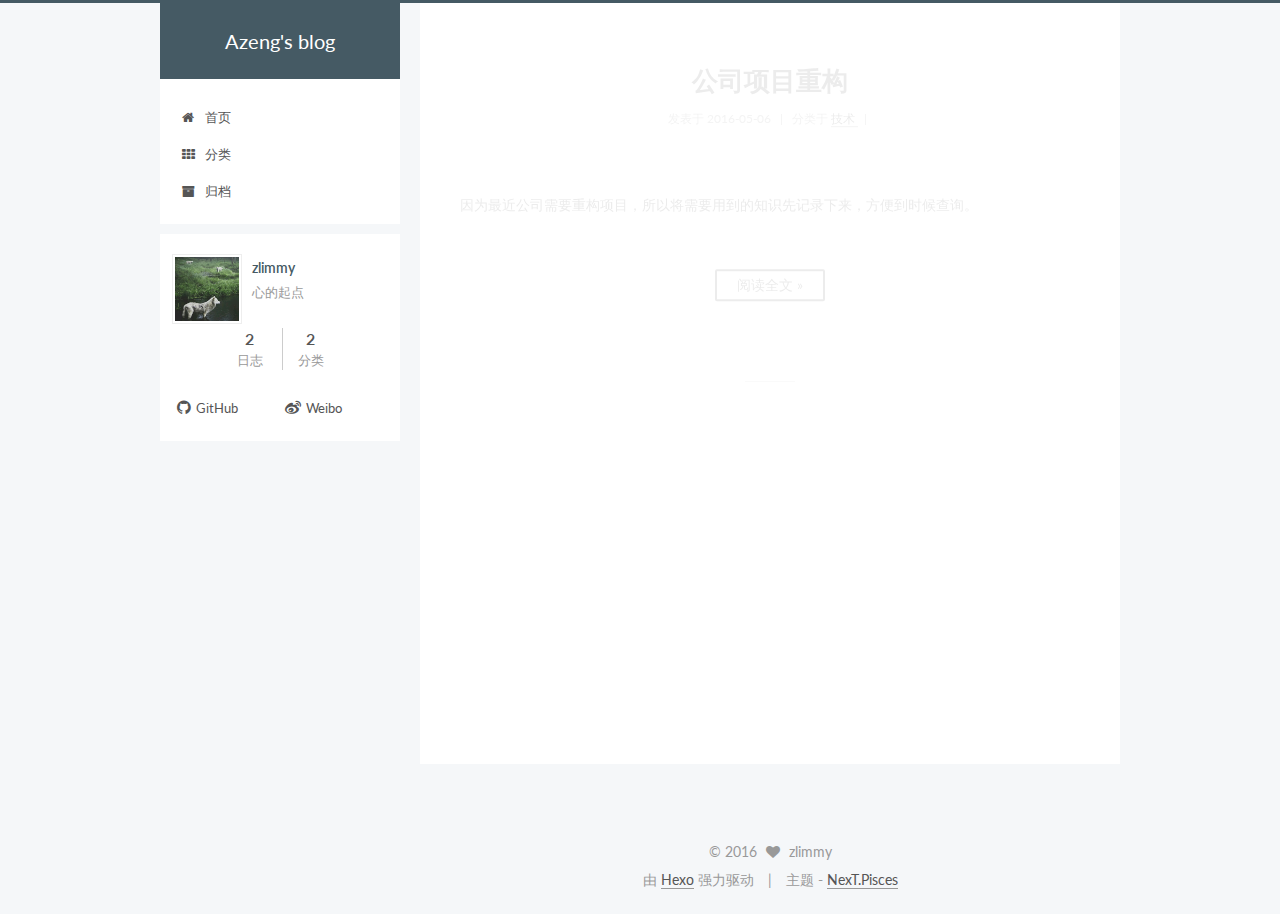
<file: index.html>
<!doctype html>



  


<html class="theme-next pisces use-motion">
<head>
  <meta charset="UTF-8"/>
<meta http-equiv="X-UA-Compatible" content="IE=edge,chrome=1" />
<meta name="viewport" content="width=device-width, initial-scale=1, maximum-scale=1"/>



<meta http-equiv="Cache-Control" content="no-transform" />
<meta http-equiv="Cache-Control" content="no-siteapp" />












  <link href="/vendors/fancybox/source/jquery.fancybox.css?v=2.1.5" rel="stylesheet" type="text/css"/>




  
  
  
  

  
    
    
  

  

  

  

  

  
    
    
    <link href="//fonts.googleapis.com/css?family=Lato:300,300italic,400,400italic,700,700italic&subset=latin,latin-ext" rel="stylesheet" type="text/css">
  




<link href="/vendors/font-awesome/css/font-awesome.min.css?v=4.4.0" rel="stylesheet" type="text/css" />

<link href="/css/main.css?v=5.0.1" rel="stylesheet" type="text/css" />


  <meta name="keywords" content="Hexo, NexT" />








  <link rel="shortcut icon" type="image/x-icon" href="/favicon.ico?v=5.0.1" />






<meta name="description" content="心的起点">
<meta property="og:type" content="website">
<meta property="og:title" content="Azeng's blog">
<meta property="og:url" content="http://yoursite.com/index.html">
<meta property="og:site_name" content="Azeng's blog">
<meta property="og:description" content="心的起点">
<meta name="twitter:card" content="summary">
<meta name="twitter:title" content="Azeng's blog">
<meta name="twitter:description" content="心的起点">



<script type="text/javascript" id="hexo.configuration">
  var NexT = window.NexT || {};
  var CONFIG = {
    scheme: 'Pisces',
    sidebar: {"position":"left","display":"post"},
    fancybox: true,
    motion: true,
    duoshuo: {
      userId: 6225851650968389000,
      author: '博主'
    }
  };
</script>

  <title> Azeng's blog </title>
</head>

<body itemscope itemtype="http://schema.org/WebPage" lang="zh-Hans">

  










  
  
    
  

  <div class="container one-collumn sidebar-position-left 
   page-home 
 ">
    <div class="headband"></div>

    <header id="header" class="header" itemscope itemtype="http://schema.org/WPHeader">
      <div class="header-inner"><div class="site-meta ">
  

  <div class="custom-logo-site-title">
    <a href="/"  class="brand" rel="start">
      <span class="logo-line-before"><i></i></span>
      <span class="site-title">Azeng's blog</span>
      <span class="logo-line-after"><i></i></span>
    </a>
  </div>
  <p class="site-subtitle"></p>
</div>

<div class="site-nav-toggle">
  <button>
    <span class="btn-bar"></span>
    <span class="btn-bar"></span>
    <span class="btn-bar"></span>
  </button>
</div>

<nav class="site-nav">
  

  
    <ul id="menu" class="menu">
      
        
        <li class="menu-item menu-item-home">
          <a href="/" rel="section">
            
              <i class="menu-item-icon fa fa-home fa-fw"></i> <br />
            
            首页
          </a>
        </li>
      
        
        <li class="menu-item menu-item-categories">
          <a href="/categories" rel="section">
            
              <i class="menu-item-icon fa fa-th fa-fw"></i> <br />
            
            分类
          </a>
        </li>
      
        
        <li class="menu-item menu-item-archives">
          <a href="/archives" rel="section">
            
              <i class="menu-item-icon fa fa-archive fa-fw"></i> <br />
            
            归档
          </a>
        </li>
      

      
    </ul>
  

  
</nav>

 </div>
    </header>

    <main id="main" class="main">
      <div class="main-inner">
        <div class="content-wrap">
          <div id="content" class="content">
            
  <section id="posts" class="posts-expand">
    
      

  
  

  
  
  

  <article class="post post-type-normal " itemscope itemtype="http://schema.org/Article">

    
      <header class="post-header">

        
        
          <h1 class="post-title" itemprop="name headline">
            
            
              
                
                <a class="post-title-link" href="/2016/05/06/rebuild-project/" itemprop="url">
                  公司项目重构
                </a>
              
            
          </h1>
        

        <div class="post-meta">
          <span class="post-time">
            <span class="post-meta-item-icon">
              <i class="fa fa-calendar-o"></i>
            </span>
            <span class="post-meta-item-text">发表于</span>
            <time itemprop="dateCreated" datetime="2016-05-06T16:37:47+08:00" content="2016-05-06">
              2016-05-06
            </time>
          </span>

          
            <span class="post-category" >
              &nbsp; | &nbsp;
              <span class="post-meta-item-icon">
                <i class="fa fa-folder-o"></i>
              </span>
              <span class="post-meta-item-text">分类于</span>
              
                <span itemprop="about" itemscope itemtype="https://schema.org/Thing">
                  <a href="/categories/技术/" itemprop="url" rel="index">
                    <span itemprop="name">技术</span>
                  </a>
                </span>

                
                

              
            </span>
          

          
            
              <span class="post-comments-count">
                &nbsp; | &nbsp;
                <a href="/2016/05/06/rebuild-project/#comments" itemprop="discussionUrl">
                  <span class="post-comments-count ds-thread-count" data-thread-key="2016/05/06/rebuild-project/" itemprop="commentsCount"></span>
                </a>
              </span>
            
          

          

          
          

          
        </div>
      </header>
    


    <div class="post-body" itemprop="articleBody">

      
      

      
        
          <p>因为最近公司需要重构项目，所以将需要用到的知识先记录下来，方便到时候查询。<br>
          <div class="post-more-link text-center">
            <a class="btn" href="/2016/05/06/rebuild-project/#more" rel="contents">
              阅读全文 &raquo;
            </a>
          </div>
        
      
    </div>

    <div>
      
    </div>

    <div>
      
    </div>

    <footer class="post-footer">
      

      

      
      
        <div class="post-eof"></div>
      
    </footer>
  </article>


    
      

  
  

  
  
  

  <article class="post post-type-normal " itemscope itemtype="http://schema.org/Article">

    
      <header class="post-header">

        
        
          <h1 class="post-title" itemprop="name headline">
            
            
              
                
                <a class="post-title-link" href="/2016/05/05/my-first-post/" itemprop="url">
                  心的起点
                </a>
              
            
          </h1>
        

        <div class="post-meta">
          <span class="post-time">
            <span class="post-meta-item-icon">
              <i class="fa fa-calendar-o"></i>
            </span>
            <span class="post-meta-item-text">发表于</span>
            <time itemprop="dateCreated" datetime="2016-05-05T14:16:58+08:00" content="2016-05-05">
              2016-05-05
            </time>
          </span>

          
            <span class="post-category" >
              &nbsp; | &nbsp;
              <span class="post-meta-item-icon">
                <i class="fa fa-folder-o"></i>
              </span>
              <span class="post-meta-item-text">分类于</span>
              
                <span itemprop="about" itemscope itemtype="https://schema.org/Thing">
                  <a href="/categories/随笔/" itemprop="url" rel="index">
                    <span itemprop="name">随笔</span>
                  </a>
                </span>

                
                

              
            </span>
          

          
            
              <span class="post-comments-count">
                &nbsp; | &nbsp;
                <a href="/2016/05/05/my-first-post/#comments" itemprop="discussionUrl">
                  <span class="post-comments-count ds-thread-count" data-thread-key="2016/05/05/my-first-post/" itemprop="commentsCount"></span>
                </a>
              </span>
            
          

          

          
          

          
        </div>
      </header>
    


    <div class="post-body" itemprop="articleBody">

      
      

      
        
          <p>　　终于下定决心建立起自己的博客了，希望以后自己能坚持下来吧。<br>　　加油，把这里当作自己的起点，开始努力吧！<br>
          <div class="post-more-link text-center">
            <a class="btn" href="/2016/05/05/my-first-post/#more" rel="contents">
              阅读全文 &raquo;
            </a>
          </div>
        
      
    </div>

    <div>
      
    </div>

    <div>
      
    </div>

    <footer class="post-footer">
      

      

      
      
        <div class="post-eof"></div>
      
    </footer>
  </article>


    
  </section>

  


          </div>
          


          

        </div>
        
          
  
  <div class="sidebar-toggle">
    <div class="sidebar-toggle-line-wrap">
      <span class="sidebar-toggle-line sidebar-toggle-line-first"></span>
      <span class="sidebar-toggle-line sidebar-toggle-line-middle"></span>
      <span class="sidebar-toggle-line sidebar-toggle-line-last"></span>
    </div>
  </div>

  <aside id="sidebar" class="sidebar">
    <div class="sidebar-inner">

      

      

      <section class="site-overview sidebar-panel  sidebar-panel-active ">
        <div class="site-author motion-element" itemprop="author" itemscope itemtype="http://schema.org/Person">
          <img class="site-author-image" itemprop="image"
               src="/uploads/avatar.png"
               alt="zlimmy" />
          <p class="site-author-name" itemprop="name">zlimmy</p>
          <p class="site-description motion-element" itemprop="description">心的起点</p>
        </div>
        <nav class="site-state motion-element">
          <div class="site-state-item site-state-posts">
            <a href="/archives">
              <span class="site-state-item-count">2</span>
              <span class="site-state-item-name">日志</span>
            </a>
          </div>

          
            <div class="site-state-item site-state-categories">
              <a href="/categories">
                <span class="site-state-item-count">2</span>
                <span class="site-state-item-name">分类</span>
              </a>
            </div>
          

          

        </nav>

        

        <div class="links-of-author motion-element">
          
            
              <span class="links-of-author-item">
                <a href="https://github.com/zlimmy" target="_blank" title="GitHub">
                  
                    <i class="fa fa-github"></i>
                  
                  GitHub
                </a>
              </span>
            
              <span class="links-of-author-item">
                <a href="https://weibo.com/zlimmy" target="_blank" title="Weibo">
                  
                    <i class="fa fa-weibo"></i>
                  
                  Weibo
                </a>
              </span>
            
          
        </div>

        
        

        
        

      </section>

      

    </div>
  </aside>


        
      </div>
    </main>

    <footer id="footer" class="footer">
      <div class="footer-inner">
        <div class="copyright" >
  
  &copy; 
  <span itemprop="copyrightYear">2016</span>
  <span class="with-love">
    <i class="fa fa-heart"></i>
  </span>
  <span class="author" itemprop="copyrightHolder">zlimmy</span>
</div>

<div class="powered-by">
  由 <a class="theme-link" href="http://hexo.io">Hexo</a> 强力驱动
</div>

<div class="theme-info">
  主题 -
  <a class="theme-link" href="https://github.com/iissnan/hexo-theme-next">
    NexT.Pisces
  </a>
</div>

        

        
      </div>
    </footer>

    <div class="back-to-top">
      <i class="fa fa-arrow-up"></i>
    </div>
  </div>

  

<script type="text/javascript">
  if (Object.prototype.toString.call(window.Promise) !== '[object Function]') {
    window.Promise = null;
  }
</script>









  



  
  <script type="text/javascript" src="/vendors/jquery/index.js?v=2.1.3"></script>

  
  <script type="text/javascript" src="/vendors/fastclick/lib/fastclick.min.js?v=1.0.6"></script>

  
  <script type="text/javascript" src="/vendors/jquery_lazyload/jquery.lazyload.js?v=1.9.7"></script>

  
  <script type="text/javascript" src="/vendors/velocity/velocity.min.js?v=1.2.1"></script>

  
  <script type="text/javascript" src="/vendors/velocity/velocity.ui.min.js?v=1.2.1"></script>

  
  <script type="text/javascript" src="/vendors/fancybox/source/jquery.fancybox.pack.js?v=2.1.5"></script>


  


  <script type="text/javascript" src="/js/src/utils.js?v=5.0.1"></script>

  <script type="text/javascript" src="/js/src/motion.js?v=5.0.1"></script>



  
  


  <script type="text/javascript" src="/js/src/affix.js?v=5.0.1"></script>

  <script type="text/javascript" src="/js/src/schemes/pisces.js?v=5.0.1"></script>



  

  


  <script type="text/javascript" src="/js/src/bootstrap.js?v=5.0.1"></script>



  

  
    
  

  <script type="text/javascript">
    var duoshuoQuery = {short_name:"zlimmy"};
    (function() {
      var ds = document.createElement('script');
      ds.type = 'text/javascript';ds.async = true;
      ds.id = 'duoshuo-script';
      ds.src = (document.location.protocol == 'https:' ? 'https:' : 'http:') + '//static.duoshuo.com/embed.js';
      ds.charset = 'UTF-8';
      (document.getElementsByTagName('head')[0]
      || document.getElementsByTagName('body')[0]).appendChild(ds);
    })();
  </script>

  
    
      
      <script src="/vendors/ua-parser-js/dist/ua-parser.min.js?v=0.7.9"></script>
      <script src="/js/src/hook-duoshuo.js"></script>
    
  





  
  
  

  

  

</body>
</html>
</file>
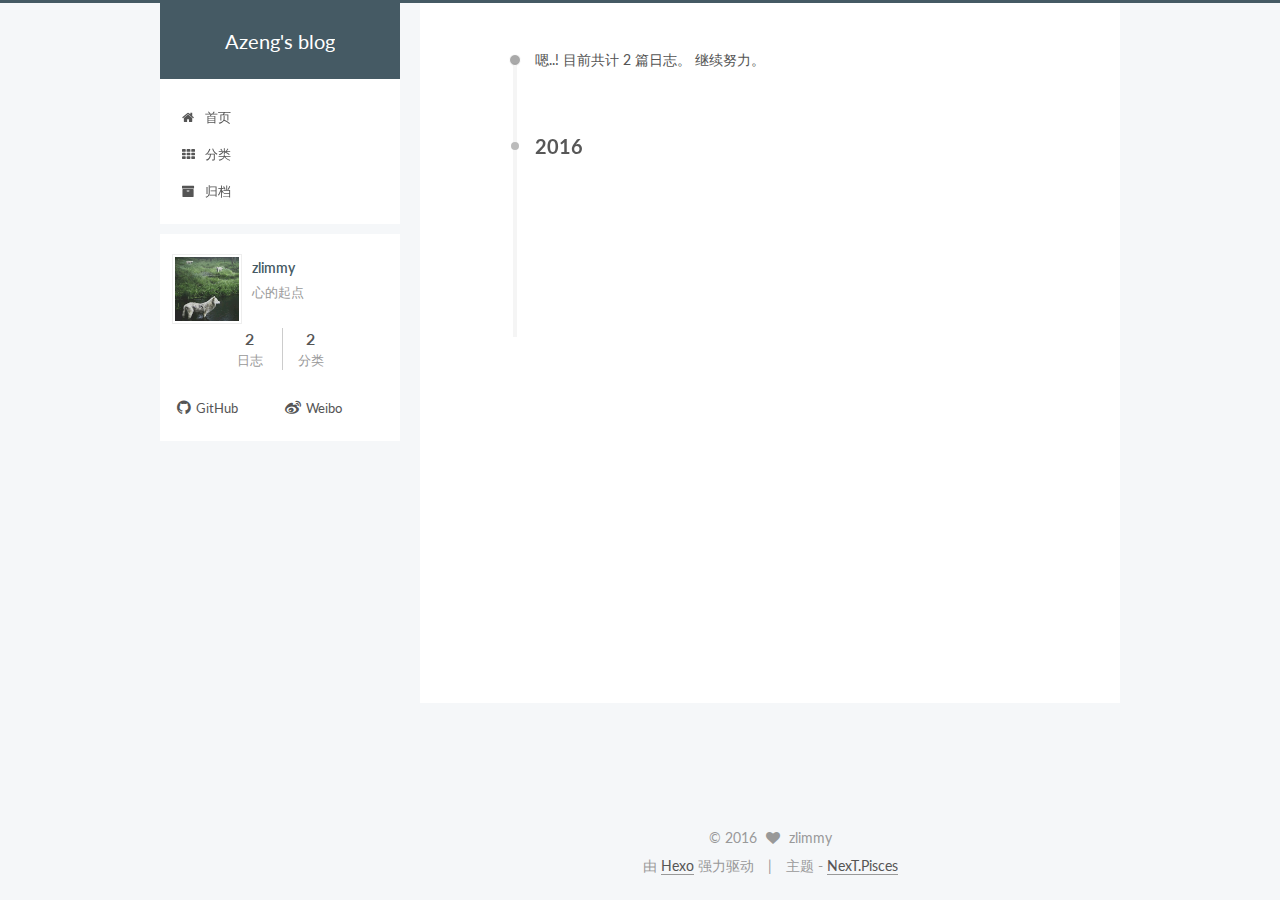
<file: archives/index.html>
<!doctype html>



  


<html class="theme-next pisces use-motion">
<head>
  <meta charset="UTF-8"/>
<meta http-equiv="X-UA-Compatible" content="IE=edge,chrome=1" />
<meta name="viewport" content="width=device-width, initial-scale=1, maximum-scale=1"/>



<meta http-equiv="Cache-Control" content="no-transform" />
<meta http-equiv="Cache-Control" content="no-siteapp" />












  <link href="/vendors/fancybox/source/jquery.fancybox.css?v=2.1.5" rel="stylesheet" type="text/css"/>




  
  
  
  

  
    
    
  

  

  

  

  

  
    
    
    <link href="//fonts.googleapis.com/css?family=Lato:300,300italic,400,400italic,700,700italic&subset=latin,latin-ext" rel="stylesheet" type="text/css">
  




<link href="/vendors/font-awesome/css/font-awesome.min.css?v=4.4.0" rel="stylesheet" type="text/css" />

<link href="/css/main.css?v=5.0.1" rel="stylesheet" type="text/css" />


  <meta name="keywords" content="Hexo, NexT" />








  <link rel="shortcut icon" type="image/x-icon" href="/favicon.ico?v=5.0.1" />






<meta name="description" content="心的起点">
<meta property="og:type" content="website">
<meta property="og:title" content="Azeng's blog">
<meta property="og:url" content="http://yoursite.com/archives/index.html">
<meta property="og:site_name" content="Azeng's blog">
<meta property="og:description" content="心的起点">
<meta name="twitter:card" content="summary">
<meta name="twitter:title" content="Azeng's blog">
<meta name="twitter:description" content="心的起点">



<script type="text/javascript" id="hexo.configuration">
  var NexT = window.NexT || {};
  var CONFIG = {
    scheme: 'Pisces',
    sidebar: {"position":"left","display":"post"},
    fancybox: true,
    motion: true,
    duoshuo: {
      userId: 6225851650968389000,
      author: '博主'
    }
  };
</script>

  <title> 归档 | Azeng's blog </title>
</head>

<body itemscope itemtype="http://schema.org/WebPage" lang="zh-Hans">

  










  
  
    
  

  <div class="container one-collumn sidebar-position-left  page-archive  ">
    <div class="headband"></div>

    <header id="header" class="header" itemscope itemtype="http://schema.org/WPHeader">
      <div class="header-inner"><div class="site-meta ">
  

  <div class="custom-logo-site-title">
    <a href="/"  class="brand" rel="start">
      <span class="logo-line-before"><i></i></span>
      <span class="site-title">Azeng's blog</span>
      <span class="logo-line-after"><i></i></span>
    </a>
  </div>
  <p class="site-subtitle"></p>
</div>

<div class="site-nav-toggle">
  <button>
    <span class="btn-bar"></span>
    <span class="btn-bar"></span>
    <span class="btn-bar"></span>
  </button>
</div>

<nav class="site-nav">
  

  
    <ul id="menu" class="menu">
      
        
        <li class="menu-item menu-item-home">
          <a href="/" rel="section">
            
              <i class="menu-item-icon fa fa-home fa-fw"></i> <br />
            
            首页
          </a>
        </li>
      
        
        <li class="menu-item menu-item-categories">
          <a href="/categories" rel="section">
            
              <i class="menu-item-icon fa fa-th fa-fw"></i> <br />
            
            分类
          </a>
        </li>
      
        
        <li class="menu-item menu-item-archives">
          <a href="/archives" rel="section">
            
              <i class="menu-item-icon fa fa-archive fa-fw"></i> <br />
            
            归档
          </a>
        </li>
      

      
    </ul>
  

  
</nav>

 </div>
    </header>

    <main id="main" class="main">
      <div class="main-inner">
        <div class="content-wrap">
          <div id="content" class="content">
            

  <section id="posts" class="posts-collapse">
    <span class="archive-move-on"></span>

    <span class="archive-page-counter">
      
      
      
        
      
      嗯..! 目前共计 2 篇日志。 继续努力。
    </span>

    

      
      
      

      
        
        <div class="collection-title">
          <h2 class="archive-year motion-element" id="archive-year-2016">2016</h2>
        </div>
      
      

      

  <article class="post post-type-normal" itemscope itemtype="http://schema.org/Article">
    <header class="post-header">

      <h1 class="post-title">
        
            <a class="post-title-link" href="/2016/05/06/rebuild-project/" itemprop="url">
              
                <span itemprop="name">公司项目重构</span>
              
            </a>
        
      </h1>

      <div class="post-meta">
        <time class="post-time" itemprop="dateCreated"
              datetime="2016-05-06T16:37:47+08:00"
              content="2016-05-06" >
          05-06
        </time>
      </div>

    </header>
  </article>



    

      
      
      

      
      

      

  <article class="post post-type-normal" itemscope itemtype="http://schema.org/Article">
    <header class="post-header">

      <h1 class="post-title">
        
            <a class="post-title-link" href="/2016/05/05/my-first-post/" itemprop="url">
              
                <span itemprop="name">心的起点</span>
              
            </a>
        
      </h1>

      <div class="post-meta">
        <time class="post-time" itemprop="dateCreated"
              datetime="2016-05-05T14:16:58+08:00"
              content="2016-05-05" >
          05-05
        </time>
      </div>

    </header>
  </article>



    

  </section>

  



          </div>
          


          

        </div>
        
          
  
  <div class="sidebar-toggle">
    <div class="sidebar-toggle-line-wrap">
      <span class="sidebar-toggle-line sidebar-toggle-line-first"></span>
      <span class="sidebar-toggle-line sidebar-toggle-line-middle"></span>
      <span class="sidebar-toggle-line sidebar-toggle-line-last"></span>
    </div>
  </div>

  <aside id="sidebar" class="sidebar">
    <div class="sidebar-inner">

      

      

      <section class="site-overview sidebar-panel  sidebar-panel-active ">
        <div class="site-author motion-element" itemprop="author" itemscope itemtype="http://schema.org/Person">
          <img class="site-author-image" itemprop="image"
               src="/uploads/avatar.png"
               alt="zlimmy" />
          <p class="site-author-name" itemprop="name">zlimmy</p>
          <p class="site-description motion-element" itemprop="description">心的起点</p>
        </div>
        <nav class="site-state motion-element">
          <div class="site-state-item site-state-posts">
            <a href="/archives">
              <span class="site-state-item-count">2</span>
              <span class="site-state-item-name">日志</span>
            </a>
          </div>

          
            <div class="site-state-item site-state-categories">
              <a href="/categories">
                <span class="site-state-item-count">2</span>
                <span class="site-state-item-name">分类</span>
              </a>
            </div>
          

          

        </nav>

        

        <div class="links-of-author motion-element">
          
            
              <span class="links-of-author-item">
                <a href="https://github.com/zlimmy" target="_blank" title="GitHub">
                  
                    <i class="fa fa-github"></i>
                  
                  GitHub
                </a>
              </span>
            
              <span class="links-of-author-item">
                <a href="https://weibo.com/zlimmy" target="_blank" title="Weibo">
                  
                    <i class="fa fa-weibo"></i>
                  
                  Weibo
                </a>
              </span>
            
          
        </div>

        
        

        
        

      </section>

      

    </div>
  </aside>


        
      </div>
    </main>

    <footer id="footer" class="footer">
      <div class="footer-inner">
        <div class="copyright" >
  
  &copy; 
  <span itemprop="copyrightYear">2016</span>
  <span class="with-love">
    <i class="fa fa-heart"></i>
  </span>
  <span class="author" itemprop="copyrightHolder">zlimmy</span>
</div>

<div class="powered-by">
  由 <a class="theme-link" href="http://hexo.io">Hexo</a> 强力驱动
</div>

<div class="theme-info">
  主题 -
  <a class="theme-link" href="https://github.com/iissnan/hexo-theme-next">
    NexT.Pisces
  </a>
</div>

        

        
      </div>
    </footer>

    <div class="back-to-top">
      <i class="fa fa-arrow-up"></i>
    </div>
  </div>

  

<script type="text/javascript">
  if (Object.prototype.toString.call(window.Promise) !== '[object Function]') {
    window.Promise = null;
  }
</script>









  



  
  <script type="text/javascript" src="/vendors/jquery/index.js?v=2.1.3"></script>

  
  <script type="text/javascript" src="/vendors/fastclick/lib/fastclick.min.js?v=1.0.6"></script>

  
  <script type="text/javascript" src="/vendors/jquery_lazyload/jquery.lazyload.js?v=1.9.7"></script>

  
  <script type="text/javascript" src="/vendors/velocity/velocity.min.js?v=1.2.1"></script>

  
  <script type="text/javascript" src="/vendors/velocity/velocity.ui.min.js?v=1.2.1"></script>

  
  <script type="text/javascript" src="/vendors/fancybox/source/jquery.fancybox.pack.js?v=2.1.5"></script>


  


  <script type="text/javascript" src="/js/src/utils.js?v=5.0.1"></script>

  <script type="text/javascript" src="/js/src/motion.js?v=5.0.1"></script>



  
  


  <script type="text/javascript" src="/js/src/affix.js?v=5.0.1"></script>

  <script type="text/javascript" src="/js/src/schemes/pisces.js?v=5.0.1"></script>



  
  
    <script type="text/javascript" id="motion.page.archive">
      $('.archive-year').velocity('transition.slideLeftIn');
    </script>
  


  


  <script type="text/javascript" src="/js/src/bootstrap.js?v=5.0.1"></script>



  

  
    
  

  <script type="text/javascript">
    var duoshuoQuery = {short_name:"zlimmy"};
    (function() {
      var ds = document.createElement('script');
      ds.type = 'text/javascript';ds.async = true;
      ds.id = 'duoshuo-script';
      ds.src = (document.location.protocol == 'https:' ? 'https:' : 'http:') + '//static.duoshuo.com/embed.js';
      ds.charset = 'UTF-8';
      (document.getElementsByTagName('head')[0]
      || document.getElementsByTagName('body')[0]).appendChild(ds);
    })();
  </script>

  
    
      
      <script src="/vendors/ua-parser-js/dist/ua-parser.min.js?v=0.7.9"></script>
      <script src="/js/src/hook-duoshuo.js"></script>
    
  





  
  
  

  

  

</body>
</html>
</file>
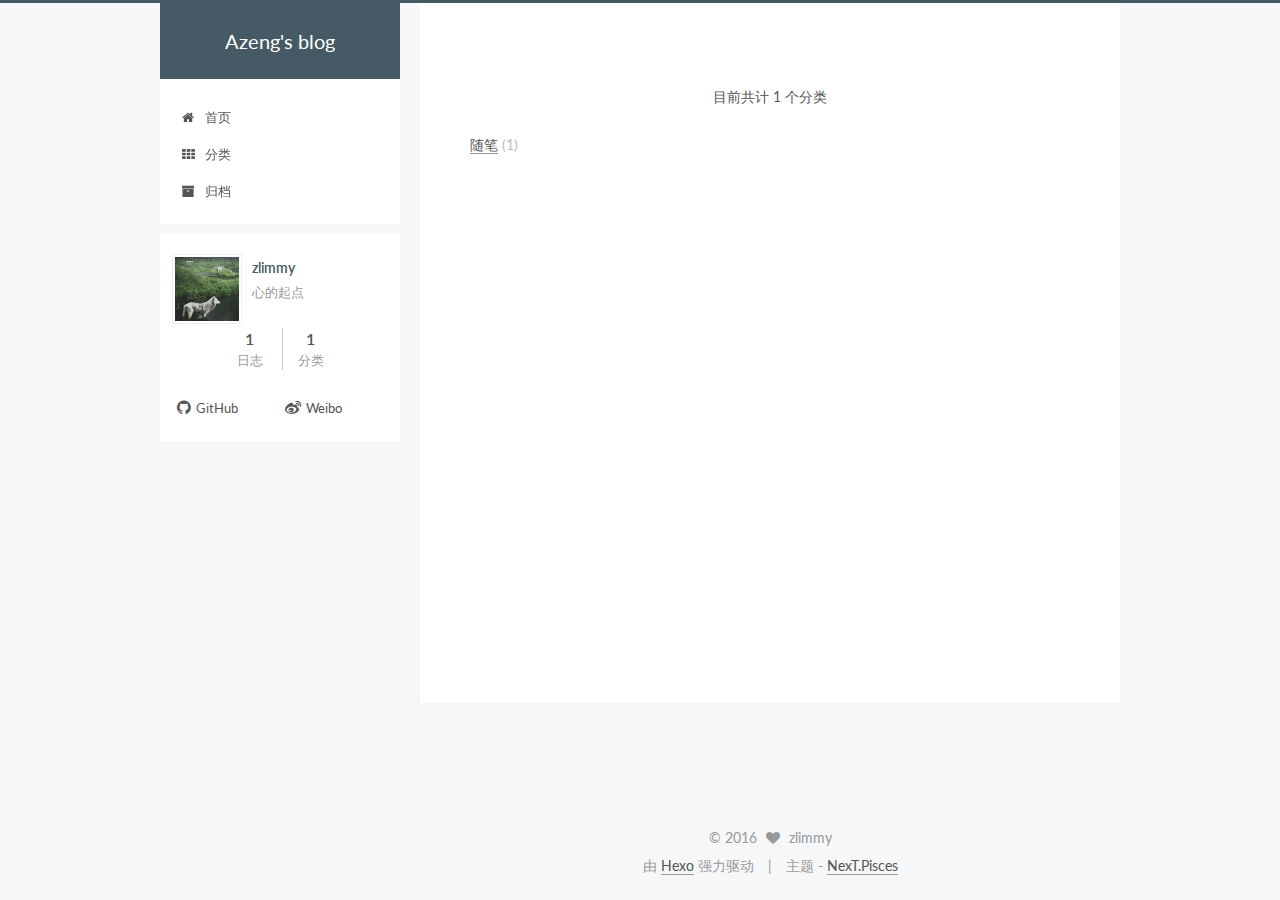
<file: categories/index.html>
<!doctype html>



  


<html class="theme-next pisces use-motion">
<head>
  <meta charset="UTF-8"/>
<meta http-equiv="X-UA-Compatible" content="IE=edge,chrome=1" />
<meta name="viewport" content="width=device-width, initial-scale=1, maximum-scale=1"/>



<meta http-equiv="Cache-Control" content="no-transform" />
<meta http-equiv="Cache-Control" content="no-siteapp" />












  <link href="/vendors/fancybox/source/jquery.fancybox.css?v=2.1.5" rel="stylesheet" type="text/css"/>




  
  
  
  

  
    
    
  

  

  

  

  

  
    
    
    <link href="//fonts.googleapis.com/css?family=Lato:300,300italic,400,400italic,700,700italic&subset=latin,latin-ext" rel="stylesheet" type="text/css">
  




<link href="/vendors/font-awesome/css/font-awesome.min.css?v=4.4.0" rel="stylesheet" type="text/css" />

<link href="/css/main.css?v=5.0.1" rel="stylesheet" type="text/css" />


  <meta name="keywords" content="Hexo, NexT" />








  <link rel="shortcut icon" type="image/x-icon" href="/favicon.ico?v=5.0.1" />






<meta name="description" content="心的起点">
<meta property="og:type" content="website">
<meta property="og:title" content="categories">
<meta property="og:url" content="http://yoursite.com/categories/index.html">
<meta property="og:site_name" content="Azeng's blog">
<meta property="og:description" content="心的起点">
<meta property="og:updated_time" content="2016-05-04T09:10:07.799Z">
<meta name="twitter:card" content="summary">
<meta name="twitter:title" content="categories">
<meta name="twitter:description" content="心的起点">



<script type="text/javascript" id="hexo.configuration">
  var NexT = window.NexT || {};
  var CONFIG = {
    scheme: 'Pisces',
    sidebar: {"position":"left","display":"post"},
    fancybox: true,
    motion: true,
    duoshuo: {
      userId: 6225851650968389000,
      author: '博主'
    }
  };
</script>

  <title>
  

  
    分类 | Azeng's blog
  
</title>
</head>

<body itemscope itemtype="http://schema.org/WebPage" lang="zh-Hans">

  










  
  
    
  

  <div class="container one-collumn sidebar-position-left  ">
    <div class="headband"></div>

    <header id="header" class="header" itemscope itemtype="http://schema.org/WPHeader">
      <div class="header-inner"><div class="site-meta ">
  

  <div class="custom-logo-site-title">
    <a href="/"  class="brand" rel="start">
      <span class="logo-line-before"><i></i></span>
      <span class="site-title">Azeng's blog</span>
      <span class="logo-line-after"><i></i></span>
    </a>
  </div>
  <p class="site-subtitle"></p>
</div>

<div class="site-nav-toggle">
  <button>
    <span class="btn-bar"></span>
    <span class="btn-bar"></span>
    <span class="btn-bar"></span>
  </button>
</div>

<nav class="site-nav">
  

  
    <ul id="menu" class="menu">
      
        
        <li class="menu-item menu-item-home">
          <a href="/" rel="section">
            
              <i class="menu-item-icon fa fa-home fa-fw"></i> <br />
            
            首页
          </a>
        </li>
      
        
        <li class="menu-item menu-item-categories">
          <a href="/categories" rel="section">
            
              <i class="menu-item-icon fa fa-th fa-fw"></i> <br />
            
            分类
          </a>
        </li>
      
        
        <li class="menu-item menu-item-archives">
          <a href="/archives" rel="section">
            
              <i class="menu-item-icon fa fa-archive fa-fw"></i> <br />
            
            归档
          </a>
        </li>
      

      
    </ul>
  

  
</nav>

 </div>
    </header>

    <main id="main" class="main">
      <div class="main-inner">
        <div class="content-wrap">
          <div id="content" class="content">
            

  <div id="posts" class="posts-expand">
    
    
      <div class="category-all-page">
        <div class="category-all-title">
            目前共计 1 个分类
        </div>
        <div class="category-all">
          <ul class="category-list"><li class="category-list-item"><a class="category-list-link" href="/categories/随笔/">随笔</a><span class="category-list-count">1</span></li></ul>
        </div>
      </div>
    
  </div>


          </div>
          


          

        </div>
        
          
  
  <div class="sidebar-toggle">
    <div class="sidebar-toggle-line-wrap">
      <span class="sidebar-toggle-line sidebar-toggle-line-first"></span>
      <span class="sidebar-toggle-line sidebar-toggle-line-middle"></span>
      <span class="sidebar-toggle-line sidebar-toggle-line-last"></span>
    </div>
  </div>

  <aside id="sidebar" class="sidebar">
    <div class="sidebar-inner">

      

      

      <section class="site-overview sidebar-panel  sidebar-panel-active ">
        <div class="site-author motion-element" itemprop="author" itemscope itemtype="http://schema.org/Person">
          <img class="site-author-image" itemprop="image"
               src="/uploads/avatar.png"
               alt="zlimmy" />
          <p class="site-author-name" itemprop="name">zlimmy</p>
          <p class="site-description motion-element" itemprop="description">心的起点</p>
        </div>
        <nav class="site-state motion-element">
          <div class="site-state-item site-state-posts">
            <a href="/archives">
              <span class="site-state-item-count">1</span>
              <span class="site-state-item-name">日志</span>
            </a>
          </div>

          
            <div class="site-state-item site-state-categories">
              <a href="/categories">
                <span class="site-state-item-count">1</span>
                <span class="site-state-item-name">分类</span>
              </a>
            </div>
          

          

        </nav>

        

        <div class="links-of-author motion-element">
          
            
              <span class="links-of-author-item">
                <a href="https://github.com/zlimmy" target="_blank" title="GitHub">
                  
                    <i class="fa fa-github"></i>
                  
                  GitHub
                </a>
              </span>
            
              <span class="links-of-author-item">
                <a href="https://weibo.com/zlimmy" target="_blank" title="Weibo">
                  
                    <i class="fa fa-weibo"></i>
                  
                  Weibo
                </a>
              </span>
            
          
        </div>

        
        

        
        

      </section>

      

    </div>
  </aside>


        
      </div>
    </main>

    <footer id="footer" class="footer">
      <div class="footer-inner">
        <div class="copyright" >
  
  &copy; 
  <span itemprop="copyrightYear">2016</span>
  <span class="with-love">
    <i class="fa fa-heart"></i>
  </span>
  <span class="author" itemprop="copyrightHolder">zlimmy</span>
</div>

<div class="powered-by">
  由 <a class="theme-link" href="http://hexo.io">Hexo</a> 强力驱动
</div>

<div class="theme-info">
  主题 -
  <a class="theme-link" href="https://github.com/iissnan/hexo-theme-next">
    NexT.Pisces
  </a>
</div>

        

        
      </div>
    </footer>

    <div class="back-to-top">
      <i class="fa fa-arrow-up"></i>
    </div>
  </div>

  

<script type="text/javascript">
  if (Object.prototype.toString.call(window.Promise) !== '[object Function]') {
    window.Promise = null;
  }
</script>









  



  
  <script type="text/javascript" src="/vendors/jquery/index.js?v=2.1.3"></script>

  
  <script type="text/javascript" src="/vendors/fastclick/lib/fastclick.min.js?v=1.0.6"></script>

  
  <script type="text/javascript" src="/vendors/jquery_lazyload/jquery.lazyload.js?v=1.9.7"></script>

  
  <script type="text/javascript" src="/vendors/velocity/velocity.min.js?v=1.2.1"></script>

  
  <script type="text/javascript" src="/vendors/velocity/velocity.ui.min.js?v=1.2.1"></script>

  
  <script type="text/javascript" src="/vendors/fancybox/source/jquery.fancybox.pack.js?v=2.1.5"></script>


  


  <script type="text/javascript" src="/js/src/utils.js?v=5.0.1"></script>

  <script type="text/javascript" src="/js/src/motion.js?v=5.0.1"></script>



  
  


  <script type="text/javascript" src="/js/src/affix.js?v=5.0.1"></script>

  <script type="text/javascript" src="/js/src/schemes/pisces.js?v=5.0.1"></script>



  

  


  <script type="text/javascript" src="/js/src/bootstrap.js?v=5.0.1"></script>



  

  
    
  

  <script type="text/javascript">
    var duoshuoQuery = {short_name:"zlimmy"};
    (function() {
      var ds = document.createElement('script');
      ds.type = 'text/javascript';ds.async = true;
      ds.id = 'duoshuo-script';
      ds.src = (document.location.protocol == 'https:' ? 'https:' : 'http:') + '//static.duoshuo.com/embed.js';
      ds.charset = 'UTF-8';
      (document.getElementsByTagName('head')[0]
      || document.getElementsByTagName('body')[0]).appendChild(ds);
    })();
  </script>

  
    
      
      <script src="/vendors/ua-parser-js/dist/ua-parser.min.js?v=0.7.9"></script>
      <script src="/js/src/hook-duoshuo.js"></script>
    
  





  
  
  

  

  

</body>
</html>
</file>
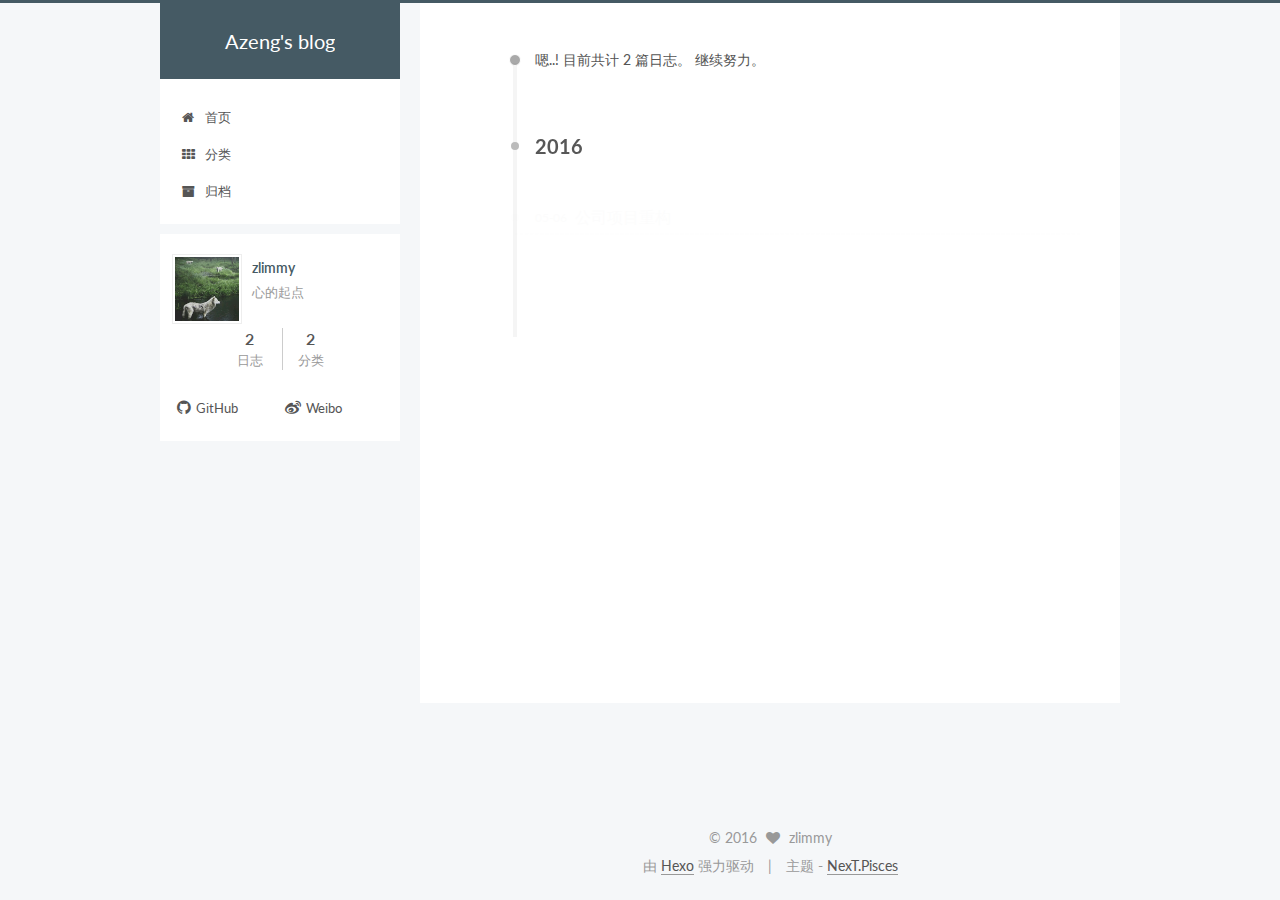
<file: archives/2016/index.html>
<!doctype html>



  


<html class="theme-next pisces use-motion">
<head>
  <meta charset="UTF-8"/>
<meta http-equiv="X-UA-Compatible" content="IE=edge,chrome=1" />
<meta name="viewport" content="width=device-width, initial-scale=1, maximum-scale=1"/>



<meta http-equiv="Cache-Control" content="no-transform" />
<meta http-equiv="Cache-Control" content="no-siteapp" />












  <link href="/vendors/fancybox/source/jquery.fancybox.css?v=2.1.5" rel="stylesheet" type="text/css"/>




  
  
  
  

  
    
    
  

  

  

  

  

  
    
    
    <link href="//fonts.googleapis.com/css?family=Lato:300,300italic,400,400italic,700,700italic&subset=latin,latin-ext" rel="stylesheet" type="text/css">
  




<link href="/vendors/font-awesome/css/font-awesome.min.css?v=4.4.0" rel="stylesheet" type="text/css" />

<link href="/css/main.css?v=5.0.1" rel="stylesheet" type="text/css" />


  <meta name="keywords" content="Hexo, NexT" />








  <link rel="shortcut icon" type="image/x-icon" href="/favicon.ico?v=5.0.1" />






<meta name="description" content="心的起点">
<meta property="og:type" content="website">
<meta property="og:title" content="Azeng's blog">
<meta property="og:url" content="http://yoursite.com/archives/2016/index.html">
<meta property="og:site_name" content="Azeng's blog">
<meta property="og:description" content="心的起点">
<meta name="twitter:card" content="summary">
<meta name="twitter:title" content="Azeng's blog">
<meta name="twitter:description" content="心的起点">



<script type="text/javascript" id="hexo.configuration">
  var NexT = window.NexT || {};
  var CONFIG = {
    scheme: 'Pisces',
    sidebar: {"position":"left","display":"post"},
    fancybox: true,
    motion: true,
    duoshuo: {
      userId: 6225851650968389000,
      author: '博主'
    }
  };
</script>

  <title> 归档 | Azeng's blog </title>
</head>

<body itemscope itemtype="http://schema.org/WebPage" lang="zh-Hans">

  










  
  
    
  

  <div class="container one-collumn sidebar-position-left  page-archive  ">
    <div class="headband"></div>

    <header id="header" class="header" itemscope itemtype="http://schema.org/WPHeader">
      <div class="header-inner"><div class="site-meta ">
  

  <div class="custom-logo-site-title">
    <a href="/"  class="brand" rel="start">
      <span class="logo-line-before"><i></i></span>
      <span class="site-title">Azeng's blog</span>
      <span class="logo-line-after"><i></i></span>
    </a>
  </div>
  <p class="site-subtitle"></p>
</div>

<div class="site-nav-toggle">
  <button>
    <span class="btn-bar"></span>
    <span class="btn-bar"></span>
    <span class="btn-bar"></span>
  </button>
</div>

<nav class="site-nav">
  

  
    <ul id="menu" class="menu">
      
        
        <li class="menu-item menu-item-home">
          <a href="/" rel="section">
            
              <i class="menu-item-icon fa fa-home fa-fw"></i> <br />
            
            首页
          </a>
        </li>
      
        
        <li class="menu-item menu-item-categories">
          <a href="/categories" rel="section">
            
              <i class="menu-item-icon fa fa-th fa-fw"></i> <br />
            
            分类
          </a>
        </li>
      
        
        <li class="menu-item menu-item-archives">
          <a href="/archives" rel="section">
            
              <i class="menu-item-icon fa fa-archive fa-fw"></i> <br />
            
            归档
          </a>
        </li>
      

      
    </ul>
  

  
</nav>

 </div>
    </header>

    <main id="main" class="main">
      <div class="main-inner">
        <div class="content-wrap">
          <div id="content" class="content">
            

  <section id="posts" class="posts-collapse">
    <span class="archive-move-on"></span>

    <span class="archive-page-counter">
      
      
      
        
      
      嗯..! 目前共计 2 篇日志。 继续努力。
    </span>

    

      
      
      

      
        
        <div class="collection-title">
          <h2 class="archive-year motion-element" id="archive-year-2016">2016</h2>
        </div>
      
      

      

  <article class="post post-type-normal" itemscope itemtype="http://schema.org/Article">
    <header class="post-header">

      <h1 class="post-title">
        
            <a class="post-title-link" href="/2016/05/06/rebuild-project/" itemprop="url">
              
                <span itemprop="name">公司项目重构</span>
              
            </a>
        
      </h1>

      <div class="post-meta">
        <time class="post-time" itemprop="dateCreated"
              datetime="2016-05-06T16:37:47+08:00"
              content="2016-05-06" >
          05-06
        </time>
      </div>

    </header>
  </article>



    

      
      
      

      
      

      

  <article class="post post-type-normal" itemscope itemtype="http://schema.org/Article">
    <header class="post-header">

      <h1 class="post-title">
        
            <a class="post-title-link" href="/2016/05/05/my-first-post/" itemprop="url">
              
                <span itemprop="name">心的起点</span>
              
            </a>
        
      </h1>

      <div class="post-meta">
        <time class="post-time" itemprop="dateCreated"
              datetime="2016-05-05T14:16:58+08:00"
              content="2016-05-05" >
          05-05
        </time>
      </div>

    </header>
  </article>



    

  </section>

  



          </div>
          


          

        </div>
        
          
  
  <div class="sidebar-toggle">
    <div class="sidebar-toggle-line-wrap">
      <span class="sidebar-toggle-line sidebar-toggle-line-first"></span>
      <span class="sidebar-toggle-line sidebar-toggle-line-middle"></span>
      <span class="sidebar-toggle-line sidebar-toggle-line-last"></span>
    </div>
  </div>

  <aside id="sidebar" class="sidebar">
    <div class="sidebar-inner">

      

      

      <section class="site-overview sidebar-panel  sidebar-panel-active ">
        <div class="site-author motion-element" itemprop="author" itemscope itemtype="http://schema.org/Person">
          <img class="site-author-image" itemprop="image"
               src="/uploads/avatar.png"
               alt="zlimmy" />
          <p class="site-author-name" itemprop="name">zlimmy</p>
          <p class="site-description motion-element" itemprop="description">心的起点</p>
        </div>
        <nav class="site-state motion-element">
          <div class="site-state-item site-state-posts">
            <a href="/archives">
              <span class="site-state-item-count">2</span>
              <span class="site-state-item-name">日志</span>
            </a>
          </div>

          
            <div class="site-state-item site-state-categories">
              <a href="/categories">
                <span class="site-state-item-count">2</span>
                <span class="site-state-item-name">分类</span>
              </a>
            </div>
          

          

        </nav>

        

        <div class="links-of-author motion-element">
          
            
              <span class="links-of-author-item">
                <a href="https://github.com/zlimmy" target="_blank" title="GitHub">
                  
                    <i class="fa fa-github"></i>
                  
                  GitHub
                </a>
              </span>
            
              <span class="links-of-author-item">
                <a href="https://weibo.com/zlimmy" target="_blank" title="Weibo">
                  
                    <i class="fa fa-weibo"></i>
                  
                  Weibo
                </a>
              </span>
            
          
        </div>

        
        

        
        

      </section>

      

    </div>
  </aside>


        
      </div>
    </main>

    <footer id="footer" class="footer">
      <div class="footer-inner">
        <div class="copyright" >
  
  &copy; 
  <span itemprop="copyrightYear">2016</span>
  <span class="with-love">
    <i class="fa fa-heart"></i>
  </span>
  <span class="author" itemprop="copyrightHolder">zlimmy</span>
</div>

<div class="powered-by">
  由 <a class="theme-link" href="http://hexo.io">Hexo</a> 强力驱动
</div>

<div class="theme-info">
  主题 -
  <a class="theme-link" href="https://github.com/iissnan/hexo-theme-next">
    NexT.Pisces
  </a>
</div>

        

        
      </div>
    </footer>

    <div class="back-to-top">
      <i class="fa fa-arrow-up"></i>
    </div>
  </div>

  

<script type="text/javascript">
  if (Object.prototype.toString.call(window.Promise) !== '[object Function]') {
    window.Promise = null;
  }
</script>









  



  
  <script type="text/javascript" src="/vendors/jquery/index.js?v=2.1.3"></script>

  
  <script type="text/javascript" src="/vendors/fastclick/lib/fastclick.min.js?v=1.0.6"></script>

  
  <script type="text/javascript" src="/vendors/jquery_lazyload/jquery.lazyload.js?v=1.9.7"></script>

  
  <script type="text/javascript" src="/vendors/velocity/velocity.min.js?v=1.2.1"></script>

  
  <script type="text/javascript" src="/vendors/velocity/velocity.ui.min.js?v=1.2.1"></script>

  
  <script type="text/javascript" src="/vendors/fancybox/source/jquery.fancybox.pack.js?v=2.1.5"></script>


  


  <script type="text/javascript" src="/js/src/utils.js?v=5.0.1"></script>

  <script type="text/javascript" src="/js/src/motion.js?v=5.0.1"></script>



  
  


  <script type="text/javascript" src="/js/src/affix.js?v=5.0.1"></script>

  <script type="text/javascript" src="/js/src/schemes/pisces.js?v=5.0.1"></script>



  
  
    <script type="text/javascript" id="motion.page.archive">
      $('.archive-year').velocity('transition.slideLeftIn');
    </script>
  


  


  <script type="text/javascript" src="/js/src/bootstrap.js?v=5.0.1"></script>



  

  
    
  

  <script type="text/javascript">
    var duoshuoQuery = {short_name:"zlimmy"};
    (function() {
      var ds = document.createElement('script');
      ds.type = 'text/javascript';ds.async = true;
      ds.id = 'duoshuo-script';
      ds.src = (document.location.protocol == 'https:' ? 'https:' : 'http:') + '//static.duoshuo.com/embed.js';
      ds.charset = 'UTF-8';
      (document.getElementsByTagName('head')[0]
      || document.getElementsByTagName('body')[0]).appendChild(ds);
    })();
  </script>

  
    
      
      <script src="/vendors/ua-parser-js/dist/ua-parser.min.js?v=0.7.9"></script>
      <script src="/js/src/hook-duoshuo.js"></script>
    
  





  
  
  

  

  

</body>
</html>
</file>
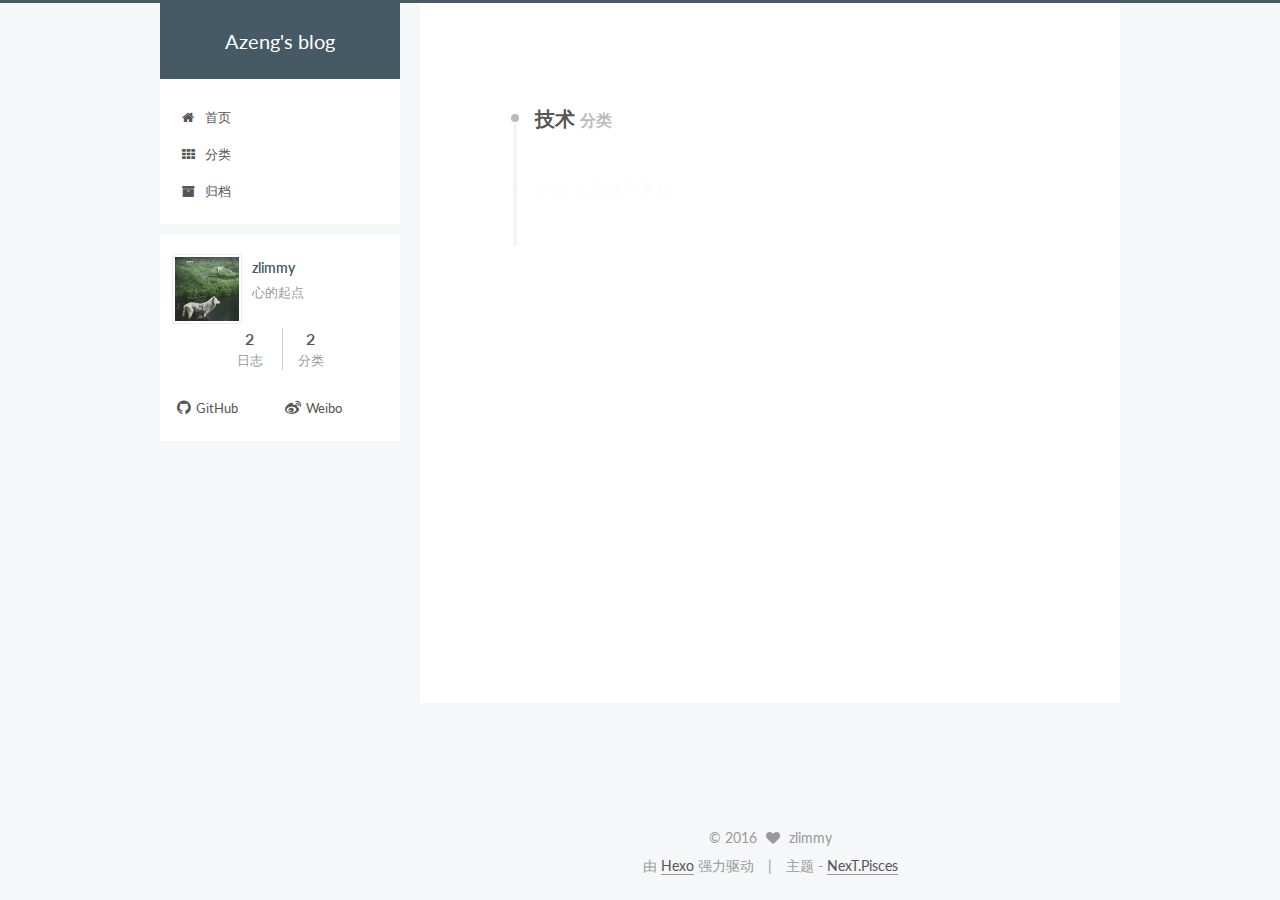
<file: categories/技术/index.html>
<!doctype html>



  


<html class="theme-next pisces use-motion">
<head>
  <meta charset="UTF-8"/>
<meta http-equiv="X-UA-Compatible" content="IE=edge,chrome=1" />
<meta name="viewport" content="width=device-width, initial-scale=1, maximum-scale=1"/>



<meta http-equiv="Cache-Control" content="no-transform" />
<meta http-equiv="Cache-Control" content="no-siteapp" />












  <link href="/vendors/fancybox/source/jquery.fancybox.css?v=2.1.5" rel="stylesheet" type="text/css"/>




  
  
  
  

  
    
    
  

  

  

  

  

  
    
    
    <link href="//fonts.googleapis.com/css?family=Lato:300,300italic,400,400italic,700,700italic&subset=latin,latin-ext" rel="stylesheet" type="text/css">
  




<link href="/vendors/font-awesome/css/font-awesome.min.css?v=4.4.0" rel="stylesheet" type="text/css" />

<link href="/css/main.css?v=5.0.1" rel="stylesheet" type="text/css" />


  <meta name="keywords" content="Hexo, NexT" />








  <link rel="shortcut icon" type="image/x-icon" href="/favicon.ico?v=5.0.1" />






<meta name="description" content="心的起点">
<meta property="og:type" content="website">
<meta property="og:title" content="Azeng's blog">
<meta property="og:url" content="http://yoursite.com/categories/技术/index.html">
<meta property="og:site_name" content="Azeng's blog">
<meta property="og:description" content="心的起点">
<meta name="twitter:card" content="summary">
<meta name="twitter:title" content="Azeng's blog">
<meta name="twitter:description" content="心的起点">



<script type="text/javascript" id="hexo.configuration">
  var NexT = window.NexT || {};
  var CONFIG = {
    scheme: 'Pisces',
    sidebar: {"position":"left","display":"post"},
    fancybox: true,
    motion: true,
    duoshuo: {
      userId: 6225851650968389000,
      author: '博主'
    }
  };
</script>

  <title> 分类: 技术 | Azeng's blog </title>
</head>

<body itemscope itemtype="http://schema.org/WebPage" lang="zh-Hans">

  










  
  
    
  

  <div class="container one-collumn sidebar-position-left  ">
    <div class="headband"></div>

    <header id="header" class="header" itemscope itemtype="http://schema.org/WPHeader">
      <div class="header-inner"><div class="site-meta ">
  

  <div class="custom-logo-site-title">
    <a href="/"  class="brand" rel="start">
      <span class="logo-line-before"><i></i></span>
      <span class="site-title">Azeng's blog</span>
      <span class="logo-line-after"><i></i></span>
    </a>
  </div>
  <p class="site-subtitle"></p>
</div>

<div class="site-nav-toggle">
  <button>
    <span class="btn-bar"></span>
    <span class="btn-bar"></span>
    <span class="btn-bar"></span>
  </button>
</div>

<nav class="site-nav">
  

  
    <ul id="menu" class="menu">
      
        
        <li class="menu-item menu-item-home">
          <a href="/" rel="section">
            
              <i class="menu-item-icon fa fa-home fa-fw"></i> <br />
            
            首页
          </a>
        </li>
      
        
        <li class="menu-item menu-item-categories">
          <a href="/categories" rel="section">
            
              <i class="menu-item-icon fa fa-th fa-fw"></i> <br />
            
            分类
          </a>
        </li>
      
        
        <li class="menu-item menu-item-archives">
          <a href="/archives" rel="section">
            
              <i class="menu-item-icon fa fa-archive fa-fw"></i> <br />
            
            归档
          </a>
        </li>
      

      
    </ul>
  

  
</nav>

 </div>
    </header>

    <main id="main" class="main">
      <div class="main-inner">
        <div class="content-wrap">
          <div id="content" class="content">
            

  <section id="posts" class="posts-collapse">
    <div class="collection-title">
      <h2 >
        技术
        <small>分类</small>
      </h2>
    </div>

    
      

  <article class="post post-type-normal" itemscope itemtype="http://schema.org/Article">
    <header class="post-header">

      <h1 class="post-title">
        
            <a class="post-title-link" href="/2016/05/06/rebuild-project/" itemprop="url">
              
                <span itemprop="name">公司项目重构</span>
              
            </a>
        
      </h1>

      <div class="post-meta">
        <time class="post-time" itemprop="dateCreated"
              datetime="2016-05-06T16:37:47+08:00"
              content="2016-05-06" >
          05-06
        </time>
      </div>

    </header>
  </article>


    
  </section>

  



          </div>
          


          

        </div>
        
          
  
  <div class="sidebar-toggle">
    <div class="sidebar-toggle-line-wrap">
      <span class="sidebar-toggle-line sidebar-toggle-line-first"></span>
      <span class="sidebar-toggle-line sidebar-toggle-line-middle"></span>
      <span class="sidebar-toggle-line sidebar-toggle-line-last"></span>
    </div>
  </div>

  <aside id="sidebar" class="sidebar">
    <div class="sidebar-inner">

      

      

      <section class="site-overview sidebar-panel  sidebar-panel-active ">
        <div class="site-author motion-element" itemprop="author" itemscope itemtype="http://schema.org/Person">
          <img class="site-author-image" itemprop="image"
               src="/uploads/avatar.png"
               alt="zlimmy" />
          <p class="site-author-name" itemprop="name">zlimmy</p>
          <p class="site-description motion-element" itemprop="description">心的起点</p>
        </div>
        <nav class="site-state motion-element">
          <div class="site-state-item site-state-posts">
            <a href="/archives">
              <span class="site-state-item-count">2</span>
              <span class="site-state-item-name">日志</span>
            </a>
          </div>

          
            <div class="site-state-item site-state-categories">
              <a href="/categories">
                <span class="site-state-item-count">2</span>
                <span class="site-state-item-name">分类</span>
              </a>
            </div>
          

          

        </nav>

        

        <div class="links-of-author motion-element">
          
            
              <span class="links-of-author-item">
                <a href="https://github.com/zlimmy" target="_blank" title="GitHub">
                  
                    <i class="fa fa-github"></i>
                  
                  GitHub
                </a>
              </span>
            
              <span class="links-of-author-item">
                <a href="https://weibo.com/zlimmy" target="_blank" title="Weibo">
                  
                    <i class="fa fa-weibo"></i>
                  
                  Weibo
                </a>
              </span>
            
          
        </div>

        
        

        
        

      </section>

      

    </div>
  </aside>


        
      </div>
    </main>

    <footer id="footer" class="footer">
      <div class="footer-inner">
        <div class="copyright" >
  
  &copy; 
  <span itemprop="copyrightYear">2016</span>
  <span class="with-love">
    <i class="fa fa-heart"></i>
  </span>
  <span class="author" itemprop="copyrightHolder">zlimmy</span>
</div>

<div class="powered-by">
  由 <a class="theme-link" href="http://hexo.io">Hexo</a> 强力驱动
</div>

<div class="theme-info">
  主题 -
  <a class="theme-link" href="https://github.com/iissnan/hexo-theme-next">
    NexT.Pisces
  </a>
</div>

        

        
      </div>
    </footer>

    <div class="back-to-top">
      <i class="fa fa-arrow-up"></i>
    </div>
  </div>

  

<script type="text/javascript">
  if (Object.prototype.toString.call(window.Promise) !== '[object Function]') {
    window.Promise = null;
  }
</script>









  



  
  <script type="text/javascript" src="/vendors/jquery/index.js?v=2.1.3"></script>

  
  <script type="text/javascript" src="/vendors/fastclick/lib/fastclick.min.js?v=1.0.6"></script>

  
  <script type="text/javascript" src="/vendors/jquery_lazyload/jquery.lazyload.js?v=1.9.7"></script>

  
  <script type="text/javascript" src="/vendors/velocity/velocity.min.js?v=1.2.1"></script>

  
  <script type="text/javascript" src="/vendors/velocity/velocity.ui.min.js?v=1.2.1"></script>

  
  <script type="text/javascript" src="/vendors/fancybox/source/jquery.fancybox.pack.js?v=2.1.5"></script>


  


  <script type="text/javascript" src="/js/src/utils.js?v=5.0.1"></script>

  <script type="text/javascript" src="/js/src/motion.js?v=5.0.1"></script>



  
  


  <script type="text/javascript" src="/js/src/affix.js?v=5.0.1"></script>

  <script type="text/javascript" src="/js/src/schemes/pisces.js?v=5.0.1"></script>



  

  


  <script type="text/javascript" src="/js/src/bootstrap.js?v=5.0.1"></script>



  

  
    
  

  <script type="text/javascript">
    var duoshuoQuery = {short_name:"zlimmy"};
    (function() {
      var ds = document.createElement('script');
      ds.type = 'text/javascript';ds.async = true;
      ds.id = 'duoshuo-script';
      ds.src = (document.location.protocol == 'https:' ? 'https:' : 'http:') + '//static.duoshuo.com/embed.js';
      ds.charset = 'UTF-8';
      (document.getElementsByTagName('head')[0]
      || document.getElementsByTagName('body')[0]).appendChild(ds);
    })();
  </script>

  
    
      
      <script src="/vendors/ua-parser-js/dist/ua-parser.min.js?v=0.7.9"></script>
      <script src="/js/src/hook-duoshuo.js"></script>
    
  





  
  
  

  

  

</body>
</html>
</file>
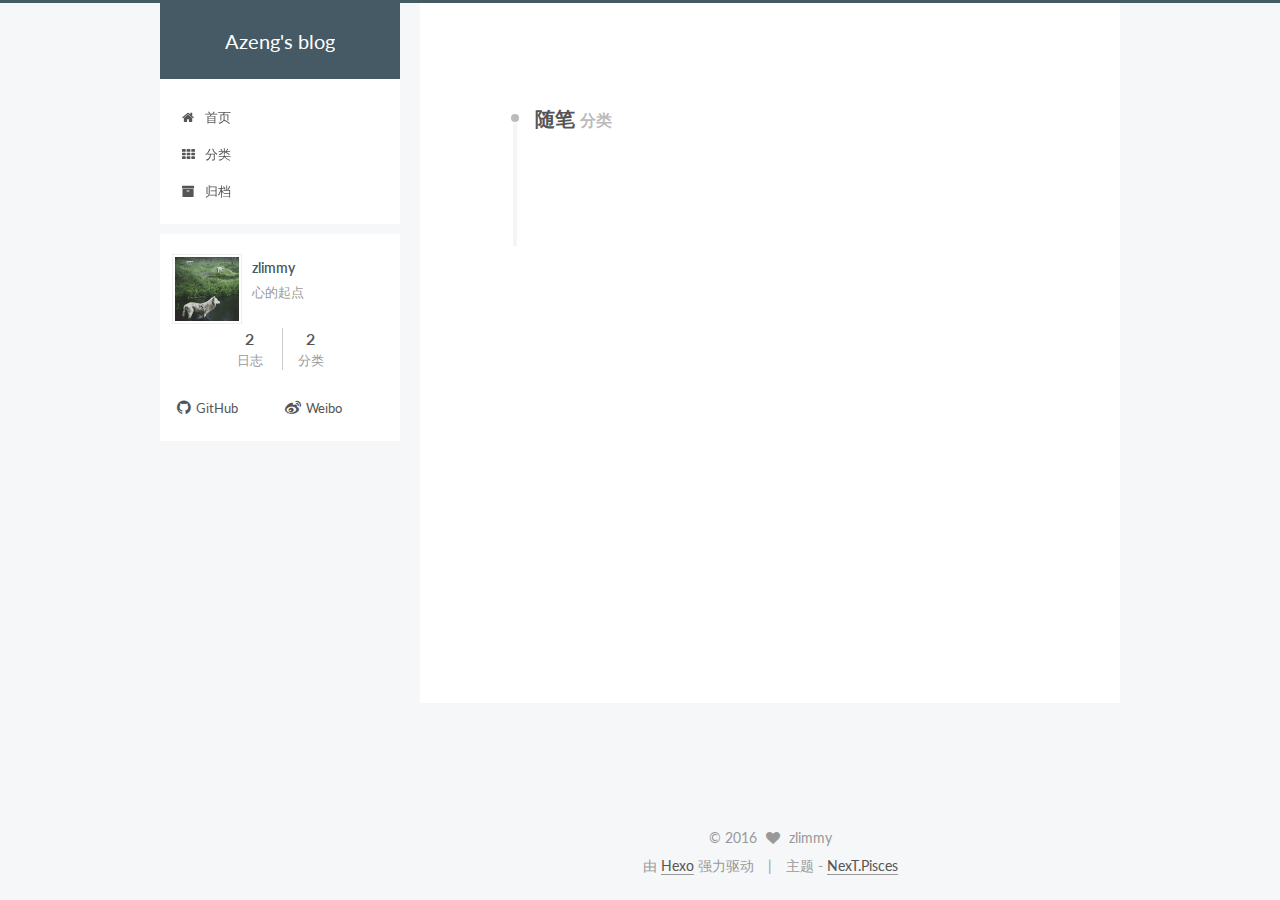
<file: categories/随笔/index.html>
<!doctype html>



  


<html class="theme-next pisces use-motion">
<head>
  <meta charset="UTF-8"/>
<meta http-equiv="X-UA-Compatible" content="IE=edge,chrome=1" />
<meta name="viewport" content="width=device-width, initial-scale=1, maximum-scale=1"/>



<meta http-equiv="Cache-Control" content="no-transform" />
<meta http-equiv="Cache-Control" content="no-siteapp" />












  <link href="/vendors/fancybox/source/jquery.fancybox.css?v=2.1.5" rel="stylesheet" type="text/css"/>




  
  
  
  

  
    
    
  

  

  

  

  

  
    
    
    <link href="//fonts.googleapis.com/css?family=Lato:300,300italic,400,400italic,700,700italic&subset=latin,latin-ext" rel="stylesheet" type="text/css">
  




<link href="/vendors/font-awesome/css/font-awesome.min.css?v=4.4.0" rel="stylesheet" type="text/css" />

<link href="/css/main.css?v=5.0.1" rel="stylesheet" type="text/css" />


  <meta name="keywords" content="Hexo, NexT" />








  <link rel="shortcut icon" type="image/x-icon" href="/favicon.ico?v=5.0.1" />






<meta name="description" content="心的起点">
<meta property="og:type" content="website">
<meta property="og:title" content="Azeng's blog">
<meta property="og:url" content="http://yoursite.com/categories/随笔/index.html">
<meta property="og:site_name" content="Azeng's blog">
<meta property="og:description" content="心的起点">
<meta name="twitter:card" content="summary">
<meta name="twitter:title" content="Azeng's blog">
<meta name="twitter:description" content="心的起点">



<script type="text/javascript" id="hexo.configuration">
  var NexT = window.NexT || {};
  var CONFIG = {
    scheme: 'Pisces',
    sidebar: {"position":"left","display":"post"},
    fancybox: true,
    motion: true,
    duoshuo: {
      userId: 6225851650968389000,
      author: '博主'
    }
  };
</script>

  <title> 分类: 随笔 | Azeng's blog </title>
</head>

<body itemscope itemtype="http://schema.org/WebPage" lang="zh-Hans">

  










  
  
    
  

  <div class="container one-collumn sidebar-position-left  ">
    <div class="headband"></div>

    <header id="header" class="header" itemscope itemtype="http://schema.org/WPHeader">
      <div class="header-inner"><div class="site-meta ">
  

  <div class="custom-logo-site-title">
    <a href="/"  class="brand" rel="start">
      <span class="logo-line-before"><i></i></span>
      <span class="site-title">Azeng's blog</span>
      <span class="logo-line-after"><i></i></span>
    </a>
  </div>
  <p class="site-subtitle"></p>
</div>

<div class="site-nav-toggle">
  <button>
    <span class="btn-bar"></span>
    <span class="btn-bar"></span>
    <span class="btn-bar"></span>
  </button>
</div>

<nav class="site-nav">
  

  
    <ul id="menu" class="menu">
      
        
        <li class="menu-item menu-item-home">
          <a href="/" rel="section">
            
              <i class="menu-item-icon fa fa-home fa-fw"></i> <br />
            
            首页
          </a>
        </li>
      
        
        <li class="menu-item menu-item-categories">
          <a href="/categories" rel="section">
            
              <i class="menu-item-icon fa fa-th fa-fw"></i> <br />
            
            分类
          </a>
        </li>
      
        
        <li class="menu-item menu-item-archives">
          <a href="/archives" rel="section">
            
              <i class="menu-item-icon fa fa-archive fa-fw"></i> <br />
            
            归档
          </a>
        </li>
      

      
    </ul>
  

  
</nav>

 </div>
    </header>

    <main id="main" class="main">
      <div class="main-inner">
        <div class="content-wrap">
          <div id="content" class="content">
            

  <section id="posts" class="posts-collapse">
    <div class="collection-title">
      <h2 >
        随笔
        <small>分类</small>
      </h2>
    </div>

    
      

  <article class="post post-type-normal" itemscope itemtype="http://schema.org/Article">
    <header class="post-header">

      <h1 class="post-title">
        
            <a class="post-title-link" href="/2016/05/05/my-first-post/" itemprop="url">
              
                <span itemprop="name">心的起点</span>
              
            </a>
        
      </h1>

      <div class="post-meta">
        <time class="post-time" itemprop="dateCreated"
              datetime="2016-05-05T14:16:58+08:00"
              content="2016-05-05" >
          05-05
        </time>
      </div>

    </header>
  </article>


    
  </section>

  



          </div>
          


          

        </div>
        
          
  
  <div class="sidebar-toggle">
    <div class="sidebar-toggle-line-wrap">
      <span class="sidebar-toggle-line sidebar-toggle-line-first"></span>
      <span class="sidebar-toggle-line sidebar-toggle-line-middle"></span>
      <span class="sidebar-toggle-line sidebar-toggle-line-last"></span>
    </div>
  </div>

  <aside id="sidebar" class="sidebar">
    <div class="sidebar-inner">

      

      

      <section class="site-overview sidebar-panel  sidebar-panel-active ">
        <div class="site-author motion-element" itemprop="author" itemscope itemtype="http://schema.org/Person">
          <img class="site-author-image" itemprop="image"
               src="/uploads/avatar.png"
               alt="zlimmy" />
          <p class="site-author-name" itemprop="name">zlimmy</p>
          <p class="site-description motion-element" itemprop="description">心的起点</p>
        </div>
        <nav class="site-state motion-element">
          <div class="site-state-item site-state-posts">
            <a href="/archives">
              <span class="site-state-item-count">2</span>
              <span class="site-state-item-name">日志</span>
            </a>
          </div>

          
            <div class="site-state-item site-state-categories">
              <a href="/categories">
                <span class="site-state-item-count">2</span>
                <span class="site-state-item-name">分类</span>
              </a>
            </div>
          

          

        </nav>

        

        <div class="links-of-author motion-element">
          
            
              <span class="links-of-author-item">
                <a href="https://github.com/zlimmy" target="_blank" title="GitHub">
                  
                    <i class="fa fa-github"></i>
                  
                  GitHub
                </a>
              </span>
            
              <span class="links-of-author-item">
                <a href="https://weibo.com/zlimmy" target="_blank" title="Weibo">
                  
                    <i class="fa fa-weibo"></i>
                  
                  Weibo
                </a>
              </span>
            
          
        </div>

        
        

        
        

      </section>

      

    </div>
  </aside>


        
      </div>
    </main>

    <footer id="footer" class="footer">
      <div class="footer-inner">
        <div class="copyright" >
  
  &copy; 
  <span itemprop="copyrightYear">2016</span>
  <span class="with-love">
    <i class="fa fa-heart"></i>
  </span>
  <span class="author" itemprop="copyrightHolder">zlimmy</span>
</div>

<div class="powered-by">
  由 <a class="theme-link" href="http://hexo.io">Hexo</a> 强力驱动
</div>

<div class="theme-info">
  主题 -
  <a class="theme-link" href="https://github.com/iissnan/hexo-theme-next">
    NexT.Pisces
  </a>
</div>

        

        
      </div>
    </footer>

    <div class="back-to-top">
      <i class="fa fa-arrow-up"></i>
    </div>
  </div>

  

<script type="text/javascript">
  if (Object.prototype.toString.call(window.Promise) !== '[object Function]') {
    window.Promise = null;
  }
</script>









  



  
  <script type="text/javascript" src="/vendors/jquery/index.js?v=2.1.3"></script>

  
  <script type="text/javascript" src="/vendors/fastclick/lib/fastclick.min.js?v=1.0.6"></script>

  
  <script type="text/javascript" src="/vendors/jquery_lazyload/jquery.lazyload.js?v=1.9.7"></script>

  
  <script type="text/javascript" src="/vendors/velocity/velocity.min.js?v=1.2.1"></script>

  
  <script type="text/javascript" src="/vendors/velocity/velocity.ui.min.js?v=1.2.1"></script>

  
  <script type="text/javascript" src="/vendors/fancybox/source/jquery.fancybox.pack.js?v=2.1.5"></script>


  


  <script type="text/javascript" src="/js/src/utils.js?v=5.0.1"></script>

  <script type="text/javascript" src="/js/src/motion.js?v=5.0.1"></script>



  
  


  <script type="text/javascript" src="/js/src/affix.js?v=5.0.1"></script>

  <script type="text/javascript" src="/js/src/schemes/pisces.js?v=5.0.1"></script>



  

  


  <script type="text/javascript" src="/js/src/bootstrap.js?v=5.0.1"></script>



  

  
    
  

  <script type="text/javascript">
    var duoshuoQuery = {short_name:"zlimmy"};
    (function() {
      var ds = document.createElement('script');
      ds.type = 'text/javascript';ds.async = true;
      ds.id = 'duoshuo-script';
      ds.src = (document.location.protocol == 'https:' ? 'https:' : 'http:') + '//static.duoshuo.com/embed.js';
      ds.charset = 'UTF-8';
      (document.getElementsByTagName('head')[0]
      || document.getElementsByTagName('body')[0]).appendChild(ds);
    })();
  </script>

  
    
      
      <script src="/vendors/ua-parser-js/dist/ua-parser.min.js?v=0.7.9"></script>
      <script src="/js/src/hook-duoshuo.js"></script>
    
  





  
  
  

  

  

</body>
</html>
</file>
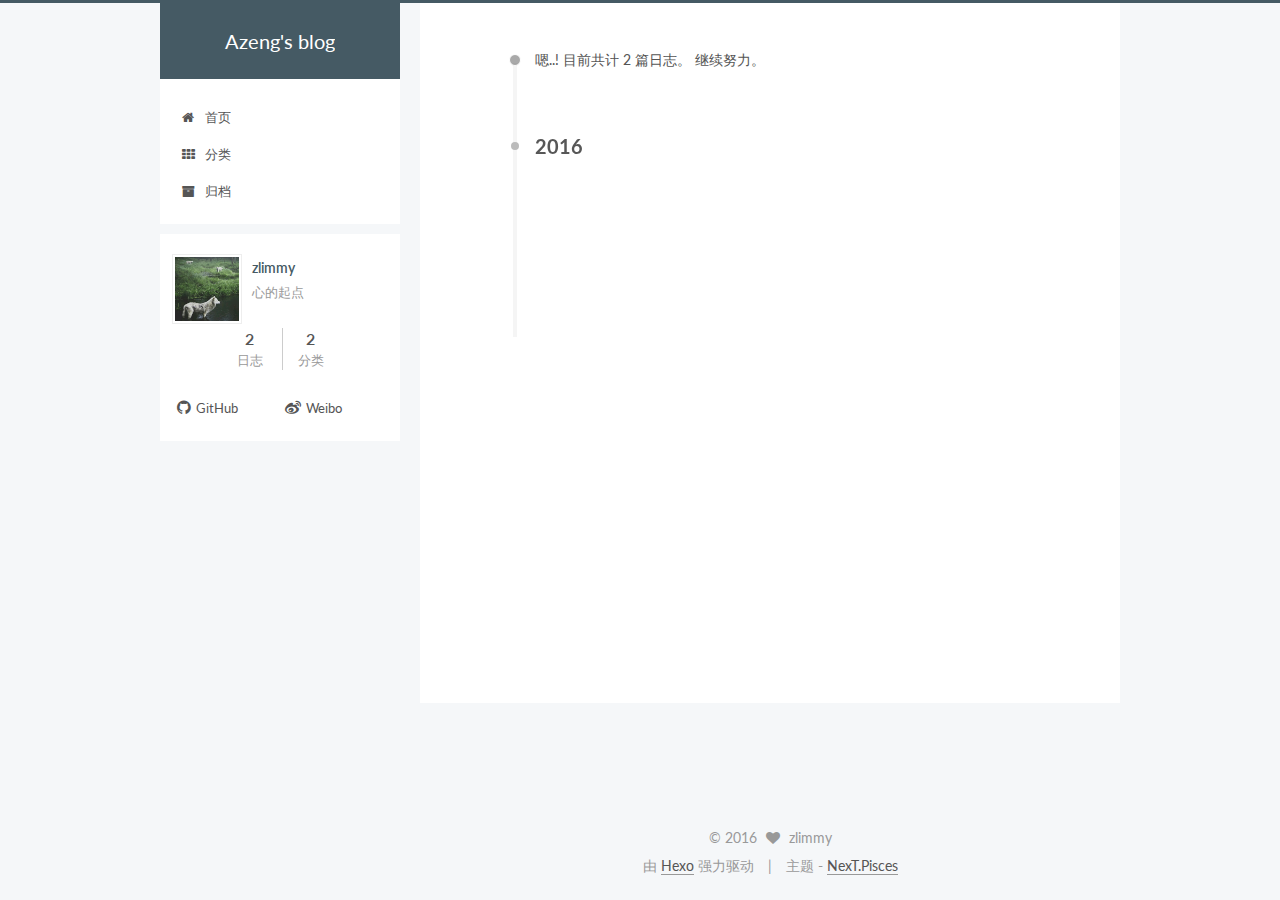
<file: archives/2016/05/index.html>
<!doctype html>



  


<html class="theme-next pisces use-motion">
<head>
  <meta charset="UTF-8"/>
<meta http-equiv="X-UA-Compatible" content="IE=edge,chrome=1" />
<meta name="viewport" content="width=device-width, initial-scale=1, maximum-scale=1"/>



<meta http-equiv="Cache-Control" content="no-transform" />
<meta http-equiv="Cache-Control" content="no-siteapp" />












  <link href="/vendors/fancybox/source/jquery.fancybox.css?v=2.1.5" rel="stylesheet" type="text/css"/>




  
  
  
  

  
    
    
  

  

  

  

  

  
    
    
    <link href="//fonts.googleapis.com/css?family=Lato:300,300italic,400,400italic,700,700italic&subset=latin,latin-ext" rel="stylesheet" type="text/css">
  




<link href="/vendors/font-awesome/css/font-awesome.min.css?v=4.4.0" rel="stylesheet" type="text/css" />

<link href="/css/main.css?v=5.0.1" rel="stylesheet" type="text/css" />


  <meta name="keywords" content="Hexo, NexT" />








  <link rel="shortcut icon" type="image/x-icon" href="/favicon.ico?v=5.0.1" />






<meta name="description" content="心的起点">
<meta property="og:type" content="website">
<meta property="og:title" content="Azeng's blog">
<meta property="og:url" content="http://yoursite.com/archives/2016/05/index.html">
<meta property="og:site_name" content="Azeng's blog">
<meta property="og:description" content="心的起点">
<meta name="twitter:card" content="summary">
<meta name="twitter:title" content="Azeng's blog">
<meta name="twitter:description" content="心的起点">



<script type="text/javascript" id="hexo.configuration">
  var NexT = window.NexT || {};
  var CONFIG = {
    scheme: 'Pisces',
    sidebar: {"position":"left","display":"post"},
    fancybox: true,
    motion: true,
    duoshuo: {
      userId: 6225851650968389000,
      author: '博主'
    }
  };
</script>

  <title> 归档 | Azeng's blog </title>
</head>

<body itemscope itemtype="http://schema.org/WebPage" lang="zh-Hans">

  










  
  
    
  

  <div class="container one-collumn sidebar-position-left  page-archive  ">
    <div class="headband"></div>

    <header id="header" class="header" itemscope itemtype="http://schema.org/WPHeader">
      <div class="header-inner"><div class="site-meta ">
  

  <div class="custom-logo-site-title">
    <a href="/"  class="brand" rel="start">
      <span class="logo-line-before"><i></i></span>
      <span class="site-title">Azeng's blog</span>
      <span class="logo-line-after"><i></i></span>
    </a>
  </div>
  <p class="site-subtitle"></p>
</div>

<div class="site-nav-toggle">
  <button>
    <span class="btn-bar"></span>
    <span class="btn-bar"></span>
    <span class="btn-bar"></span>
  </button>
</div>

<nav class="site-nav">
  

  
    <ul id="menu" class="menu">
      
        
        <li class="menu-item menu-item-home">
          <a href="/" rel="section">
            
              <i class="menu-item-icon fa fa-home fa-fw"></i> <br />
            
            首页
          </a>
        </li>
      
        
        <li class="menu-item menu-item-categories">
          <a href="/categories" rel="section">
            
              <i class="menu-item-icon fa fa-th fa-fw"></i> <br />
            
            分类
          </a>
        </li>
      
        
        <li class="menu-item menu-item-archives">
          <a href="/archives" rel="section">
            
              <i class="menu-item-icon fa fa-archive fa-fw"></i> <br />
            
            归档
          </a>
        </li>
      

      
    </ul>
  

  
</nav>

 </div>
    </header>

    <main id="main" class="main">
      <div class="main-inner">
        <div class="content-wrap">
          <div id="content" class="content">
            

  <section id="posts" class="posts-collapse">
    <span class="archive-move-on"></span>

    <span class="archive-page-counter">
      
      
      
        
      
      嗯..! 目前共计 2 篇日志。 继续努力。
    </span>

    

      
      
      

      
        
        <div class="collection-title">
          <h2 class="archive-year motion-element" id="archive-year-2016">2016</h2>
        </div>
      
      

      

  <article class="post post-type-normal" itemscope itemtype="http://schema.org/Article">
    <header class="post-header">

      <h1 class="post-title">
        
            <a class="post-title-link" href="/2016/05/06/rebuild-project/" itemprop="url">
              
                <span itemprop="name">公司项目重构</span>
              
            </a>
        
      </h1>

      <div class="post-meta">
        <time class="post-time" itemprop="dateCreated"
              datetime="2016-05-06T16:37:47+08:00"
              content="2016-05-06" >
          05-06
        </time>
      </div>

    </header>
  </article>



    

      
      
      

      
      

      

  <article class="post post-type-normal" itemscope itemtype="http://schema.org/Article">
    <header class="post-header">

      <h1 class="post-title">
        
            <a class="post-title-link" href="/2016/05/05/my-first-post/" itemprop="url">
              
                <span itemprop="name">心的起点</span>
              
            </a>
        
      </h1>

      <div class="post-meta">
        <time class="post-time" itemprop="dateCreated"
              datetime="2016-05-05T14:16:58+08:00"
              content="2016-05-05" >
          05-05
        </time>
      </div>

    </header>
  </article>



    

  </section>

  



          </div>
          


          

        </div>
        
          
  
  <div class="sidebar-toggle">
    <div class="sidebar-toggle-line-wrap">
      <span class="sidebar-toggle-line sidebar-toggle-line-first"></span>
      <span class="sidebar-toggle-line sidebar-toggle-line-middle"></span>
      <span class="sidebar-toggle-line sidebar-toggle-line-last"></span>
    </div>
  </div>

  <aside id="sidebar" class="sidebar">
    <div class="sidebar-inner">

      

      

      <section class="site-overview sidebar-panel  sidebar-panel-active ">
        <div class="site-author motion-element" itemprop="author" itemscope itemtype="http://schema.org/Person">
          <img class="site-author-image" itemprop="image"
               src="/uploads/avatar.png"
               alt="zlimmy" />
          <p class="site-author-name" itemprop="name">zlimmy</p>
          <p class="site-description motion-element" itemprop="description">心的起点</p>
        </div>
        <nav class="site-state motion-element">
          <div class="site-state-item site-state-posts">
            <a href="/archives">
              <span class="site-state-item-count">2</span>
              <span class="site-state-item-name">日志</span>
            </a>
          </div>

          
            <div class="site-state-item site-state-categories">
              <a href="/categories">
                <span class="site-state-item-count">2</span>
                <span class="site-state-item-name">分类</span>
              </a>
            </div>
          

          

        </nav>

        

        <div class="links-of-author motion-element">
          
            
              <span class="links-of-author-item">
                <a href="https://github.com/zlimmy" target="_blank" title="GitHub">
                  
                    <i class="fa fa-github"></i>
                  
                  GitHub
                </a>
              </span>
            
              <span class="links-of-author-item">
                <a href="https://weibo.com/zlimmy" target="_blank" title="Weibo">
                  
                    <i class="fa fa-weibo"></i>
                  
                  Weibo
                </a>
              </span>
            
          
        </div>

        
        

        
        

      </section>

      

    </div>
  </aside>


        
      </div>
    </main>

    <footer id="footer" class="footer">
      <div class="footer-inner">
        <div class="copyright" >
  
  &copy; 
  <span itemprop="copyrightYear">2016</span>
  <span class="with-love">
    <i class="fa fa-heart"></i>
  </span>
  <span class="author" itemprop="copyrightHolder">zlimmy</span>
</div>

<div class="powered-by">
  由 <a class="theme-link" href="http://hexo.io">Hexo</a> 强力驱动
</div>

<div class="theme-info">
  主题 -
  <a class="theme-link" href="https://github.com/iissnan/hexo-theme-next">
    NexT.Pisces
  </a>
</div>

        

        
      </div>
    </footer>

    <div class="back-to-top">
      <i class="fa fa-arrow-up"></i>
    </div>
  </div>

  

<script type="text/javascript">
  if (Object.prototype.toString.call(window.Promise) !== '[object Function]') {
    window.Promise = null;
  }
</script>









  



  
  <script type="text/javascript" src="/vendors/jquery/index.js?v=2.1.3"></script>

  
  <script type="text/javascript" src="/vendors/fastclick/lib/fastclick.min.js?v=1.0.6"></script>

  
  <script type="text/javascript" src="/vendors/jquery_lazyload/jquery.lazyload.js?v=1.9.7"></script>

  
  <script type="text/javascript" src="/vendors/velocity/velocity.min.js?v=1.2.1"></script>

  
  <script type="text/javascript" src="/vendors/velocity/velocity.ui.min.js?v=1.2.1"></script>

  
  <script type="text/javascript" src="/vendors/fancybox/source/jquery.fancybox.pack.js?v=2.1.5"></script>


  


  <script type="text/javascript" src="/js/src/utils.js?v=5.0.1"></script>

  <script type="text/javascript" src="/js/src/motion.js?v=5.0.1"></script>



  
  


  <script type="text/javascript" src="/js/src/affix.js?v=5.0.1"></script>

  <script type="text/javascript" src="/js/src/schemes/pisces.js?v=5.0.1"></script>



  
  
    <script type="text/javascript" id="motion.page.archive">
      $('.archive-year').velocity('transition.slideLeftIn');
    </script>
  


  


  <script type="text/javascript" src="/js/src/bootstrap.js?v=5.0.1"></script>



  

  
    
  

  <script type="text/javascript">
    var duoshuoQuery = {short_name:"zlimmy"};
    (function() {
      var ds = document.createElement('script');
      ds.type = 'text/javascript';ds.async = true;
      ds.id = 'duoshuo-script';
      ds.src = (document.location.protocol == 'https:' ? 'https:' : 'http:') + '//static.duoshuo.com/embed.js';
      ds.charset = 'UTF-8';
      (document.getElementsByTagName('head')[0]
      || document.getElementsByTagName('body')[0]).appendChild(ds);
    })();
  </script>

  
    
      
      <script src="/vendors/ua-parser-js/dist/ua-parser.min.js?v=0.7.9"></script>
      <script src="/js/src/hook-duoshuo.js"></script>
    
  





  
  
  

  

  

</body>
</html>
</file>
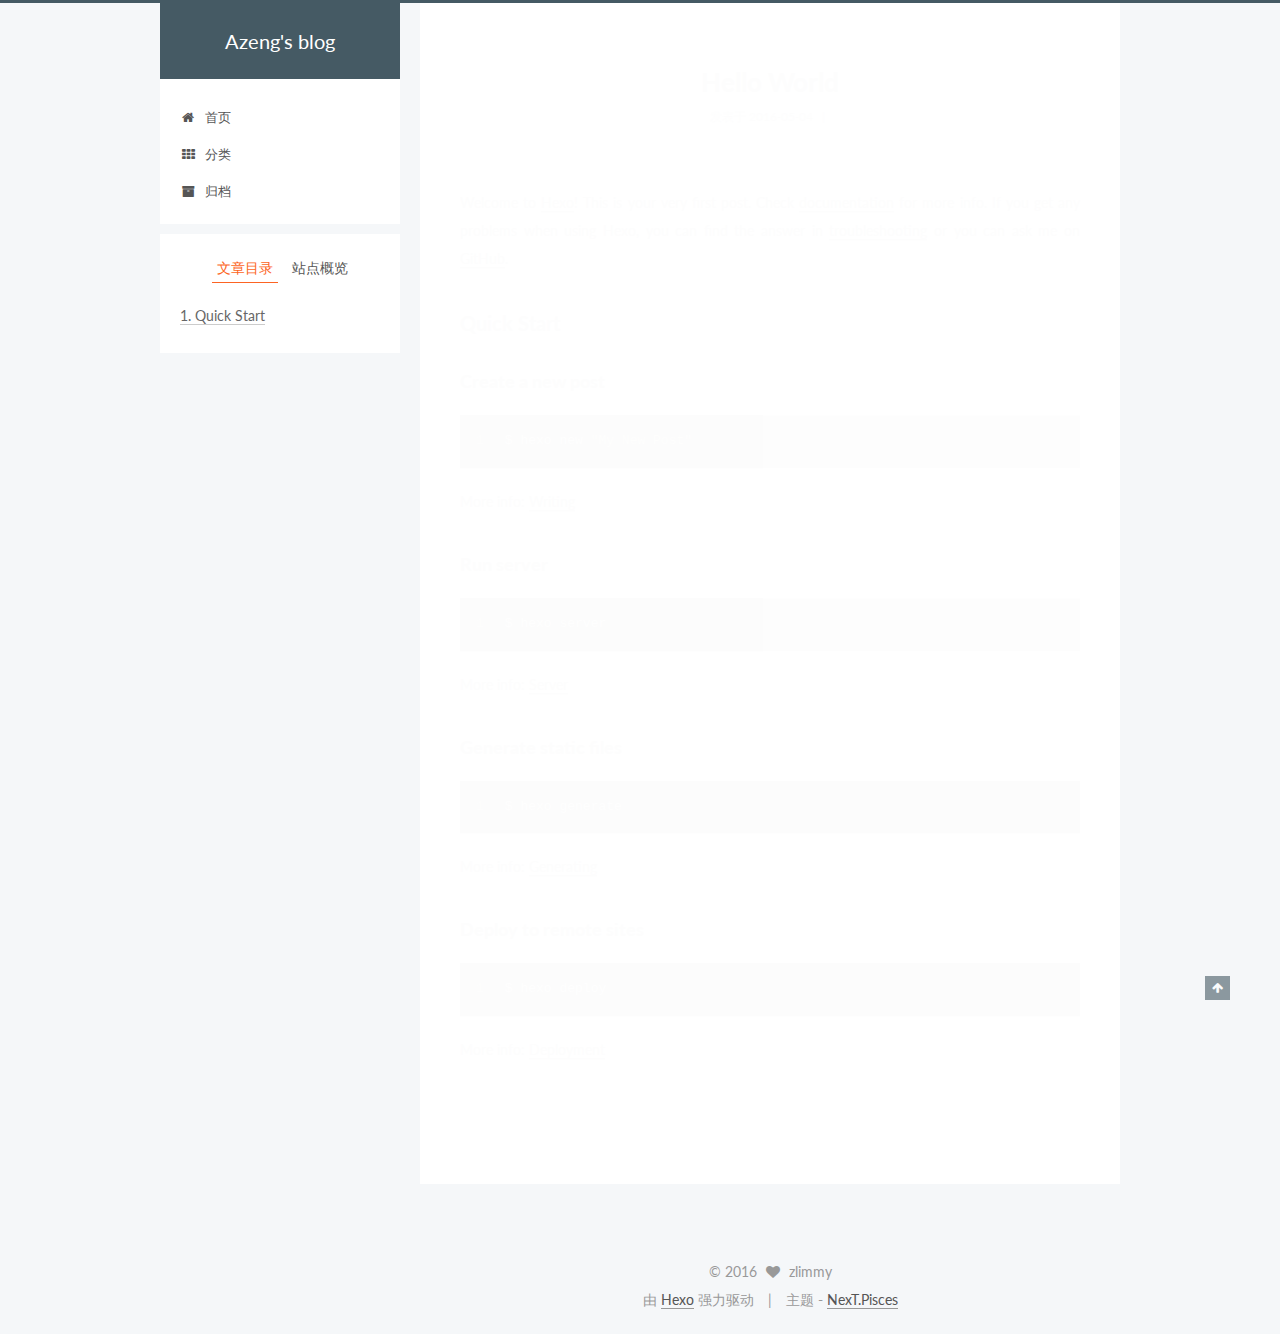
<file: 2016/05/04/hello-world/index.html>
<!doctype html>



  


<html class="theme-next pisces use-motion">
<head>
  <meta charset="UTF-8"/>
<meta http-equiv="X-UA-Compatible" content="IE=edge,chrome=1" />
<meta name="viewport" content="width=device-width, initial-scale=1, maximum-scale=1"/>



<meta http-equiv="Cache-Control" content="no-transform" />
<meta http-equiv="Cache-Control" content="no-siteapp" />












  <link href="/vendors/fancybox/source/jquery.fancybox.css?v=2.1.5" rel="stylesheet" type="text/css"/>




  
  
  
  

  
    
    
  

  

  

  

  

  
    
    
    <link href="//fonts.googleapis.com/css?family=Lato:300,300italic,400,400italic,700,700italic&subset=latin,latin-ext" rel="stylesheet" type="text/css">
  




<link href="/vendors/font-awesome/css/font-awesome.min.css?v=4.4.0" rel="stylesheet" type="text/css" />

<link href="/css/main.css?v=5.0.1" rel="stylesheet" type="text/css" />


  <meta name="keywords" content="Hexo, NexT" />








  <link rel="shortcut icon" type="image/x-icon" href="/favicon.ico?v=5.0.1" />






<meta name="description" content="Welcome to Hexo! This is your very first post. Check documentation for more info. If you get any problems when using Hexo, you can find the answer in troubleshooting or you can ask me on GitHub.
Quick">
<meta property="og:type" content="article">
<meta property="og:title" content="Hello World">
<meta property="og:url" content="http://yoursite.com/2016/05/04/hello-world/index.html">
<meta property="og:site_name" content="Azeng's blog">
<meta property="og:description" content="Welcome to Hexo! This is your very first post. Check documentation for more info. If you get any problems when using Hexo, you can find the answer in troubleshooting or you can ask me on GitHub.
Quick">
<meta property="og:updated_time" content="2016-05-04T09:26:34.083Z">
<meta name="twitter:card" content="summary">
<meta name="twitter:title" content="Hello World">
<meta name="twitter:description" content="Welcome to Hexo! This is your very first post. Check documentation for more info. If you get any problems when using Hexo, you can find the answer in troubleshooting or you can ask me on GitHub.
Quick">



<script type="text/javascript" id="hexo.configuration">
  var NexT = window.NexT || {};
  var CONFIG = {
    scheme: 'Pisces',
    sidebar: {"position":"left","display":"post"},
    fancybox: true,
    motion: true,
    duoshuo: {
      userId: 6225851650968389000,
      author: '博主'
    }
  };
</script>

  <title> Hello World | Azeng's blog </title>
</head>

<body itemscope itemtype="http://schema.org/WebPage" lang="zh-Hans">

  










  
  
    
  

  <div class="container one-collumn sidebar-position-left page-post-detail ">
    <div class="headband"></div>

    <header id="header" class="header" itemscope itemtype="http://schema.org/WPHeader">
      <div class="header-inner"><div class="site-meta ">
  

  <div class="custom-logo-site-title">
    <a href="/"  class="brand" rel="start">
      <span class="logo-line-before"><i></i></span>
      <span class="site-title">Azeng's blog</span>
      <span class="logo-line-after"><i></i></span>
    </a>
  </div>
  <p class="site-subtitle"></p>
</div>

<div class="site-nav-toggle">
  <button>
    <span class="btn-bar"></span>
    <span class="btn-bar"></span>
    <span class="btn-bar"></span>
  </button>
</div>

<nav class="site-nav">
  

  
    <ul id="menu" class="menu">
      
        
        <li class="menu-item menu-item-home">
          <a href="/" rel="section">
            
              <i class="menu-item-icon fa fa-home fa-fw"></i> <br />
            
            首页
          </a>
        </li>
      
        
        <li class="menu-item menu-item-categories">
          <a href="/categories" rel="section">
            
              <i class="menu-item-icon fa fa-th fa-fw"></i> <br />
            
            分类
          </a>
        </li>
      
        
        <li class="menu-item menu-item-archives">
          <a href="/archives" rel="section">
            
              <i class="menu-item-icon fa fa-archive fa-fw"></i> <br />
            
            归档
          </a>
        </li>
      

      
    </ul>
  

  
</nav>

 </div>
    </header>

    <main id="main" class="main">
      <div class="main-inner">
        <div class="content-wrap">
          <div id="content" class="content">
            

  <div id="posts" class="posts-expand">
    

  
  

  
  
  

  <article class="post post-type-normal " itemscope itemtype="http://schema.org/Article">

    
      <header class="post-header">

        
        
          <h1 class="post-title" itemprop="name headline">
            
            
              
                Hello World
              
            
          </h1>
        

        <div class="post-meta">
          <span class="post-time">
            <span class="post-meta-item-icon">
              <i class="fa fa-calendar-o"></i>
            </span>
            <span class="post-meta-item-text">发表于</span>
            <time itemprop="dateCreated" datetime="2016-05-04T15:19:17+08:00" content="2016-05-04">
              2016-05-04
            </time>
          </span>

          

          
            
              <span class="post-comments-count">
                &nbsp; | &nbsp;
                <a href="/2016/05/04/hello-world/#comments" itemprop="discussionUrl">
                  <span class="post-comments-count ds-thread-count" data-thread-key="2016/05/04/hello-world/" itemprop="commentsCount"></span>
                </a>
              </span>
            
          

          

          
          

          
        </div>
      </header>
    


    <div class="post-body" itemprop="articleBody">

      
      

      
        <p>Welcome to <a href="https://hexo.io/" target="_blank" rel="external">Hexo</a>! This is your very first post. Check <a href="https://hexo.io/docs/" target="_blank" rel="external">documentation</a> for more info. If you get any problems when using Hexo, you can find the answer in <a href="https://hexo.io/docs/troubleshooting.html" target="_blank" rel="external">troubleshooting</a> or you can ask me on <a href="https://github.com/hexojs/hexo/issues" target="_blank" rel="external">GitHub</a>.</p>
<h2 id="Quick-Start"><a href="#Quick-Start" class="headerlink" title="Quick Start"></a>Quick Start</h2><h3 id="Create-a-new-post"><a href="#Create-a-new-post" class="headerlink" title="Create a new post"></a>Create a new post</h3><figure class="highlight bash"><table><tr><td class="gutter"><pre><span class="line">1</span><br></pre></td><td class="code"><pre><span class="line">$ hexo new <span class="string">"My New Post"</span></span><br></pre></td></tr></table></figure>
<p>More info: <a href="https://hexo.io/docs/writing.html" target="_blank" rel="external">Writing</a></p>
<h3 id="Run-server"><a href="#Run-server" class="headerlink" title="Run server"></a>Run server</h3><figure class="highlight bash"><table><tr><td class="gutter"><pre><span class="line">1</span><br></pre></td><td class="code"><pre><span class="line">$ hexo server</span><br></pre></td></tr></table></figure>
<p>More info: <a href="https://hexo.io/docs/server.html" target="_blank" rel="external">Server</a></p>
<h3 id="Generate-static-files"><a href="#Generate-static-files" class="headerlink" title="Generate static files"></a>Generate static files</h3><figure class="highlight bash"><table><tr><td class="gutter"><pre><span class="line">1</span><br></pre></td><td class="code"><pre><span class="line">$ hexo generate</span><br></pre></td></tr></table></figure>
<p>More info: <a href="https://hexo.io/docs/generating.html" target="_blank" rel="external">Generating</a><br><a id="more"></a></p>
<h3 id="Deploy-to-remote-sites"><a href="#Deploy-to-remote-sites" class="headerlink" title="Deploy to remote sites"></a>Deploy to remote sites</h3><figure class="highlight bash"><table><tr><td class="gutter"><pre><span class="line">1</span><br></pre></td><td class="code"><pre><span class="line">$ hexo deploy</span><br></pre></td></tr></table></figure>
<p>More info: <a href="https://hexo.io/docs/deployment.html" target="_blank" rel="external">Deployment</a></p>

      
    </div>

    <div>
      
        
      
    </div>

    <div>
      
        

      
    </div>

    <footer class="post-footer">
      

      

      
      
    </footer>
  </article>



    <div class="post-spread">
      
    </div>
  </div>


          </div>
          


          
  <div class="comments" id="comments">
    
      <div class="ds-thread" data-thread-key="2016/05/04/hello-world/"
           data-title="Hello World" data-url="http://yoursite.com/2016/05/04/hello-world/">
      </div>
    
  </div>


        </div>
        
          
  
  <div class="sidebar-toggle">
    <div class="sidebar-toggle-line-wrap">
      <span class="sidebar-toggle-line sidebar-toggle-line-first"></span>
      <span class="sidebar-toggle-line sidebar-toggle-line-middle"></span>
      <span class="sidebar-toggle-line sidebar-toggle-line-last"></span>
    </div>
  </div>

  <aside id="sidebar" class="sidebar">
    <div class="sidebar-inner">

      

      
        <ul class="sidebar-nav motion-element">
          <li class="sidebar-nav-toc sidebar-nav-active" data-target="post-toc-wrap" >
            文章目录
          </li>
          <li class="sidebar-nav-overview" data-target="site-overview">
            站点概览
          </li>
        </ul>
      

      <section class="site-overview sidebar-panel ">
        <div class="site-author motion-element" itemprop="author" itemscope itemtype="http://schema.org/Person">
          <img class="site-author-image" itemprop="image"
               src="/uploads/avatar.png"
               alt="zlimmy" />
          <p class="site-author-name" itemprop="name">zlimmy</p>
          <p class="site-description motion-element" itemprop="description">心的起点</p>
        </div>
        <nav class="site-state motion-element">
          <div class="site-state-item site-state-posts">
            <a href="/archives">
              <span class="site-state-item-count">1</span>
              <span class="site-state-item-name">日志</span>
            </a>
          </div>

          

          

        </nav>

        

        <div class="links-of-author motion-element">
          
            
              <span class="links-of-author-item">
                <a href="https://github.com/zlimmy" target="_blank" title="GitHub">
                  
                    <i class="fa fa-github"></i>
                  
                  GitHub
                </a>
              </span>
            
              <span class="links-of-author-item">
                <a href="https://weibo.com/zlimmy" target="_blank" title="Weibo">
                  
                    <i class="fa fa-weibo"></i>
                  
                  Weibo
                </a>
              </span>
            
          
        </div>

        
        

        
        

      </section>

      
        <section class="post-toc-wrap motion-element sidebar-panel sidebar-panel-active">
          <div class="post-toc">
            
              
            
            
              <div class="post-toc-content"><ol class="nav"><li class="nav-item nav-level-2"><a class="nav-link" href="#Quick-Start"><span class="nav-number">1.</span> <span class="nav-text">Quick Start</span></a><ol class="nav-child"><li class="nav-item nav-level-3"><a class="nav-link" href="#Create-a-new-post"><span class="nav-number">1.1.</span> <span class="nav-text">Create a new post</span></a></li><li class="nav-item nav-level-3"><a class="nav-link" href="#Run-server"><span class="nav-number">1.2.</span> <span class="nav-text">Run server</span></a></li><li class="nav-item nav-level-3"><a class="nav-link" href="#Generate-static-files"><span class="nav-number">1.3.</span> <span class="nav-text">Generate static files</span></a></li><li class="nav-item nav-level-3"><a class="nav-link" href="#Deploy-to-remote-sites"><span class="nav-number">1.4.</span> <span class="nav-text">Deploy to remote sites</span></a></li></ol></li></ol></div>
            
          </div>
        </section>
      

    </div>
  </aside>


        
      </div>
    </main>

    <footer id="footer" class="footer">
      <div class="footer-inner">
        <div class="copyright" >
  
  &copy; 
  <span itemprop="copyrightYear">2016</span>
  <span class="with-love">
    <i class="fa fa-heart"></i>
  </span>
  <span class="author" itemprop="copyrightHolder">zlimmy</span>
</div>

<div class="powered-by">
  由 <a class="theme-link" href="http://hexo.io">Hexo</a> 强力驱动
</div>

<div class="theme-info">
  主题 -
  <a class="theme-link" href="https://github.com/iissnan/hexo-theme-next">
    NexT.Pisces
  </a>
</div>

        

        
      </div>
    </footer>

    <div class="back-to-top">
      <i class="fa fa-arrow-up"></i>
    </div>
  </div>

  

<script type="text/javascript">
  if (Object.prototype.toString.call(window.Promise) !== '[object Function]') {
    window.Promise = null;
  }
</script>









  



  
  <script type="text/javascript" src="/vendors/jquery/index.js?v=2.1.3"></script>

  
  <script type="text/javascript" src="/vendors/fastclick/lib/fastclick.min.js?v=1.0.6"></script>

  
  <script type="text/javascript" src="/vendors/jquery_lazyload/jquery.lazyload.js?v=1.9.7"></script>

  
  <script type="text/javascript" src="/vendors/velocity/velocity.min.js?v=1.2.1"></script>

  
  <script type="text/javascript" src="/vendors/velocity/velocity.ui.min.js?v=1.2.1"></script>

  
  <script type="text/javascript" src="/vendors/fancybox/source/jquery.fancybox.pack.js?v=2.1.5"></script>


  


  <script type="text/javascript" src="/js/src/utils.js?v=5.0.1"></script>

  <script type="text/javascript" src="/js/src/motion.js?v=5.0.1"></script>



  
  


  <script type="text/javascript" src="/js/src/affix.js?v=5.0.1"></script>

  <script type="text/javascript" src="/js/src/schemes/pisces.js?v=5.0.1"></script>



  
  <script type="text/javascript" src="/js/src/scrollspy.js?v=5.0.1"></script>
<script type="text/javascript" src="/js/src/post-details.js?v=5.0.1"></script>



  


  <script type="text/javascript" src="/js/src/bootstrap.js?v=5.0.1"></script>



  

  
    
  

  <script type="text/javascript">
    var duoshuoQuery = {short_name:"zlimmy"};
    (function() {
      var ds = document.createElement('script');
      ds.type = 'text/javascript';ds.async = true;
      ds.id = 'duoshuo-script';
      ds.src = (document.location.protocol == 'https:' ? 'https:' : 'http:') + '//static.duoshuo.com/embed.js';
      ds.charset = 'UTF-8';
      (document.getElementsByTagName('head')[0]
      || document.getElementsByTagName('body')[0]).appendChild(ds);
    })();
  </script>

  
    
      
      <script src="/vendors/ua-parser-js/dist/ua-parser.min.js?v=0.7.9"></script>
      <script src="/js/src/hook-duoshuo.js"></script>
    
  





  
  
  

  

  

</body>
</html>
</file>
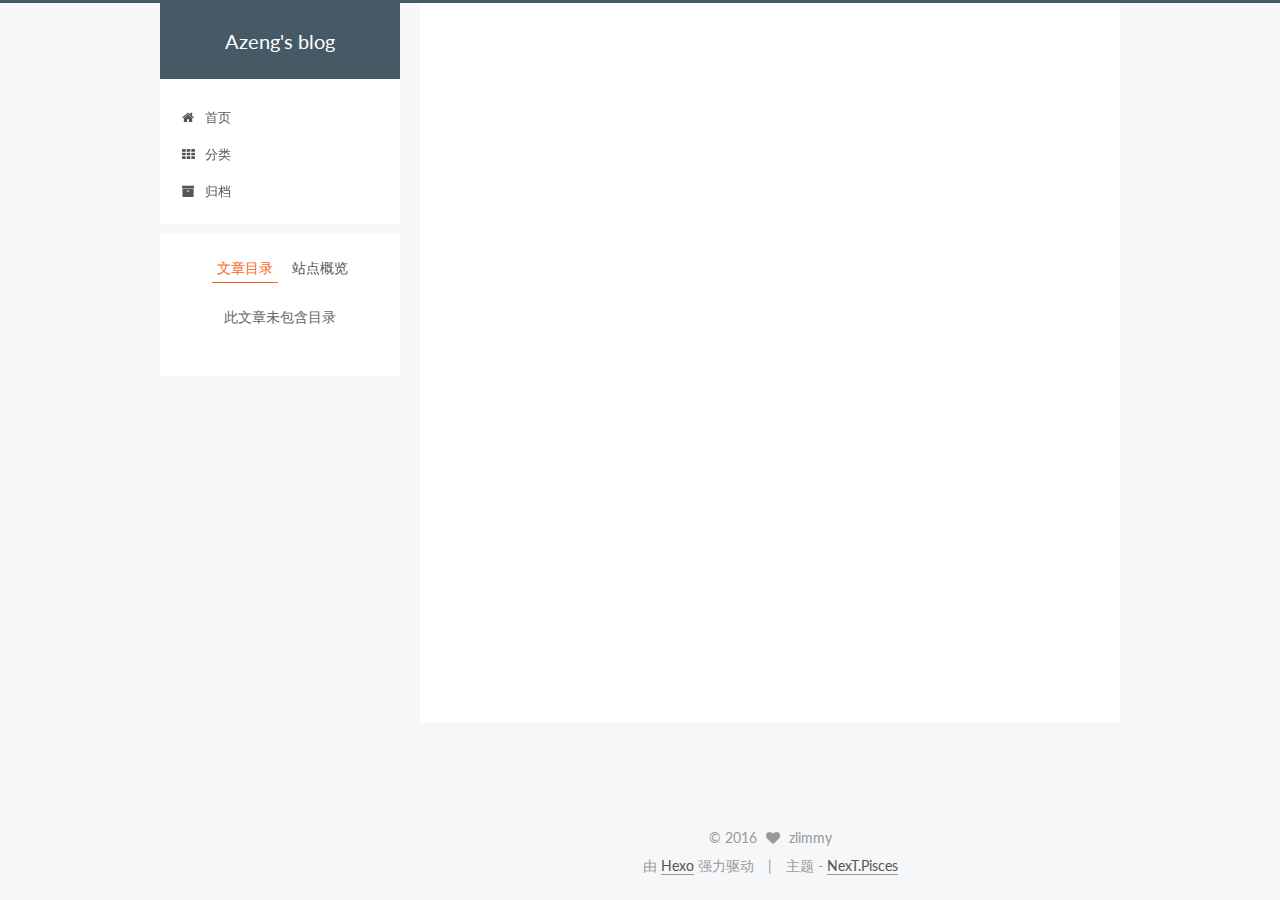
<file: 2016/05/05/my-first-post/index.html>
<!doctype html>



  


<html class="theme-next pisces use-motion">
<head>
  <meta charset="UTF-8"/>
<meta http-equiv="X-UA-Compatible" content="IE=edge,chrome=1" />
<meta name="viewport" content="width=device-width, initial-scale=1, maximum-scale=1"/>



<meta http-equiv="Cache-Control" content="no-transform" />
<meta http-equiv="Cache-Control" content="no-siteapp" />












  <link href="/vendors/fancybox/source/jquery.fancybox.css?v=2.1.5" rel="stylesheet" type="text/css"/>




  
  
  
  

  
    
    
  

  

  

  

  

  
    
    
    <link href="//fonts.googleapis.com/css?family=Lato:300,300italic,400,400italic,700,700italic&subset=latin,latin-ext" rel="stylesheet" type="text/css">
  




<link href="/vendors/font-awesome/css/font-awesome.min.css?v=4.4.0" rel="stylesheet" type="text/css" />

<link href="/css/main.css?v=5.0.1" rel="stylesheet" type="text/css" />


  <meta name="keywords" content="Hexo, NexT" />








  <link rel="shortcut icon" type="image/x-icon" href="/favicon.ico?v=5.0.1" />






<meta name="description" content="终于下定决心建立起自己的博客了，希望以后自己能坚持下来吧。　　加油，把这里当作自己的起点，开始努力吧！">
<meta property="og:type" content="article">
<meta property="og:title" content="心的起点">
<meta property="og:url" content="http://yoursite.com/2016/05/05/my-first-post/index.html">
<meta property="og:site_name" content="Azeng's blog">
<meta property="og:description" content="终于下定决心建立起自己的博客了，希望以后自己能坚持下来吧。　　加油，把这里当作自己的起点，开始努力吧！">
<meta property="og:updated_time" content="2016-05-05T07:11:43.961Z">
<meta name="twitter:card" content="summary">
<meta name="twitter:title" content="心的起点">
<meta name="twitter:description" content="终于下定决心建立起自己的博客了，希望以后自己能坚持下来吧。　　加油，把这里当作自己的起点，开始努力吧！">



<script type="text/javascript" id="hexo.configuration">
  var NexT = window.NexT || {};
  var CONFIG = {
    scheme: 'Pisces',
    sidebar: {"position":"left","display":"post"},
    fancybox: true,
    motion: true,
    duoshuo: {
      userId: 6225851650968389000,
      author: '博主'
    }
  };
</script>

  <title> 心的起点 | Azeng's blog </title>
</head>

<body itemscope itemtype="http://schema.org/WebPage" lang="zh-Hans">

  










  
  
    
  

  <div class="container one-collumn sidebar-position-left page-post-detail ">
    <div class="headband"></div>

    <header id="header" class="header" itemscope itemtype="http://schema.org/WPHeader">
      <div class="header-inner"><div class="site-meta ">
  

  <div class="custom-logo-site-title">
    <a href="/"  class="brand" rel="start">
      <span class="logo-line-before"><i></i></span>
      <span class="site-title">Azeng's blog</span>
      <span class="logo-line-after"><i></i></span>
    </a>
  </div>
  <p class="site-subtitle"></p>
</div>

<div class="site-nav-toggle">
  <button>
    <span class="btn-bar"></span>
    <span class="btn-bar"></span>
    <span class="btn-bar"></span>
  </button>
</div>

<nav class="site-nav">
  

  
    <ul id="menu" class="menu">
      
        
        <li class="menu-item menu-item-home">
          <a href="/" rel="section">
            
              <i class="menu-item-icon fa fa-home fa-fw"></i> <br />
            
            首页
          </a>
        </li>
      
        
        <li class="menu-item menu-item-categories">
          <a href="/categories" rel="section">
            
              <i class="menu-item-icon fa fa-th fa-fw"></i> <br />
            
            分类
          </a>
        </li>
      
        
        <li class="menu-item menu-item-archives">
          <a href="/archives" rel="section">
            
              <i class="menu-item-icon fa fa-archive fa-fw"></i> <br />
            
            归档
          </a>
        </li>
      

      
    </ul>
  

  
</nav>

 </div>
    </header>

    <main id="main" class="main">
      <div class="main-inner">
        <div class="content-wrap">
          <div id="content" class="content">
            

  <div id="posts" class="posts-expand">
    

  
  

  
  
  

  <article class="post post-type-normal " itemscope itemtype="http://schema.org/Article">

    
      <header class="post-header">

        
        
          <h1 class="post-title" itemprop="name headline">
            
            
              
                心的起点
              
            
          </h1>
        

        <div class="post-meta">
          <span class="post-time">
            <span class="post-meta-item-icon">
              <i class="fa fa-calendar-o"></i>
            </span>
            <span class="post-meta-item-text">发表于</span>
            <time itemprop="dateCreated" datetime="2016-05-05T14:16:58+08:00" content="2016-05-05">
              2016-05-05
            </time>
          </span>

          
            <span class="post-category" >
              &nbsp; | &nbsp;
              <span class="post-meta-item-icon">
                <i class="fa fa-folder-o"></i>
              </span>
              <span class="post-meta-item-text">分类于</span>
              
                <span itemprop="about" itemscope itemtype="https://schema.org/Thing">
                  <a href="/categories/随笔/" itemprop="url" rel="index">
                    <span itemprop="name">随笔</span>
                  </a>
                </span>

                
                

              
            </span>
          

          
            
              <span class="post-comments-count">
                &nbsp; | &nbsp;
                <a href="/2016/05/05/my-first-post/#comments" itemprop="discussionUrl">
                  <span class="post-comments-count ds-thread-count" data-thread-key="2016/05/05/my-first-post/" itemprop="commentsCount"></span>
                </a>
              </span>
            
          

          

          
          

          
        </div>
      </header>
    


    <div class="post-body" itemprop="articleBody">

      
      

      
        <p>　　终于下定决心建立起自己的博客了，希望以后自己能坚持下来吧。<br>　　加油，把这里当作自己的起点，开始努力吧！<br><a id="more"></a></p>
<iframe frameborder="no" border="0" marginwidth="0" marginheight="0" width="330" height="86" src="http://music.163.com/outchain/player?type=2&id=27646786&auto=0&height=66"></iframe>
      
    </div>

    <div>
      
        
      
    </div>

    <div>
      
        

      
    </div>

    <footer class="post-footer">
      

      
        <div class="post-nav">
          <div class="post-nav-next post-nav-item">
            
          </div>

          <div class="post-nav-prev post-nav-item">
            
              <a href="/2016/05/06/rebuild-project/" rel="prev" title="公司项目重构">
                公司项目重构 <i class="fa fa-chevron-right"></i>
              </a>
            
          </div>
        </div>
      

      
      
    </footer>
  </article>



    <div class="post-spread">
      
    </div>
  </div>


          </div>
          


          
  <div class="comments" id="comments">
    
      <div class="ds-thread" data-thread-key="2016/05/05/my-first-post/"
           data-title="心的起点" data-url="http://yoursite.com/2016/05/05/my-first-post/">
      </div>
    
  </div>


        </div>
        
          
  
  <div class="sidebar-toggle">
    <div class="sidebar-toggle-line-wrap">
      <span class="sidebar-toggle-line sidebar-toggle-line-first"></span>
      <span class="sidebar-toggle-line sidebar-toggle-line-middle"></span>
      <span class="sidebar-toggle-line sidebar-toggle-line-last"></span>
    </div>
  </div>

  <aside id="sidebar" class="sidebar">
    <div class="sidebar-inner">

      

      
        <ul class="sidebar-nav motion-element">
          <li class="sidebar-nav-toc sidebar-nav-active" data-target="post-toc-wrap" >
            文章目录
          </li>
          <li class="sidebar-nav-overview" data-target="site-overview">
            站点概览
          </li>
        </ul>
      

      <section class="site-overview sidebar-panel ">
        <div class="site-author motion-element" itemprop="author" itemscope itemtype="http://schema.org/Person">
          <img class="site-author-image" itemprop="image"
               src="/uploads/avatar.png"
               alt="zlimmy" />
          <p class="site-author-name" itemprop="name">zlimmy</p>
          <p class="site-description motion-element" itemprop="description">心的起点</p>
        </div>
        <nav class="site-state motion-element">
          <div class="site-state-item site-state-posts">
            <a href="/archives">
              <span class="site-state-item-count">2</span>
              <span class="site-state-item-name">日志</span>
            </a>
          </div>

          
            <div class="site-state-item site-state-categories">
              <a href="/categories">
                <span class="site-state-item-count">2</span>
                <span class="site-state-item-name">分类</span>
              </a>
            </div>
          

          

        </nav>

        

        <div class="links-of-author motion-element">
          
            
              <span class="links-of-author-item">
                <a href="https://github.com/zlimmy" target="_blank" title="GitHub">
                  
                    <i class="fa fa-github"></i>
                  
                  GitHub
                </a>
              </span>
            
              <span class="links-of-author-item">
                <a href="https://weibo.com/zlimmy" target="_blank" title="Weibo">
                  
                    <i class="fa fa-weibo"></i>
                  
                  Weibo
                </a>
              </span>
            
          
        </div>

        
        

        
        

      </section>

      
        <section class="post-toc-wrap motion-element sidebar-panel sidebar-panel-active">
          <div class="post-toc">
            
              
            
            
              <p class="post-toc-empty">此文章未包含目录</p>
            
          </div>
        </section>
      

    </div>
  </aside>


        
      </div>
    </main>

    <footer id="footer" class="footer">
      <div class="footer-inner">
        <div class="copyright" >
  
  &copy; 
  <span itemprop="copyrightYear">2016</span>
  <span class="with-love">
    <i class="fa fa-heart"></i>
  </span>
  <span class="author" itemprop="copyrightHolder">zlimmy</span>
</div>

<div class="powered-by">
  由 <a class="theme-link" href="http://hexo.io">Hexo</a> 强力驱动
</div>

<div class="theme-info">
  主题 -
  <a class="theme-link" href="https://github.com/iissnan/hexo-theme-next">
    NexT.Pisces
  </a>
</div>

        

        
      </div>
    </footer>

    <div class="back-to-top">
      <i class="fa fa-arrow-up"></i>
    </div>
  </div>

  

<script type="text/javascript">
  if (Object.prototype.toString.call(window.Promise) !== '[object Function]') {
    window.Promise = null;
  }
</script>









  



  
  <script type="text/javascript" src="/vendors/jquery/index.js?v=2.1.3"></script>

  
  <script type="text/javascript" src="/vendors/fastclick/lib/fastclick.min.js?v=1.0.6"></script>

  
  <script type="text/javascript" src="/vendors/jquery_lazyload/jquery.lazyload.js?v=1.9.7"></script>

  
  <script type="text/javascript" src="/vendors/velocity/velocity.min.js?v=1.2.1"></script>

  
  <script type="text/javascript" src="/vendors/velocity/velocity.ui.min.js?v=1.2.1"></script>

  
  <script type="text/javascript" src="/vendors/fancybox/source/jquery.fancybox.pack.js?v=2.1.5"></script>


  


  <script type="text/javascript" src="/js/src/utils.js?v=5.0.1"></script>

  <script type="text/javascript" src="/js/src/motion.js?v=5.0.1"></script>



  
  


  <script type="text/javascript" src="/js/src/affix.js?v=5.0.1"></script>

  <script type="text/javascript" src="/js/src/schemes/pisces.js?v=5.0.1"></script>



  
  <script type="text/javascript" src="/js/src/scrollspy.js?v=5.0.1"></script>
<script type="text/javascript" src="/js/src/post-details.js?v=5.0.1"></script>



  


  <script type="text/javascript" src="/js/src/bootstrap.js?v=5.0.1"></script>



  

  
    
  

  <script type="text/javascript">
    var duoshuoQuery = {short_name:"zlimmy"};
    (function() {
      var ds = document.createElement('script');
      ds.type = 'text/javascript';ds.async = true;
      ds.id = 'duoshuo-script';
      ds.src = (document.location.protocol == 'https:' ? 'https:' : 'http:') + '//static.duoshuo.com/embed.js';
      ds.charset = 'UTF-8';
      (document.getElementsByTagName('head')[0]
      || document.getElementsByTagName('body')[0]).appendChild(ds);
    })();
  </script>

  
    
      
      <script src="/vendors/ua-parser-js/dist/ua-parser.min.js?v=0.7.9"></script>
      <script src="/js/src/hook-duoshuo.js"></script>
    
  





  
  
  

  

  

</body>
</html>
</file>
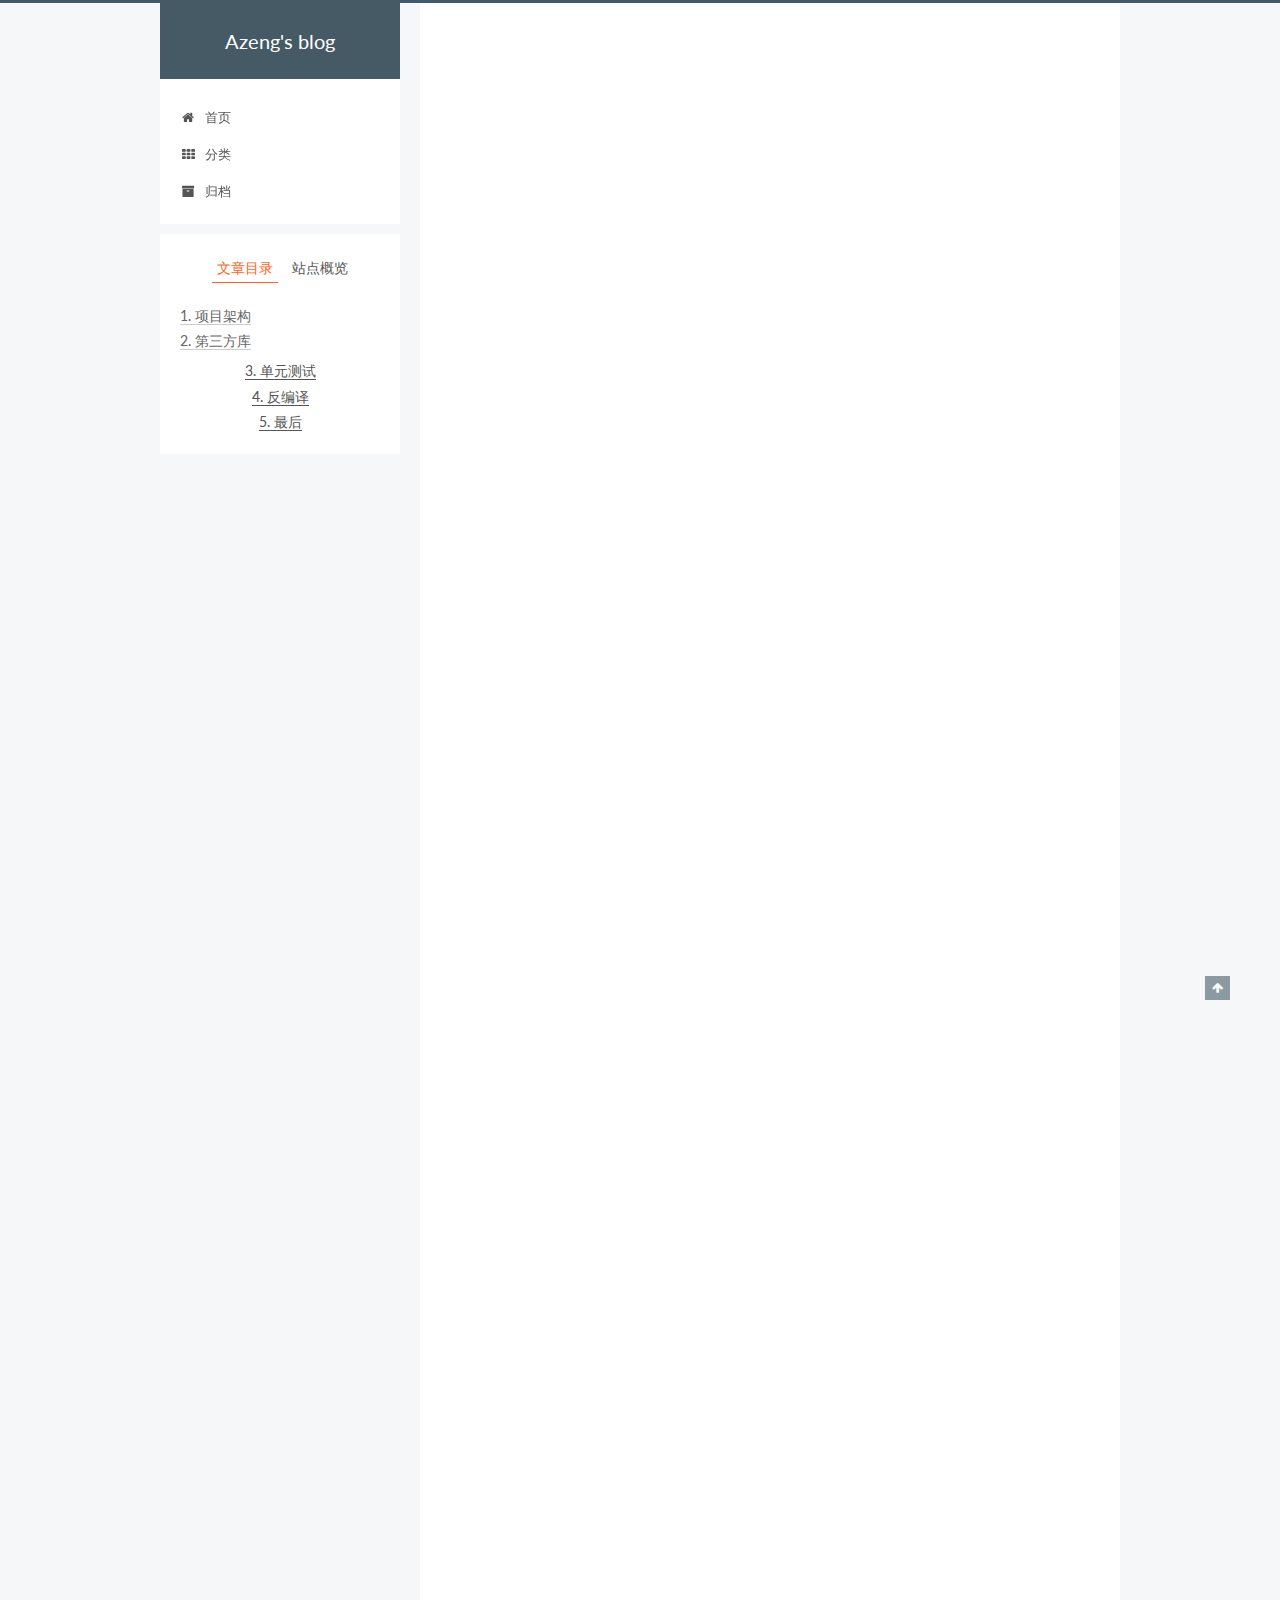
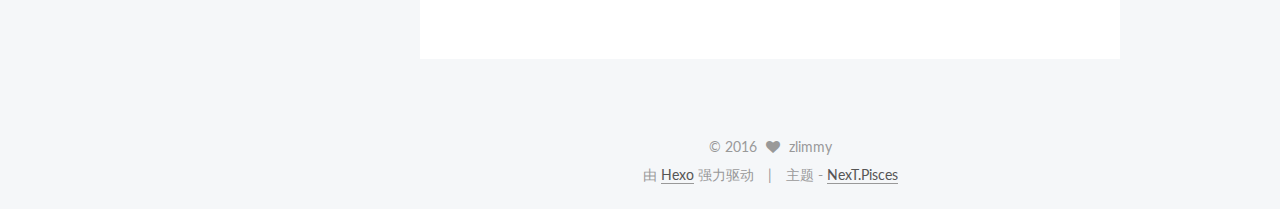
<file: 2016/05/06/rebuild-project/index.html>
<!doctype html>



  


<html class="theme-next pisces use-motion">
<head>
  <meta charset="UTF-8"/>
<meta http-equiv="X-UA-Compatible" content="IE=edge,chrome=1" />
<meta name="viewport" content="width=device-width, initial-scale=1, maximum-scale=1"/>



<meta http-equiv="Cache-Control" content="no-transform" />
<meta http-equiv="Cache-Control" content="no-siteapp" />












  <link href="/vendors/fancybox/source/jquery.fancybox.css?v=2.1.5" rel="stylesheet" type="text/css"/>




  
  
  
  

  
    
    
  

  

  

  

  

  
    
    
    <link href="//fonts.googleapis.com/css?family=Lato:300,300italic,400,400italic,700,700italic&subset=latin,latin-ext" rel="stylesheet" type="text/css">
  




<link href="/vendors/font-awesome/css/font-awesome.min.css?v=4.4.0" rel="stylesheet" type="text/css" />

<link href="/css/main.css?v=5.0.1" rel="stylesheet" type="text/css" />


  <meta name="keywords" content="Hexo, NexT" />








  <link rel="shortcut icon" type="image/x-icon" href="/favicon.ico?v=5.0.1" />






<meta name="description" content="因为最近公司需要重构项目，所以将需要用到的知识先记录下来，方便到时候查询。">
<meta property="og:type" content="article">
<meta property="og:title" content="公司项目重构">
<meta property="og:url" content="http://yoursite.com/2016/05/06/rebuild-project/index.html">
<meta property="og:site_name" content="Azeng's blog">
<meta property="og:description" content="因为最近公司需要重构项目，所以将需要用到的知识先记录下来，方便到时候查询。">
<meta property="og:updated_time" content="2016-05-11T07:54:14.989Z">
<meta name="twitter:card" content="summary">
<meta name="twitter:title" content="公司项目重构">
<meta name="twitter:description" content="因为最近公司需要重构项目，所以将需要用到的知识先记录下来，方便到时候查询。">



<script type="text/javascript" id="hexo.configuration">
  var NexT = window.NexT || {};
  var CONFIG = {
    scheme: 'Pisces',
    sidebar: {"position":"left","display":"post"},
    fancybox: true,
    motion: true,
    duoshuo: {
      userId: 6225851650968389000,
      author: '博主'
    }
  };
</script>

  <title> 公司项目重构 | Azeng's blog </title>
</head>

<body itemscope itemtype="http://schema.org/WebPage" lang="zh-Hans">

  










  
  
    
  

  <div class="container one-collumn sidebar-position-left page-post-detail ">
    <div class="headband"></div>

    <header id="header" class="header" itemscope itemtype="http://schema.org/WPHeader">
      <div class="header-inner"><div class="site-meta ">
  

  <div class="custom-logo-site-title">
    <a href="/"  class="brand" rel="start">
      <span class="logo-line-before"><i></i></span>
      <span class="site-title">Azeng's blog</span>
      <span class="logo-line-after"><i></i></span>
    </a>
  </div>
  <p class="site-subtitle"></p>
</div>

<div class="site-nav-toggle">
  <button>
    <span class="btn-bar"></span>
    <span class="btn-bar"></span>
    <span class="btn-bar"></span>
  </button>
</div>

<nav class="site-nav">
  

  
    <ul id="menu" class="menu">
      
        
        <li class="menu-item menu-item-home">
          <a href="/" rel="section">
            
              <i class="menu-item-icon fa fa-home fa-fw"></i> <br />
            
            首页
          </a>
        </li>
      
        
        <li class="menu-item menu-item-categories">
          <a href="/categories" rel="section">
            
              <i class="menu-item-icon fa fa-th fa-fw"></i> <br />
            
            分类
          </a>
        </li>
      
        
        <li class="menu-item menu-item-archives">
          <a href="/archives" rel="section">
            
              <i class="menu-item-icon fa fa-archive fa-fw"></i> <br />
            
            归档
          </a>
        </li>
      

      
    </ul>
  

  
</nav>

 </div>
    </header>

    <main id="main" class="main">
      <div class="main-inner">
        <div class="content-wrap">
          <div id="content" class="content">
            

  <div id="posts" class="posts-expand">
    

  
  

  
  
  

  <article class="post post-type-normal " itemscope itemtype="http://schema.org/Article">

    
      <header class="post-header">

        
        
          <h1 class="post-title" itemprop="name headline">
            
            
              
                公司项目重构
              
            
          </h1>
        

        <div class="post-meta">
          <span class="post-time">
            <span class="post-meta-item-icon">
              <i class="fa fa-calendar-o"></i>
            </span>
            <span class="post-meta-item-text">发表于</span>
            <time itemprop="dateCreated" datetime="2016-05-06T16:37:47+08:00" content="2016-05-06">
              2016-05-06
            </time>
          </span>

          
            <span class="post-category" >
              &nbsp; | &nbsp;
              <span class="post-meta-item-icon">
                <i class="fa fa-folder-o"></i>
              </span>
              <span class="post-meta-item-text">分类于</span>
              
                <span itemprop="about" itemscope itemtype="https://schema.org/Thing">
                  <a href="/categories/技术/" itemprop="url" rel="index">
                    <span itemprop="name">技术</span>
                  </a>
                </span>

                
                

              
            </span>
          

          
            
              <span class="post-comments-count">
                &nbsp; | &nbsp;
                <a href="/2016/05/06/rebuild-project/#comments" itemprop="discussionUrl">
                  <span class="post-comments-count ds-thread-count" data-thread-key="2016/05/06/rebuild-project/" itemprop="commentsCount"></span>
                </a>
              </span>
            
          

          

          
          

          
        </div>
      </header>
    


    <div class="post-body" itemprop="articleBody">

      
      

      
        <p>因为最近公司需要重构项目，所以将需要用到的知识先记录下来，方便到时候查询。<br><a id="more"></a></p>
<h2 id="项目架构"><a href="#项目架构" class="headerlink" title="项目架构"></a>项目架构</h2><ul>
<li><a href="http://mp.weixin.qq.com/s?__biz=MzA3ODg4MDk0Ng==&amp;mid=403539764&amp;idx=1&amp;sn=d30d89e6848a8e13d4da0f5639100e5f#rd" target="_blank" rel="external">Android官方MVP架构示例项目解析</a></li>
<li><a href="http://www.jianshu.com/p/dc9733bc3a54" target="_blank" rel="external">Google原味mvp实践</a></li>
<li><a href="https://github.com/xitu/gold-miner/blob/master/TODO/android-basic-project-architecture-for-mvp.md" target="_blank" rel="external">MVP 实现的 Android 基础项目架构</a></li>
</ul>
<h2 id="第三方库"><a href="#第三方库" class="headerlink" title="第三方库"></a>第三方库</h2><h4 id="网络相关"><a href="#网络相关" class="headerlink" title="网络相关"></a>网络相关</h4><ul>
<li><a href="http://bxbxbai.github.io/2015/12/13/retrofit2/" target="_blank" rel="external">Retrofit2 源码解析</a></li>
<li><a href="http://gank.io/post/56e80c2c677659311bed9841?from=timeline&amp;isappinstalled=0&amp;nsukey=g1D1Y6PMp3BW%2B0%2F%2Butx4StSJxcUCTm4%2BN8T7LnPNCCeQEY1lzm6oKvXdbrlAD4E9T%2FB1quV75jJB7H9zjcRxTQ%3D%3D" target="_blank" rel="external">RxJava 与 Retrofit 结合的最佳实践</a></li>
<li><a href="http://blog.csdn.net/mynameishuangshuai/article/details/51303446" target="_blank" rel="external">OkHttp官方教程解析-彻底入门OkHttp使用</a></li>
</ul>
<h4 id="图片相关"><a href="#图片相关" class="headerlink" title="图片相关"></a>图片相关</h4><ul>
<li><a href="http://blog.csdn.net/sinat_15877283/article/details/51120283" target="_blank" rel="external">封装篇——图片模块（Glide）</a></li>
<li><a href="http://mrfu.me/2016/02/27/Glide_Getting_Started/" target="_blank" rel="external">Glide - 开始！</a></li>
</ul>
<h4 id="其他"><a href="#其他" class="headerlink" title="其他"></a>其他</h4><ul>
<li><a href="https://github.com/ragunathjawahar/android-saripaar" target="_blank" rel="external">表单验证框架Saripaar</a></li>
<li><a href="http://laobie.github.io/android/2016/03/27/statusbar-util.html" target="_blank" rel="external">Android 状态栏工具类（实现沉浸式状态栏/变色状态栏）</a></li>
</ul>
<h2 id="单元测试"><a href="#单元测试" class="headerlink" title="单元测试"></a>单元测试</h2><ul>
<li><a href="http://www.jianshu.com/p/cf446be43ae8" target="_blank" rel="external">解读Android官方MVP项目单元测试</a></li>
<li><a href="http://chriszou.com/2016/04/13/android-unit-testing-start-from-what.html" target="_blank" rel="external">Android 单元测试（一）: 首先，从是什么开始</a></li>
<li><a href="http://chriszou.com/2016/04/16/android-unit-testing-about-why.html" target="_blank" rel="external">Android单元测试（二）：再来谈谈为什么</a></li>
<li><a href="http://chriszou.com/2016/04/18/android-unit-testing-junit.html" target="_blank" rel="external">Android单元测试(三)：JUnit单元测试框架的使用</a></li>
<li><a href="http://chriszou.com/2016/04/25/android-unit-testing-wechat-group-share.html" target="_blank" rel="external">Android单元测试在蘑菇街支付金融部门的实践</a></li>
</ul>
<h2 id="反编译"><a href="#反编译" class="headerlink" title="反编译"></a>反编译</h2><ul>
<li><a href="http://mrljdx.com/2015/12/31/%E5%88%A9%E7%94%A8%E5%8F%8D%E7%BC%96%E8%AF%91%E5%AD%A6%E4%B9%A0Android/" target="_blank" rel="external">利用反编译学习Android</a></li>
</ul>
<h2 id="最后"><a href="#最后" class="headerlink" title="最后"></a>最后</h2><p>希望这次重构项目能让自己掌握更多的安卓技术！重构过程中我也会继续更新博客的！</p>
<ul>
<li>[ ] 支持以 PDF 格式导出文稿</li>
<li>[ ] 改进 Cmd 渲染算法，使用局部渲染技术提高渲染效率</li>
<li>[x] 新增 Todo 列表功能</li>
<li>[x] 修复 LaTex 公式渲染问题</li>
<li>[x] 新增 LaTex 公式编号功能</li>
</ul>

      
    </div>

    <div>
      
        
      
    </div>

    <div>
      
        

      
    </div>

    <footer class="post-footer">
      

      
        <div class="post-nav">
          <div class="post-nav-next post-nav-item">
            
              <a href="/2016/05/05/my-first-post/" rel="next" title="心的起点">
                <i class="fa fa-chevron-left"></i> 心的起点
              </a>
            
          </div>

          <div class="post-nav-prev post-nav-item">
            
          </div>
        </div>
      

      
      
    </footer>
  </article>



    <div class="post-spread">
      
    </div>
  </div>


          </div>
          


          
  <div class="comments" id="comments">
    
      <div class="ds-thread" data-thread-key="2016/05/06/rebuild-project/"
           data-title="公司项目重构" data-url="http://yoursite.com/2016/05/06/rebuild-project/">
      </div>
    
  </div>


        </div>
        
          
  
  <div class="sidebar-toggle">
    <div class="sidebar-toggle-line-wrap">
      <span class="sidebar-toggle-line sidebar-toggle-line-first"></span>
      <span class="sidebar-toggle-line sidebar-toggle-line-middle"></span>
      <span class="sidebar-toggle-line sidebar-toggle-line-last"></span>
    </div>
  </div>

  <aside id="sidebar" class="sidebar">
    <div class="sidebar-inner">

      

      
        <ul class="sidebar-nav motion-element">
          <li class="sidebar-nav-toc sidebar-nav-active" data-target="post-toc-wrap" >
            文章目录
          </li>
          <li class="sidebar-nav-overview" data-target="site-overview">
            站点概览
          </li>
        </ul>
      

      <section class="site-overview sidebar-panel ">
        <div class="site-author motion-element" itemprop="author" itemscope itemtype="http://schema.org/Person">
          <img class="site-author-image" itemprop="image"
               src="/uploads/avatar.png"
               alt="zlimmy" />
          <p class="site-author-name" itemprop="name">zlimmy</p>
          <p class="site-description motion-element" itemprop="description">心的起点</p>
        </div>
        <nav class="site-state motion-element">
          <div class="site-state-item site-state-posts">
            <a href="/archives">
              <span class="site-state-item-count">2</span>
              <span class="site-state-item-name">日志</span>
            </a>
          </div>

          
            <div class="site-state-item site-state-categories">
              <a href="/categories">
                <span class="site-state-item-count">2</span>
                <span class="site-state-item-name">分类</span>
              </a>
            </div>
          

          

        </nav>

        

        <div class="links-of-author motion-element">
          
            
              <span class="links-of-author-item">
                <a href="https://github.com/zlimmy" target="_blank" title="GitHub">
                  
                    <i class="fa fa-github"></i>
                  
                  GitHub
                </a>
              </span>
            
              <span class="links-of-author-item">
                <a href="https://weibo.com/zlimmy" target="_blank" title="Weibo">
                  
                    <i class="fa fa-weibo"></i>
                  
                  Weibo
                </a>
              </span>
            
          
        </div>

        
        

        
        

      </section>

      
        <section class="post-toc-wrap motion-element sidebar-panel sidebar-panel-active">
          <div class="post-toc">
            
              
            
            
              <div class="post-toc-content"><ol class="nav"><li class="nav-item nav-level-2"><a class="nav-link" href="#项目架构"><span class="nav-number">1.</span> <span class="nav-text">项目架构</span></a></li><li class="nav-item nav-level-2"><a class="nav-link" href="#第三方库"><span class="nav-number">2.</span> <span class="nav-text">第三方库</span></a><ol class="nav-child"><li class="nav-item nav-level-4"><a class="nav-link" href="#网络相关"><span class="nav-number">2.0.1.</span> <span class="nav-text">网络相关</span></a></li><li class="nav-item nav-level-4"><a class="nav-link" href="#图片相关"><span class="nav-number">2.0.2.</span> <span class="nav-text">图片相关</span></a></li><li class="nav-item nav-level-4"><a class="nav-link" href="#其他"><span class="nav-number">2.0.3.</span> <span class="nav-text">其他</span></a></li></ol></li></ol></li><li class="nav-item nav-level-2"><a class="nav-link" href="#单元测试"><span class="nav-number">3.</span> <span class="nav-text">单元测试</span></a></li><li class="nav-item nav-level-2"><a class="nav-link" href="#反编译"><span class="nav-number">4.</span> <span class="nav-text">反编译</span></a></li><li class="nav-item nav-level-2"><a class="nav-link" href="#最后"><span class="nav-number">5.</span> <span class="nav-text">最后</span></a></li></ol></div>
            
          </div>
        </section>
      

    </div>
  </aside>


        
      </div>
    </main>

    <footer id="footer" class="footer">
      <div class="footer-inner">
        <div class="copyright" >
  
  &copy; 
  <span itemprop="copyrightYear">2016</span>
  <span class="with-love">
    <i class="fa fa-heart"></i>
  </span>
  <span class="author" itemprop="copyrightHolder">zlimmy</span>
</div>

<div class="powered-by">
  由 <a class="theme-link" href="http://hexo.io">Hexo</a> 强力驱动
</div>

<div class="theme-info">
  主题 -
  <a class="theme-link" href="https://github.com/iissnan/hexo-theme-next">
    NexT.Pisces
  </a>
</div>

        

        
      </div>
    </footer>

    <div class="back-to-top">
      <i class="fa fa-arrow-up"></i>
    </div>
  </div>

  

<script type="text/javascript">
  if (Object.prototype.toString.call(window.Promise) !== '[object Function]') {
    window.Promise = null;
  }
</script>









  



  
  <script type="text/javascript" src="/vendors/jquery/index.js?v=2.1.3"></script>

  
  <script type="text/javascript" src="/vendors/fastclick/lib/fastclick.min.js?v=1.0.6"></script>

  
  <script type="text/javascript" src="/vendors/jquery_lazyload/jquery.lazyload.js?v=1.9.7"></script>

  
  <script type="text/javascript" src="/vendors/velocity/velocity.min.js?v=1.2.1"></script>

  
  <script type="text/javascript" src="/vendors/velocity/velocity.ui.min.js?v=1.2.1"></script>

  
  <script type="text/javascript" src="/vendors/fancybox/source/jquery.fancybox.pack.js?v=2.1.5"></script>


  


  <script type="text/javascript" src="/js/src/utils.js?v=5.0.1"></script>

  <script type="text/javascript" src="/js/src/motion.js?v=5.0.1"></script>



  
  


  <script type="text/javascript" src="/js/src/affix.js?v=5.0.1"></script>

  <script type="text/javascript" src="/js/src/schemes/pisces.js?v=5.0.1"></script>



  
  <script type="text/javascript" src="/js/src/scrollspy.js?v=5.0.1"></script>
<script type="text/javascript" src="/js/src/post-details.js?v=5.0.1"></script>



  


  <script type="text/javascript" src="/js/src/bootstrap.js?v=5.0.1"></script>



  

  
    
  

  <script type="text/javascript">
    var duoshuoQuery = {short_name:"zlimmy"};
    (function() {
      var ds = document.createElement('script');
      ds.type = 'text/javascript';ds.async = true;
      ds.id = 'duoshuo-script';
      ds.src = (document.location.protocol == 'https:' ? 'https:' : 'http:') + '//static.duoshuo.com/embed.js';
      ds.charset = 'UTF-8';
      (document.getElementsByTagName('head')[0]
      || document.getElementsByTagName('body')[0]).appendChild(ds);
    })();
  </script>

  
    
      
      <script src="/vendors/ua-parser-js/dist/ua-parser.min.js?v=0.7.9"></script>
      <script src="/js/src/hook-duoshuo.js"></script>
    
  





  
  
  

  

  

</body>
</html>
</file>
<file: css/main.css>
/* normalize.css v3.0.2 | MIT License | git.io/normalize */
html {
  font-family: sans-serif; /* 1 */
  -ms-text-size-adjust: 100%; /* 2 */
  -webkit-text-size-adjust: 100%; /* 2 */
}
body {
  margin: 0;
}
article,
aside,
details,
figcaption,
figure,
footer,
header,
hgroup,
main,
menu,
nav,
section,
summary {
  display: block;
}
audio,
canvas,
progress,
video {
  display: inline-block; /* 1 */
  vertical-align: baseline; /* 2 */
}
audio:not([controls]) {
  display: none;
  height: 0;
}
[hidden],
template {
  display: none;
}
a {
  background-color: transparent;
}
a:active,
a:hover {
  outline: 0;
}
abbr[title] {
  border-bottom: 1px dotted;
}
b,
strong {
  font-weight: bold;
}
dfn {
  font-style: italic;
}
h1 {
  font-size: 2em;
  margin: 0.67em 0;
}
mark {
  background: #ff0;
  color: #000;
}
small {
  font-size: 80%;
}
sub,
sup {
  font-size: 75%;
  line-height: 0;
  position: relative;
  vertical-align: baseline;
}
sup {
  top: -0.5em;
}
sub {
  bottom: -0.25em;
}
img {
  border: 0;
}
svg:not(:root) {
  overflow: hidden;
}
figure {
  margin: 1em 40px;
}
hr {
  -moz-box-sizing: content-box;
  box-sizing: content-box;
  height: 0;
}
pre {
  overflow: auto;
}
code,
kbd,
pre,
samp {
  font-family: monospace, monospace;
  font-size: 1em;
}
button,
input,
optgroup,
select,
textarea {
  color: inherit; /* 1 */
  font: inherit; /* 2 */
  margin: 0; /* 3 */
}
button {
  overflow: visible;
}
button,
select {
  text-transform: none;
}
button,
html input[type="button"],
input[type="reset"],
input[type="submit"] {
  -webkit-appearance: button; /* 2 */
  cursor: pointer; /* 3 */
}
button[disabled],
html input[disabled] {
  cursor: default;
}
button::-moz-focus-inner,
input::-moz-focus-inner {
  border: 0;
  padding: 0;
}
input {
  line-height: normal;
}
input[type="checkbox"],
input[type="radio"] {
  box-sizing: border-box; /* 1 */
  padding: 0; /* 2 */
}
input[type="number"]::-webkit-inner-spin-button,
input[type="number"]::-webkit-outer-spin-button {
  height: auto;
}
input[type="search"] {
  -webkit-appearance: textfield; /* 1 */
  -moz-box-sizing: content-box;
  -webkit-box-sizing: content-box; /* 2 */
  box-sizing: content-box;
}
input[type="search"]::-webkit-search-cancel-button,
input[type="search"]::-webkit-search-decoration {
  -webkit-appearance: none;
}
fieldset {
  border: 1px solid #c0c0c0;
  margin: 0 2px;
  padding: 0.35em 0.625em 0.75em;
}
legend {
  border: 0; /* 1 */
  padding: 0; /* 2 */
}
textarea {
  overflow: auto;
}
optgroup {
  font-weight: bold;
}
table {
  border-collapse: collapse;
  border-spacing: 0;
}
td,
th {
  padding: 0;
}
::selection {
  background: #262a30;
  color: #fff;
}
body {
  position: relative;
  font-family: 'Lato', "PingFang SC", "Microsoft YaHei", sans-serif;
  font-size: 14px;
  line-height: 2;
  color: #555;
  background: #fff;
}
@media (max-width: 767px) {
  body {
    padding-right: 0 !important;
  }
}
@media (min-width: 768px) and (max-width: 991px) {
  body {
    padding-right: 0 !important;
  }
}
@media (min-width: 1600px) {
  body {
    font-size: 16px;
  }
}
h1,
h2,
h3,
h4,
h5,
h6 {
  margin: 0;
  padding: 0;
  font-weight: bold;
  line-height: 1.5;
  font-family: 'Lato', "PingFang SC", "Microsoft YaHei", sans-serif;
}
h2,
h3,
h4,
h5,
h6 {
  margin: 20px 0 15px;
}
h1 {
  font-size: 22px;
}
@media (max-width: 767px) {
  h1 {
    font-size: 18px;
  }
}
h2 {
  font-size: 20px;
}
@media (max-width: 767px) {
  h2 {
    font-size: 16px;
  }
}
h3 {
  font-size: 18px;
}
@media (max-width: 767px) {
  h3 {
    font-size: 14px;
  }
}
h4 {
  font-size: 16px;
}
@media (max-width: 767px) {
  h4 {
    font-size: 12px;
  }
}
h5 {
  font-size: 14px;
}
@media (max-width: 767px) {
  h5 {
    font-size: 10px;
  }
}
h6 {
  font-size: 12px;
}
@media (max-width: 767px) {
  h6 {
    font-size: 8px;
  }
}
p {
  margin: 0 0 25px 0;
}
a {
  color: #555;
  text-decoration: none;
  border-bottom: 1px solid #999;
  word-wrap: break-word;
}
a:hover {
  color: #455a64;
  border-bottom-color: #455a64;
}
ul {
  list-style: none;
}
blockquote {
  margin: 0;
  padding: 0;
}
img {
  display: block;
  margin: auto;
  max-width: 100%;
  height: auto;
}
hr {
  margin: 40px 0;
  height: 3px;
  border: none;
  background-color: #ddd;
  background-image: repeating-linear-gradient(-45deg, #fff, #fff 4px, transparent 4px, transparent 8px);
}
blockquote {
  padding: 0 15px;
  color: #666;
  border-left: 4px solid #ddd;
}
blockquote cite::before {
  content: "-";
  padding: 0 5px;
}
dt {
  font-weight: 700;
}
dd {
  margin: 0;
  padding: 0;
}
.text-left {
  text-align: left;
}
.text-center {
  text-align: center;
}
.text-right {
  text-align: right;
}
.text-justify {
  text-align: justify;
}
.text-nowrap {
  white-space: nowrap;
}
.text-lowercase {
  text-transform: lowercase;
}
.text-uppercase {
  text-transform: uppercase;
}
.text-capitalize {
  text-transform: capitalize;
}
.center-block {
  display: block;
  margin-left: auto;
  margin-right: auto;
}
.clearfix:before,
.clearfix:after {
  content: " ";
  display: table;
}
.clearfix:after {
  clear: both;
}
.pullquote {
  width: 45%;
}
.pullquote.left {
  float: left;
  margin-left: 5px;
  margin-right: 10px;
}
.pullquote.right {
  float: right;
  margin-left: 10px;
  margin-right: 5px;
}
.highlight table,
.gist table {
  width: auto;
}
.highlight table td,
.gist table td {
  border: none;
}
.highlight a,
.gist a {
  color: #455a64 !important;
  text-decoration: none !important;
}
.affix.affix.affix {
  position: fixed;
}
.translation {
  margin-top: -20px;
  font-size: 14px;
  color: #999;
}
.scrollbar-measure {
  width: 100px;
  height: 100px;
  overflow: scroll;
  position: absolute;
  top: -9999px;
}
.use-motion .motion-element {
  opacity: 0;
}
#local-search-input {
  padding: 3px;
  border: none;
  text-indent: 14px;
  border-radius: 0;
  width: 140px;
  outline: none;
  border-bottom: 1px solid #999;
  background: inherit;
  opacity: 0.5;
}
#local-search-input:focus {
  opacity: 1;
}
.search-icon {
  position: absolute;
  top: 9px;
}
table {
  margin: 20px 0;
  width: 100%;
  border-collapse: collapse;
  border-spacing: 0;
  border: 1px solid #ddd;
  font-size: 14px;
  table-layout: fixed;
  word-wrap: break-all;
}
table>tbody>tr:nth-of-type(odd) {
  background-color: #f9f9f9;
}
table>tbody>tr:hover {
  background-color: #f5f5f5;
}
caption,
th,
td {
  padding: 8px;
  text-align: left;
  vertical-align: middle;
  font-weight: normal;
}
th,
td {
  border-bottom: 3px solid #ddd;
  border-right: 1px solid #eee;
}
th {
  padding-bottom: 10px;
  font-weight: 700;
}
td {
  border-bottom-width: 1px;
}
html,
body {
  height: 100%;
}
.container {
  position: relative;
  min-height: 100%;
}
.header-inner {
  margin: 0 auto;
  padding: 100px 0 70px;
  width: 700px;
}
@media (min-width: 1600px) {
  .container .header-inner {
    width: 900px;
  }
}
.main {
  padding-bottom: 150px;
}
.main-inner {
  margin: 0 auto;
  width: 700px;
}
@media (min-width: 1600px) {
  .container .main-inner {
    width: 900px;
  }
}
.footer {
  position: absolute;
  left: 0;
  bottom: 0;
  width: 100%;
  min-height: 50px;
}
.footer-inner {
  box-sizing: border-box;
  margin: 20px auto;
  width: 700px;
}
@media (min-width: 1600px) {
  .container .footer-inner {
    width: 900px;
  }
}
pre,
.highlight {
  overflow: auto;
  margin: 20px 0;
  padding: 15px;
  font-size: 13px;
  color: #c5c8c6;
  background: #1d1f21;
  line-height: 1.6;
}
pre,
code {
  font-family: consolas, Menlo, "PingFang SC", "Microsoft YaHei", monospace;
}
code {
  padding: 2px 4px;
  word-break: break-all;
  color: #555;
  background: #eee;
  border-radius: 4px;
  font-size: 13px;
}
pre code {
  padding: 0;
  color: #c5c8c6;
  background: none;
  text-shadow: none;
}
.highlight pre {
  border: none;
  margin: 0;
  padding: 1px;
}
.highlight table {
  margin: 0;
  width: auto;
  border: none;
}
.highlight td {
  border: none;
  padding: 0;
}
.highlight figcaption {
  font-size: 0.85em;
  color: #969896;
  line-height: 1em;
  margin-bottom: 1em;
}
.highlight figcaption:before,
.highlight figcaption:after {
  content: " ";
  display: table;
}
.highlight figcaption:after {
  clear: both;
}
.highlight figcaption a {
  float: right;
}
.highlight .gutter pre {
  color: #666;
  text-align: right;
  padding-right: 20px;
}
.highlight .line {
  height: 20px;
}
pre .comment {
  color: #969896;
}
pre .variable,
pre .attribute,
pre .tag,
pre .regexp,
pre .ruby .constant,
pre .xml .tag .title,
pre .xml .pi,
pre .xml .doctype,
pre .html .doctype,
pre .css .id,
pre .css .class,
pre .css .pseudo {
  color: #c66;
}
pre .number,
pre .preprocessor,
pre .built_in,
pre .literal,
pre .params,
pre .constant,
pre .command {
  color: #de935f;
}
pre .ruby .class .title,
pre .css .rules .attribute,
pre .string,
pre .value,
pre .inheritance,
pre .header,
pre .ruby .symbol,
pre .xml .cdata,
pre .special,
pre .number,
pre .formula {
  color: #b5bd68;
}
pre .title,
pre .css .hexcolor {
  color: #8abeb7;
}
pre .function,
pre .python .decorator,
pre .python .title,
pre .ruby .function .title,
pre .ruby .title .keyword,
pre .perl .sub,
pre .javascript .title,
pre .coffeescript .title {
  color: #81a2be;
}
pre .keyword,
pre .javascript .function {
  color: #b294bb;
}
.full-image.full-image.full-image {
  border: none;
  max-width: 100%;
  width: auto;
  margin: 20px auto;
}
@media (min-width: 992px) {
  .full-image.full-image.full-image {
    max-width: none;
    width: 126%;
    margin: 0 -13%;
  }
}
.blockquote-center,
.page-home .post-type-quote blockquote,
.page-post-detail .post-type-quote blockquote {
  position: relative;
  margin: 40px 0;
  padding: 0;
  border-left: none;
  text-align: center;
}
.blockquote-center::before,
.page-home .post-type-quote blockquote::before,
.page-post-detail .post-type-quote blockquote::before,
.blockquote-center::after,
.page-home .post-type-quote blockquote::after,
.page-post-detail .post-type-quote blockquote::after {
  position: absolute;
  content: ' ';
  display: block;
  width: 100%;
  height: 24px;
  opacity: 0.2;
  background-repeat: no-repeat;
  background-position: 0 -6px;
  background-size: 22px 22px;
}
.blockquote-center::before,
.page-home .post-type-quote blockquote::before,
.page-post-detail .post-type-quote blockquote::before {
  top: -20px;
  background-image: url("../images/quote-l.svg");
  border-top: 1px solid #ccc;
}
.blockquote-center::after,
.page-home .post-type-quote blockquote::after,
.page-post-detail .post-type-quote blockquote::after {
  bottom: -20px;
  background-image: url("../images/quote-r.svg");
  border-bottom: 1px solid #ccc;
  background-position: 100% 8px;
}
.blockquote-center p,
.page-home .post-type-quote blockquote p,
.page-post-detail .post-type-quote blockquote p,
.blockquote-center div,
.page-home .post-type-quote blockquote div,
.page-post-detail .post-type-quote blockquote div {
  text-align: center;
}
.post .post-body .group-picture img {
  box-sizing: border-box;
  padding: 0 3px;
  border: none;
}
.post .group-picture-row {
  overflow: hidden;
  margin-top: 6px;
}
.post .group-picture-row:first-child {
  margin-top: 0;
}
.post .group-picture-column {
  float: left;
}
.page-post-detail .post-body .group-picture-column {
  float: none;
  margin-top: 10px;
  width: auto !important;
}
.page-post-detail .post-body .group-picture-column img {
  margin: 0 auto;
}
.page-archive .group-picture-container {
  overflow: hidden;
}
.page-archive .group-picture-row {
  float: left;
}
.page-archive .group-picture-row:first-child {
  margin-top: 6px;
}
.page-archive .group-picture-column {
  max-width: 150px;
  max-height: 150px;
}
.btn {
  display: inline-block;
  padding: 0 20px;
  font-size: 14px;
  color: #fff;
  background: #455a64;
  border: 2px solid #555;
  text-decoration: none;
  border-radius: 0;
  transition-property: background-color;
  transition-duration: 0.2s;
  transition-timing-function: ease-in-out;
  transition-delay: 0s;
}
.btn:hover,
.post-more-link .btn:hover {
  border-color: #455a64;
  color: #fff;
  background: #455a64;
}
.btn-bar {
  display: block;
  width: 22px;
  height: 2px;
  background: #555;
  border-radius: 1px;
}
.btn-bar+.btn-bar {
  margin-top: 4px;
}
.pagination {
  margin: 120px 0 40px;
  text-align: center;
  border-top: 1px solid #eee;
}
.page-number-basic,
.pagination .prev,
.pagination .next,
.pagination .page-number,
.pagination .space {
  display: inline-block;
  position: relative;
  top: -1px;
  margin: 0 10px;
  padding: 0 10px;
  line-height: 30px;
}
@media (max-width: 767px) {
  .page-number-basic,
  .pagination .prev,
  .pagination .next,
  .pagination .page-number,
  .pagination .space {
    margin: 0 5px;
  }
}
.pagination .prev,
.pagination .next,
.pagination .page-number {
  border-bottom: 0;
  border-top: 1px solid #eee;
  transition-property: border-color;
  transition-duration: 0.2s;
  transition-timing-function: ease-in-out;
  transition-delay: 0s;
}
.pagination .prev:hover,
.pagination .next:hover,
.pagination .page-number:hover {
  border-top-color: #455a64;
}
.pagination .space {
  padding: 0;
  margin: 0;
}
.pagination .prev {
  margin-left: 0;
}
.pagination .next {
  margin-right: 0;
}
.pagination .page-number.current {
  color: #fff;
  background: #ccc;
  border-top-color: #ccc;
}
@media (max-width: 767px) {
  .pagination {
    border-top: none;
  }
  .pagination .prev,
  .pagination .next,
  .pagination .page-number {
    margin-bottom: 10px;
    border-top: 0;
    border-bottom: 1px solid #eee;
  }
  .pagination .prev:hover,
  .pagination .next:hover,
  .pagination .page-number:hover {
    border-bottom-color: #455a64;
  }
}
.comments {
  margin: 60px 20px 0;
}
.tag-cloud {
  text-align: center;
}
.tag-cloud a {
  display: inline-block;
  margin: 10px;
}
.back-to-top {
  box-sizing: border-box;
  position: fixed;
  bottom: -100px;
  right: 50px;
  z-index: 1050;
  padding: 0 6px;
  width: 25px;
  background: #455a64;
  font-size: 12px;
  opacity: 0.6;
  color: #fff;
  cursor: pointer;
  text-align: center;
  -webkit-transform: translateZ(0);
  transition-property: bottom;
  transition-duration: 0.2s;
  transition-timing-function: ease-in-out;
  transition-delay: 0s;
}
@media (max-width: 767px) {
  .back-to-top {
    display: none;
  }
}
@media (min-width: 768px) and (max-width: 991px) {
  .back-to-top {
    display: none;
  }
}
.back-to-top.back-to-top-on {
  bottom: 40px;
}
.header {
  background: #fff;
}
.header-inner {
  position: relative;
}
.headband {
  height: 3px;
  background: #455a64;
}
.site-meta {
  margin: 0;
  text-align: center;
}
@media (max-width: 767px) {
  .site-meta {
    text-align: center;
  }
}
.brand {
  position: relative;
  display: inline-block;
  padding: 0 40px;
  color: #fff;
  background: #455a64;
  border-bottom: none;
}
.brand:hover {
  color: #fff;
}
.logo {
  display: inline-block;
  margin-right: 5px;
  line-height: 36px;
  vertical-align: top;
}
.site-title {
  display: inline-block;
  vertical-align: top;
  line-height: 36px;
  font-size: 20px;
  font-weight: normal;
  font-family: 'Lato', "PingFang SC", "Microsoft YaHei", sans-serif;
}
.site-subtitle {
  margin-top: 10px;
  font-size: 13px;
  color: #ddd;
}
.use-motion .brand {
  opacity: 0;
}
.use-motion .logo,
.use-motion .site-title,
.use-motion .site-subtitle {
  opacity: 0;
  position: relative;
  top: -10px;
}
.site-nav-toggle {
  display: none;
  position: absolute;
  top: 10px;
  left: 10px;
}
@media (max-width: 767px) {
  .site-nav-toggle {
    display: block;
  }
}
.site-nav-toggle button {
  margin-top: 2px;
  padding: 9px 10px;
  background: transparent;
  border: none;
}
@media (max-width: 767px) {
  .site-nav {
    display: none;
    margin: 0 -10px;
    padding: 0 10px;
    clear: both;
    border-top: 1px solid #ddd;
  }
}
@media (min-width: 768px) and (max-width: 991px) {
  .site-nav {
    display: block !important;
  }
}
@media (min-width: 992px) {
  .site-nav {
    display: block !important;
  }
}
.menu {
  margin-top: 20px;
  padding-left: 0;
  text-align: center;
}
.menu .menu-item {
  display: inline-block;
  margin: 0 10px;
}
@media screen and (max-width: 767px) {
  .menu .menu-item {
    margin-top: 10px;
  }
}
.menu .menu-item a {
  display: block;
  font-size: 13px;
  text-transform: capitalize;
  line-height: inherit;
  border-bottom: 1px solid transparent;
  transition-property: border-color;
  transition-duration: 0.2s;
  transition-timing-function: ease-in-out;
  transition-delay: 0s;
}
.menu .menu-item a:hover,
.menu-item-active a {
  border-bottom-color: #455a64;
}
.menu .menu-item .fa {
  margin-right: 5px;
}
.use-motion .menu-item {
  opacity: 0;
}
.post-body {
  font-family: 'Lato', "PingFang SC", "Microsoft YaHei", sans-serif;
}
@media (max-width: 767px) {
  .post-body {
    word-break: break-word;
  }
}
.post-body .fancybox img {
  display: block !important;
  margin: 0 auto;
  cursor: pointer;
  cursor: zoom-in;
  cursor: -webkit-zoom-in;
}
.post-body .image-caption,
.post-body .figure .caption {
  margin: 10px auto 15px;
  text-align: center;
  font-size: 14px;
  color: #999;
  font-weight: bold;
  line-height: 1;
}
.post-sticky-flag {
  display: inline-block;
  font-size: 16px;
  -ms-transform: rotate(30deg);
  -webkit-transform: rotate(30deg);
  -moz-transform: rotate(30deg);
  -ms-transform: rotate(30deg);
  -o-transform: rotate(30deg);
  transform: rotate(30deg);
}
.posts-expand {
  padding-top: 40px;
}
@media (max-width: 767px) {
  .posts-expand {
    margin: 0 20px;
  }
  .post-body pre,
  .post-body .highlight {
    padding: 10px;
  }
  .post-body pre .gutter pre,
  .post-body .highlight .gutter pre {
    padding-right: 10px;
  }
}
@media (min-width: 992px) {
  .posts-expand .post-body {
    text-align: justify;
  }
}
.posts-expand .post-body h2,
.posts-expand .post-body h3,
.posts-expand .post-body h4,
.posts-expand .post-body h5,
.posts-expand .post-body h6 {
  padding-top: 10px;
}
.posts-expand .post-body h2 .header-anchor,
.posts-expand .post-body h3 .header-anchor,
.posts-expand .post-body h4 .header-anchor,
.posts-expand .post-body h5 .header-anchor,
.posts-expand .post-body h6 .header-anchor {
  float: right;
  margin-left: 10px;
  color: #ccc;
  border-bottom-style: none;
  visibility: hidden;
}
.posts-expand .post-body h2 .header-anchor:hover,
.posts-expand .post-body h3 .header-anchor:hover,
.posts-expand .post-body h4 .header-anchor:hover,
.posts-expand .post-body h5 .header-anchor:hover,
.posts-expand .post-body h6 .header-anchor:hover {
  color: inherit;
}
.posts-expand .post-body h2:hover .header-anchor,
.posts-expand .post-body h3:hover .header-anchor,
.posts-expand .post-body h4:hover .header-anchor,
.posts-expand .post-body h5:hover .header-anchor,
.posts-expand .post-body h6:hover .header-anchor {
  visibility: visible;
}
.posts-expand .post-body ul li {
  list-style: circle;
}
.posts-expand .post-body img {
  box-sizing: border-box;
  margin: auto;
  padding: 3px;
  border: 1px solid #ddd;
}
.posts-expand .fancybox img {
  margin: 0 auto;
}
@media (max-width: 767px) {
  .posts-collapse {
    margin: 0 20px;
  }
  .posts-collapse .post-title,
  .posts-collapse .post-meta {
    display: block;
    width: auto;
    text-align: left;
  }
}
.posts-collapse {
  position: relative;
  z-index: 1010;
  margin-left: 55px;
}
.posts-collapse::after {
  content: " ";
  position: absolute;
  top: 20px;
  left: 0;
  margin-left: -2px;
  width: 4px;
  height: 100%;
  background: #f5f5f5;
  z-index: -1;
}
@media (max-width: 767px) {
  .posts-collapse {
    margin: 0 20px;
  }
}
.posts-collapse .collection-title {
  position: relative;
  margin: 60px 0;
}
.posts-collapse .collection-title h2 {
  margin-left: 20px;
}
.posts-collapse .collection-title small {
  color: #bbb;
}
.posts-collapse .collection-title::before {
  content: " ";
  position: absolute;
  left: 0;
  top: 50%;
  margin-left: -4px;
  margin-top: -4px;
  width: 8px;
  height: 8px;
  background: #bbb;
  border-radius: 50%;
}
.posts-collapse .post {
  margin: 30px 0;
}
.posts-collapse .post-header {
  position: relative;
  transition-duration: 0.2s;
  transition-timing-function: ease-in-out;
  transition-delay: 0s;
  transition-property: border;
  border-bottom: 1px dashed #ccc;
}
.posts-collapse .post-header::before {
  content: " ";
  position: absolute;
  left: 0;
  top: 12px;
  width: 6px;
  height: 6px;
  margin-left: -4px;
  background: #bbb;
  border-radius: 50%;
  border: 1px solid #fff;
  transition-duration: 0.2s;
  transition-timing-function: ease-in-out;
  transition-delay: 0s;
  transition-property: background;
}
.posts-collapse .post-header:hover {
  border-bottom-color: #666;
}
.posts-collapse .post-header:hover::before {
  background: #455a64;
}
.posts-collapse .post-meta {
  position: absolute;
  font-size: 12px;
  left: 20px;
  top: 5px;
}
.posts-collapse .post-comments-count {
  display: none;
}
.posts-collapse .post-title {
  margin-left: 60px;
  font-size: 16px;
  font-weight: normal;
  line-height: inherit;
}
.posts-collapse .post-title::after {
  margin-left: 3px;
  opacity: 0.6;
}
.posts-collapse .post-title a {
  color: #666;
  border-bottom: none;
}
.page-home .post-type-quote .post-header,
.page-post-detail .post-type-quote .post-header,
.page-home .post-type-quote .post-tags,
.page-post-detail .post-type-quote .post-tags {
  display: none;
}
.posts-expand .post-title {
  font-size: 26px;
  text-align: center;
  word-break: break-word;
}
@media (max-width: 767px) {
  .posts-expand .post-title {
    font-size: 22px;
  }
}
.posts-expand .post-title-link {
  display: inline-block;
  position: relative;
  color: #555;
  border-bottom: none;
  line-height: 1.2;
  vertical-align: top;
}
.posts-expand .post-title-link::before {
  content: "";
  position: absolute;
  width: 100%;
  height: 2px;
  bottom: 0;
  left: 0;
  background-color: #000;
  visibility: hidden;
  -webkit-transform: scaleX(0);
  -moz-transform: scaleX(0);
  -ms-transform: scaleX(0);
  -o-transform: scaleX(0);
  transform: scaleX(0);
  transition-duration: 0.2s;
  transition-timing-function: ease-in-out;
  transition-delay: 0s;
}
.posts-expand .post-title-link:hover::before {
  visibility: visible;
  -webkit-transform: scaleX(1);
  -moz-transform: scaleX(1);
  -ms-transform: scaleX(1);
  -o-transform: scaleX(1);
  transform: scaleX(1);
}
.posts-expand .post-title-link .fa {
  font-size: 16px;
}
.posts-expand .post-meta {
  margin: 3px 0 60px 0;
  color: #999;
  font-family: 'Lato', "PingFang SC", "Microsoft YaHei", sans-serif;
  font-size: 12px;
  text-align: center;
}
.posts-expand .post-meta .post-category-list {
  display: inline-block;
  margin: 0;
  padding: 3px;
}
.posts-expand .post-meta .post-category-list-link {
  color: #999;
}
.post-meta-item-icon {
  display: none;
  margin-right: 3px;
}
@media (min-width: 768px) and (max-width: 991px) {
  .post-meta-item-icon {
    display: inline-block;
  }
}
@media (max-width: 767px) {
  .post-meta-item-icon {
    display: inline-block;
  }
}
@media (min-width: 768px) and (max-width: 991px) {
  .post-meta-item-text {
    display: none;
  }
}
@media (max-width: 767px) {
  .post-meta-item-text {
    display: none;
  }
}
@media (max-width: 767px) {
  .posts-expand .post-comments-count {
    display: none;
  }
}
.post-more-link {
  margin-top: 50px;
}
.post-more-link .btn {
  color: #555;
  font-size: 14px;
  background: #fff;
  border-radius: 2px;
  line-height: 2;
}
.posts-expand .post-tags {
  margin-top: 40px;
  text-align: center;
}
.posts-expand .post-tags a {
  display: inline-block;
  margin-right: 10px;
  font-size: 13px;
}
.post-nav {
  overflow: hidden;
  margin-top: 60px;
  padding: 10px;
  white-space: nowrap;
  border-top: 1px solid #eee;
}
.post-nav-item {
  display: inline-block;
  width: 50%;
  white-space: normal;
}
.post-nav-item a {
  position: relative;
  display: inline-block;
  line-height: 25px;
  font-size: 14px;
  color: #555;
  border-bottom: none;
}
.post-nav-item a:hover {
  color: #455a64;
  border-bottom: none;
}
.post-nav-item a:active {
  top: 2px;
}
.post-nav-item a i {
  font-size: 12px;
}
.post-nav-prev {
  text-align: right;
}
.posts-expand .post-eof {
  display: block;
  margin: 80px auto 60px;
  width: 8%;
  height: 1px;
  background: #ccc;
  text-align: center;
}
.post:last-child .post-eof.post-eof.post-eof {
  display: none;
}
.post-gallery {
  display: table;
  table-layout: fixed;
  width: 100%;
  border-collapse: separate;
}
.post-gallery-row {
  display: table-row;
}
.post-gallery .post-gallery-img {
  display: table-cell;
  text-align: center;
  vertical-align: middle;
  border: none;
}
.post-gallery .post-gallery-img img {
  max-width: 100%;
  max-height: 100%;
  border: none;
}
.fancybox-close,
.fancybox-close:hover {
  border: none;
}
.sidebar {
  position: fixed;
  right: 0;
  top: 0;
  bottom: 0;
  width: 0;
  z-index: 1040;
  box-shadow: inset 0 2px 6px #000;
  background: #455a64;
  -webkit-transform: translateZ(0);
}
.sidebar a {
  color: #999;
  border-bottom-color: #555;
}
.sidebar a:hover {
  color: #eee;
}
@media (min-width: 768px) and (max-width: 991px) {
  .sidebar {
    display: none !important;
  }
}
@media (max-width: 767px) {
  .sidebar {
    display: none !important;
  }
}
.sidebar-inner {
  position: relative;
  padding: 20px 10px;
  color: #999;
  text-align: center;
}
.sidebar-toggle {
  position: fixed;
  right: 50px;
  bottom: 45px;
  width: 15px;
  height: 15px;
  padding: 5px;
  background: #455a64;
  line-height: 0;
  z-index: 1050;
  cursor: pointer;
  -webkit-transform: translateZ(0);
}
@media (min-width: 768px) and (max-width: 991px) {
  .sidebar-toggle {
    display: none;
  }
}
@media (max-width: 767px) {
  .sidebar-toggle {
    display: none;
  }
}
.sidebar-toggle-line {
  position: relative;
  display: inline-block;
  vertical-align: top;
  height: 2px;
  width: 100%;
  background: #fff;
  margin-top: 3px;
}
.sidebar-toggle-line:first-child {
  margin-top: 0;
}
.site-author-image {
  display: block;
  margin: 0 auto;
  max-width: 96px;
  height: auto;
  border: 2px solid #333;
  padding: 2px;
}
.site-author-name {
  margin: 5px 0 0;
  color: #455a64;
}
.site-description {
  margin-top: 5px;
  font-size: 13px;
  color: #999;
}
.site-state {
  overflow: hidden;
  line-height: 1.4;
  white-space: nowrap;
}
.site-state-item {
  display: inline-block;
  padding: 0 15px;
  border-left: 1px solid #ccc;
}
.site-state-item:first-child {
  border-left: none;
}
.site-state-item a {
  border-bottom: none;
}
.site-state-item-count {
  display: block;
  text-align: center;
  color: inherit;
  font-weight: 600;
  font-size: 16px;
}
.site-state-item-name {
  font-size: 13px;
  color: #999;
}
.feed-link {
  margin-top: 20px;
}
.feed-link a {
  display: inline-block;
  padding: 0 15px;
  color: #fc6423;
  border: 1px solid #fc6423;
  border-radius: 4px;
}
.feed-link a i {
  color: #fc6423;
  font-size: 14px;
}
.feed-link a:hover {
  color: #fff;
  background: #fc6423;
}
.feed-link a:hover i {
  color: #fff;
}
.links-of-author {
  margin-top: 20px;
}
.links-of-author a {
  display: inline-block;
  vertical-align: middle;
  margin-right: 10px;
  margin-bottom: 10px;
  border-bottom-color: #555;
  font-size: 13px;
}
.links-of-author a:before {
  display: inline-block;
  vertical-align: middle;
  margin-right: 3px;
  content: " ";
  width: 4px;
  height: 4px;
  border-radius: 50%;
  background: #963d0e;
}
.links-of-blogroll {
  font-size: 13px;
}
.links-of-blogroll-title {
  margin-top: 20px;
  font-size: 14px;
  font-weight: 600;
}
.links-of-blogroll-list {
  margin: 0;
  padding: 0;
}
.links-of-blogroll-item {
  padding: 2px 10px;
}
.sidebar-nav {
  margin: 0 0 20px;
  padding-left: 0;
}
.sidebar-nav li {
  display: inline-block;
  cursor: pointer;
  border-bottom: 1px solid transparent;
  font-size: 14px;
  color: #555;
}
.sidebar-nav li:hover {
  color: #fc6423;
}
.page-post-detail .sidebar-nav-toc {
  padding: 0 5px;
}
.page-post-detail .sidebar-nav-overview {
  margin-left: 10px;
}
.sidebar-nav .sidebar-nav-active {
  color: #fc6423;
  border-bottom-color: #fc6423;
}
.sidebar-nav .sidebar-nav-active:hover {
  color: #fc6423;
}
.sidebar-panel {
  display: none;
}
.sidebar-panel-active {
  display: block;
}
.post-toc-empty {
  font-size: 14px;
  color: #666;
}
.post-toc-wrap {
  overflow: hidden;
}
.post-toc {
  overflow: auto;
}
.post-toc ol {
  margin: 0;
  padding: 0 2px 5px 10px;
  text-align: left;
  list-style: none;
  font-size: 14px;
}
.post-toc ol > ol {
  padding-left: 0;
}
.post-toc ol a {
  transition-duration: 0.2s;
  transition-timing-function: ease-in-out;
  transition-delay: 0s;
  transition-property: all;
  color: #666;
  border-bottom-color: #ccc;
}
.post-toc ol a:hover {
  color: #000;
  border-bottom-color: #000;
}
.post-toc .nav-item {
  overflow: hidden;
  text-overflow: ellipsis;
  white-space: nowrap;
  line-height: 1.8;
}
.post-toc .nav .nav-child {
  display: none;
}
.post-toc .nav .active > .nav-child {
  display: block;
}
.post-toc .nav .active-current > .nav-child {
  display: block;
}
.post-toc .nav .active-current > .nav-child > .nav-item {
  display: block;
}
.post-toc .nav .active > a {
  color: #fc6423;
  border-bottom-color: #fc6423;
}
.post-toc .nav .active-current > a {
  color: #fc6423;
}
.post-toc .nav .active-current > a:hover {
  color: #fc6423;
}
.footer {
  font-size: 14px;
  color: #999;
}
.footer img {
  border: none;
}
.footer-inner {
  text-align: center;
}
.with-love {
  display: inline-block;
  margin: 0 5px;
}
.powered-by,
.theme-info {
  display: inline-block;
}
.powered-by {
  margin-right: 10px;
}
.powered-by::after {
  content: "|";
  padding-left: 10px;
}
.cc-license {
  margin-top: 10px;
  text-align: center;
}
.cc-license .cc-opacity {
  opacity: 0.7;
  border-bottom: none;
}
.cc-license .cc-opacity:hover {
  opacity: 0.9;
}
.cc-license img {
  display: inline-block;
}
.theme-next #ds-thread #ds-reset {
  color: #555;
}
.theme-next #ds-thread #ds-reset .ds-replybox {
  margin-bottom: 30px;
}
.theme-next #ds-thread #ds-reset .ds-replybox .ds-avatar,
.theme-next #ds-reset .ds-avatar img {
  box-shadow: none;
}
.theme-next #ds-thread #ds-reset .ds-textarea-wrapper {
  border-color: #c7d4e1;
  background: none;
  border-top-right-radius: 3px;
  border-top-left-radius: 3px;
}
.theme-next #ds-thread #ds-reset .ds-textarea-wrapper textarea {
  height: 60px;
}
.theme-next #ds-reset .ds-rounded-top {
  border-radius: 0;
}
.theme-next #ds-thread #ds-reset .ds-post-toolbar {
  box-sizing: border-box;
  border: 1px solid #c7d4e1;
  background: #f6f8fa;
}
.theme-next #ds-thread #ds-reset .ds-post-options {
  height: 40px;
  border: none;
  background: none;
}
.theme-next #ds-thread #ds-reset .ds-toolbar-buttons {
  top: 11px;
}
.theme-next #ds-thread #ds-reset .ds-sync {
  top: 5px;
}
.theme-next #ds-thread #ds-reset .ds-post-button {
  top: 4px;
  right: 5px;
  width: 90px;
  height: 30px;
  border: 1px solid #c5ced7;
  border-radius: 3px;
  background-image: linear-gradient(#fbfbfc, #f5f7f9);
  color: #60676d;
}
.theme-next #ds-thread #ds-reset .ds-post-button:hover {
  background-position: 0 -30px;
  color: #60676d;
}
.theme-next #ds-thread #ds-reset .ds-comments-info {
  padding: 10px 0;
}
.theme-next #ds-thread #ds-reset .ds-sort {
  display: none;
}
.theme-next #ds-thread #ds-reset li.ds-tab a.ds-current {
  border: none;
  background: #f6f8fa;
  color: #60676d;
}
.theme-next #ds-thread #ds-reset li.ds-tab a.ds-current:hover {
  background-color: #e9f0f7;
  color: #60676d;
}
.theme-next #ds-thread #ds-reset li.ds-tab a {
  border-radius: 2px;
  padding: 5px;
}
.theme-next #ds-thread #ds-reset .ds-login-buttons p {
  color: #999;
  line-height: 36px;
}
.theme-next #ds-thread #ds-reset .ds-login-buttons .ds-service-list li {
  height: 28px;
}
.theme-next #ds-thread #ds-reset .ds-service-list a {
  background: none;
  padding: 5px;
  border: 1px solid;
  border-radius: 3px;
  text-align: center;
}
.theme-next #ds-thread #ds-reset .ds-service-list a:hover {
  color: #fff;
  background: #666;
}
.theme-next #ds-thread #ds-reset .ds-service-list .ds-weibo {
  color: #fc9b00;
  border-color: #fc9b00;
}
.theme-next #ds-thread #ds-reset .ds-service-list .ds-weibo:hover {
  background: #fc9b00;
}
.theme-next #ds-thread #ds-reset .ds-service-list .ds-qq {
  color: #60a3ec;
  border-color: #60a3ec;
}
.theme-next #ds-thread #ds-reset .ds-service-list .ds-qq:hover {
  background: #60a3ec;
}
.theme-next #ds-thread #ds-reset .ds-service-list .ds-renren {
  color: #2e7ac4;
  border-color: #2e7ac4;
}
.theme-next #ds-thread #ds-reset .ds-service-list .ds-renren:hover {
  background: #2e7ac4;
}
.theme-next #ds-thread #ds-reset .ds-service-list .ds-douban {
  color: #37994c;
  border-color: #37994c;
}
.theme-next #ds-thread #ds-reset .ds-service-list .ds-douban:hover {
  background: #37994c;
}
.theme-next #ds-thread #ds-reset .ds-service-list .ds-kaixin {
  color: #fef20d;
  border-color: #fef20d;
}
.theme-next #ds-thread #ds-reset .ds-service-list .ds-kaixin:hover {
  background: #fef20d;
}
.theme-next #ds-thread #ds-reset .ds-service-list .ds-netease {
  color: #f00;
  border-color: #f00;
}
.theme-next #ds-thread #ds-reset .ds-service-list .ds-netease:hover {
  background: #f00;
}
.theme-next #ds-thread #ds-reset .ds-service-list .ds-sohu {
  color: #ffcb05;
  border-color: #ffcb05;
}
.theme-next #ds-thread #ds-reset .ds-service-list .ds-sohu:hover {
  background: #ffcb05;
}
.theme-next #ds-thread #ds-reset .ds-service-list .ds-baidu {
  color: #2831e0;
  border-color: #2831e0;
}
.theme-next #ds-thread #ds-reset .ds-service-list .ds-baidu:hover {
  background: #2831e0;
}
.theme-next #ds-thread #ds-reset .ds-service-list .ds-google {
  color: #166bec;
  border-color: #166bec;
}
.theme-next #ds-thread #ds-reset .ds-service-list .ds-google:hover {
  background: #166bec;
}
.theme-next #ds-thread #ds-reset .ds-service-list .ds-weixin {
  color: #00ce0d;
  border-color: #00ce0d;
}
.theme-next #ds-thread #ds-reset .ds-service-list .ds-weixin:hover {
  background: #00ce0d;
}
.theme-next #ds-thread #ds-reset .ds-service-list .ds-more-services {
  border: none;
}
.theme-next #ds-thread #ds-reset .ds-service-list .ds-more-services:hover {
  background: none;
}
.theme-next #ds-reset .duoshuo-ua-admin {
  display: inline-block;
  color: #f00;
}
.theme-next #ds-reset .duoshuo-ua-platform,
.theme-next #ds-reset .duoshuo-ua-browser {
  color: #ccc;
}
.theme-next #ds-reset .duoshuo-ua-platform .fa,
.theme-next #ds-reset .duoshuo-ua-browser .fa {
  display: inline-block;
  margin-right: 3px;
}
.theme-next #ds-reset .duoshuo-ua-separator {
  display: inline-block;
  margin-left: 5px;
}
.theme-next .this_ua {
  background-color: #ccc !important;
  border-radius: 4px;
  padding: 0 5px !important;
  margin: 1px 1px !important;
  border: 1px solid #bbb !important;
  color: #fff;
  display: inline-block !important;
}
.theme-next .this_ua.admin {
  background-color: #d9534f !important;
  border-color: #d9534f !important;
}
.theme-next .this_ua.platform.iOS,
.theme-next .this_ua.platform.Mac,
.theme-next .this_ua.platform.Windows {
  background-color: #39b3d7 !important;
  border-color: #46b8da !important;
}
.theme-next .this_ua.platform.Linux {
  background-color: #3a3a3a !important;
  border-color: #1f1f1f !important;
}
.theme-next .this_ua.platform.Android {
  background-color: #00c47d !important;
  border-color: #01b171 !important;
}
.theme-next .this_ua.browser.Mobile,
.theme-next .this_ua.browser.Chrome {
  background-color: #5cb85c !important;
  border-color: #4cae4c !important;
}
.theme-next .this_ua.browser.Firefox {
  background-color: #f0ad4e !important;
  border-color: #eea236 !important;
}
.theme-next .this_ua.browser.Maxthon,
.theme-next .this_ua.browser.IE {
  background-color: #428bca !important;
  border-color: #357ebd !important;
}
.theme-next .this_ua.browser.baidu,
.theme-next .this_ua.browser.UCBrowser,
.theme-next .this_ua.browser.Opera {
  background-color: #d9534f !important;
  border-color: #d43f3a !important;
}
.theme-next .this_ua.browser.Android,
.theme-next .this_ua.browser.QQBrowser {
  background-color: #78ace9 !important;
  border-color: #4cae4c !important;
}
.post-spread {
  margin-top: 20px;
  text-align: center;
}
.jiathis_style {
  display: inline-block;
}
.jiathis_style a {
  border: none;
}
.post-spread {
  margin-top: 20px;
  text-align: center;
}
.bdshare-slide-button-box a {
  border: none;
}
.bdsharebuttonbox {
  display: inline-block;
}
.bdsharebuttonbox a {
  border: none;
}
ul.search-result-list {
  padding-left: 0px;
  margin: 0px 5px 0px 8px;
}
p.search-result {
  border-bottom: 1px dashed #ccc;
  padding: 5px 0;
}
a.search-result-title {
  font-weight: bold;
}
a.search-result {
  border-bottom: transparent;
  display: block;
  white-space: nowrap;
  overflow: hidden;
  text-overflow: ellipsis;
}
.search-keyword {
  border-bottom: 1px dashed #4088b8;
  font-weight: bold;
}
#local-search-result {
  height: 90%;
  overflow: auto;
}
.popup {
  display: none;
  position: fixed;
  top: 10%;
  left: 50%;
  width: 700px;
  height: 80%;
  margin-left: -350px;
  padding: 3px 0 0 10px;
  background: #fff;
  color: #333;
  z-index: 9999;
  border-radius: 5px;
}
@media (max-width: 767px) {
  .popup {
    padding: 3px;
    top: 0;
    left: 0;
    margin: 0;
    width: 100%;
    height: 100%;
    border-radius: 0px;
  }
}
.popoverlay {
  position: fixed;
  width: 100%;
  height: 100%;
  top: 0px;
  left: 0px;
  z-index: 2080;
  background-color: rgba(0,0,0,0.3);
}
#local-search-input {
  margin-bottom: 10px;
  width: 50%;
}
.popup-btn-close {
  position: absolute;
  top: 6px;
  right: 14px;
  color: #4ebd79;
  font-size: 14px;
  font-weight: bold;
  text-transform: uppercase;
  cursor: pointer;
}
#no-result {
  position: absolute;
  left: 44%;
  top: 42%;
  color: #ccc;
}
.busuanzi-count:before {
  content: " ";
  float: left;
  width: 260px;
  min-height: 25px;
}
@media (min-width: 768px) and (max-width: 991px) {
  .busuanzi-count {
    width: auto;
  }
  .busuanzi-count:before {
    display: none;
  }
}
@media (max-width: 767px) {
  .busuanzi-count {
    width: auto;
  }
  .busuanzi-count:before {
    display: none;
  }
}
.site-uv,
.site-pv,
.page-pv {
  display: inline-block;
}
.site-uv .busuanzi-value,
.site-pv .busuanzi-value,
.page-pv .busuanzi-value {
  margin: 0 5px;
}
.site-uv {
  margin-right: 10px;
}
.site-uv::after {
  content: "|";
  padding-left: 10px;
}
.use-motion .post {
  opacity: 0;
}
.page-archive .archive-page-counter {
  position: relative;
  top: 3px;
  left: 20px;
}
@media (max-width: 767px) {
  .page-archive .archive-page-counter {
    top: 5px;
  }
}
.page-archive .posts-collapse .archive-move-on {
  position: absolute;
  top: 11px;
  left: 0;
  margin-left: -6px;
  width: 10px;
  height: 10px;
  opacity: 0.5;
  background: #555;
  border: 1px solid #fff;
  border-radius: 50%;
}
.category-all-page .category-all-title {
  text-align: center;
}
.category-all-page .category-all {
  margin-top: 20px;
}
.category-all-page .category-list {
  margin: 0;
  padding: 0;
  list-style: none;
}
.category-all-page .category-list-item {
  margin: 5px 10px;
}
.category-all-page .category-list-count {
  color: #bbb;
}
.category-all-page .category-list-count:before {
  display: inline;
  content: " (";
}
.category-all-page .category-list-count:after {
  display: inline;
  content: ") ";
}
.category-all-page .category-list-child {
  padding-left: 10px;
}
.page-post-detail .sidebar-toggle-line {
  background: #fc6423;
}
.page-post-detail .comments {
  overflow: hidden;
}
body {
  background: #f5f7f9;
}
@media (min-width: 992px) {
  .full-image.full-image.full-image {
    max-width: none;
    width: 118%;
    margin: 0 -9%;
  }
}
.header {
  position: relative;
  margin: 0 auto;
  width: 960px;
}
@media (min-width: 768px) and (max-width: 991px) {
  .header {
    width: auto;
  }
}
@media (max-width: 767px) {
  .header {
    width: auto;
  }
}
.header-inner {
  position: absolute;
  top: 0;
  overflow: hidden;
  padding: 0;
  width: 240px;
  background: #fff;
}
@media (min-width: 1600px) {
  .container .header-inner {
    width: 240px;
  }
}
@media (min-width: 768px) and (max-width: 991px) {
  .header-inner {
    position: relative;
    width: auto;
  }
}
@media (max-width: 767px) {
  .header-inner {
    position: relative;
    width: auto;
  }
}
.main:before,
.main:after {
  content: " ";
  display: table;
}
.main:after {
  clear: both;
}
@media (min-width: 768px) and (max-width: 991px) {
  .main {
    padding-bottom: 100px;
  }
}
@media (max-width: 767px) {
  .main {
    padding-bottom: 100px;
  }
}
.container .main-inner {
  width: 960px;
}
@media (min-width: 768px) and (max-width: 991px) {
  .container .main-inner {
    width: auto;
  }
}
@media (max-width: 767px) {
  .container .main-inner {
    width: auto;
  }
}
.content-wrap {
  float: right;
  box-sizing: border-box;
  padding: 40px;
  width: 700px;
  background: #fff;
  min-height: 700px;
}
@media (min-width: 768px) and (max-width: 991px) {
  .content-wrap {
    width: 100%;
    padding: 20px;
  }
}
@media (max-width: 767px) {
  .content-wrap {
    width: 100%;
    padding: 20px;
    min-height: auto;
  }
}
.sidebar {
  position: static;
  float: left;
  margin-top: 300px;
  width: 240px;
  background: #fff;
  box-shadow: none;
}
@media (min-width: 768px) and (max-width: 991px) {
  .sidebar {
    display: none;
  }
}
@media (max-width: 767px) {
  .sidebar {
    display: none;
  }
}
.sidebar-toggle {
  display: none;
}
.footer-inner {
  width: 960px;
}
.footer-inner:before {
  content: " ";
  float: left;
  width: 260px;
  min-height: 50px;
}
@media (min-width: 768px) and (max-width: 991px) {
  .footer-inner {
    width: auto;
  }
  .footer-inner:before {
    display: none;
  }
}
@media (max-width: 767px) {
  .footer-inner {
    width: auto;
  }
  .footer-inner:before {
    display: none;
  }
}
.sidebar-position-right .header-inner {
  right: 0;
}
.sidebar-position-right .content-wrap {
  float: left;
}
.sidebar-position-right .sidebar {
  float: right;
}
.sidebar-position-right .footer-inner:before {
  float: right;
}
.site-meta {
  padding: 20px 0;
  color: #fff;
  background: #455a64;
}
@media (min-width: 768px) and (max-width: 991px) {
  .site-meta {
    box-shadow: 0 0 16px rgba(0,0,0,0.5);
  }
}
@media (max-width: 767px) {
  .site-meta {
    box-shadow: 0 0 16px rgba(0,0,0,0.5);
  }
}
.brand {
  display: block;
  padding: 0;
  background: none;
}
.brand:hover {
  color: #fff;
}
.site-subtitle {
  margin: 0;
}
.site-search form {
  display: none;
}
.site-nav {
  border-top: none;
}
@media (min-width: 768px) and (max-width: 991px) {
  .site-nav {
    display: none !important;
  }
}
@media (min-width: 768px) and (max-width: 991px) {
  .site-nav-on {
    display: block !important;
  }
}
.menu .menu-item {
  display: block;
  margin: 0;
  list-style: none;
}
.menu .menu-item a {
  position: relative;
  box-sizing: border-box;
  padding: 5px 20px;
  text-align: left;
  line-height: inherit;
  transition-property: background-color;
  transition-duration: 0.2s;
  transition-timing-function: ease-in-out;
  transition-delay: 0s;
}
.menu .menu-item a:hover,
.menu-item-active a {
  background: #f9f9f9;
  border-bottom-color: #fff;
}
.menu .menu-item br {
  display: none;
}
.menu-item-active a:after {
  content: " ";
  position: absolute;
  top: 50%;
  margin-top: -3px;
  right: 15px;
  width: 6px;
  height: 6px;
  border-radius: 50%;
  background-color: #bbb;
}
.btn-bar {
  background-color: #fff;
}
.site-nav-toggle {
  top: 20px;
  left: 20px;
}
@media (min-width: 768px) and (max-width: 991px) {
  .site-nav-toggle {
    display: block;
  }
}
.use-motion .sidebar .motion-element {
  opacity: 1;
}
.sidebar {
  display: none;
  right: auto;
  bottom: auto;
  -webkit-transform: none;
}
.sidebar-inner {
  box-sizing: border-box;
  width: 240px;
  color: #555;
  background: #fff;
}
.sidebar-inner.affix {
  position: fixed;
  top: 0;
}
.site-overview {
  margin: 0 2px;
  text-align: left;
}
.site-author:before,
.site-author:after {
  content: " ";
  display: table;
}
.site-author:after {
  clear: both;
}
.site-author-image {
  float: left;
  margin-right: 10px;
  max-width: 64px;
  border-width: 1px;
  border-color: #eee;
}
.site-author-name {
  margin: 0;
  font-weight: 600;
}
.site-description {
  margin-top: 0;
  line-height: 1.6;
}
.sidebar a {
  color: #555;
}
.sidebar a:hover {
  color: #455a64;
}
.links-of-author-item a:before {
  display: none;
}
.links-of-author-item a {
  border-bottom: none;
  text-decoration: underline;
}
.site-state {
  text-align: center;
}
.feed-link {
  border-top: 1px dotted #ccc;
  border-bottom: 1px dotted #ccc;
  text-align: center;
}
.feed-link a {
  display: block;
  color: #fc6423;
  border: none;
}
.feed-link a:hover {
  background: none;
  color: #e34603;
}
.feed-link a:hover i {
  color: #e34603;
}
.links-of-author:before,
.links-of-author:after {
  content: " ";
  display: table;
}
.links-of-author:after {
  clear: both;
}
.links-of-author-item {
  float: left;
  margin: 5px 0 0;
  width: 50%;
}
.links-of-author-item a {
  box-sizing: border-box;
  display: inline-block;
  margin-right: 0;
  margin-bottom: 0;
  padding: 0 5px;
  overflow: hidden;
  white-space: nowrap;
  text-overflow: ellipsis;
}
.links-of-author-item a {
  display: block;
  text-decoration: none;
}
.links-of-author-item a:hover {
  border-radius: 4px;
  background: #eee;
}
.links-of-author-item .fa {
  margin-right: 2px;
  font-size: 16px;
}
.links-of-author-item .fa-globe {
  font-size: 15px;
}
.links-of-blogroll {
  margin-top: 20px;
  padding: 3px 0 0;
  border-top: 1px dotted #ccc;
}
.links-of-blogroll-title {
  margin-top: 0;
}
.links-of-blogroll-item {
  padding: 0;
}
.links-of-blogroll-inline:before,
.links-of-blogroll-inline:after {
  content: " ";
  display: table;
}
.links-of-blogroll-inline:after {
  clear: both;
}
.links-of-blogroll-inline .links-of-blogroll-item {
  float: left;
  margin: 5px 0 0;
  width: 50%;
}
.links-of-blogroll-inline .links-of-blogroll-item a {
  box-sizing: border-box;
  display: inline-block;
  margin-right: 0;
  margin-bottom: 0;
  padding: 0 5px;
  overflow: hidden;
  white-space: nowrap;
  text-overflow: ellipsis;
}
@media (max-width: 767px) {
  .post-body {
    text-align: justify;
  }
}
</file>
